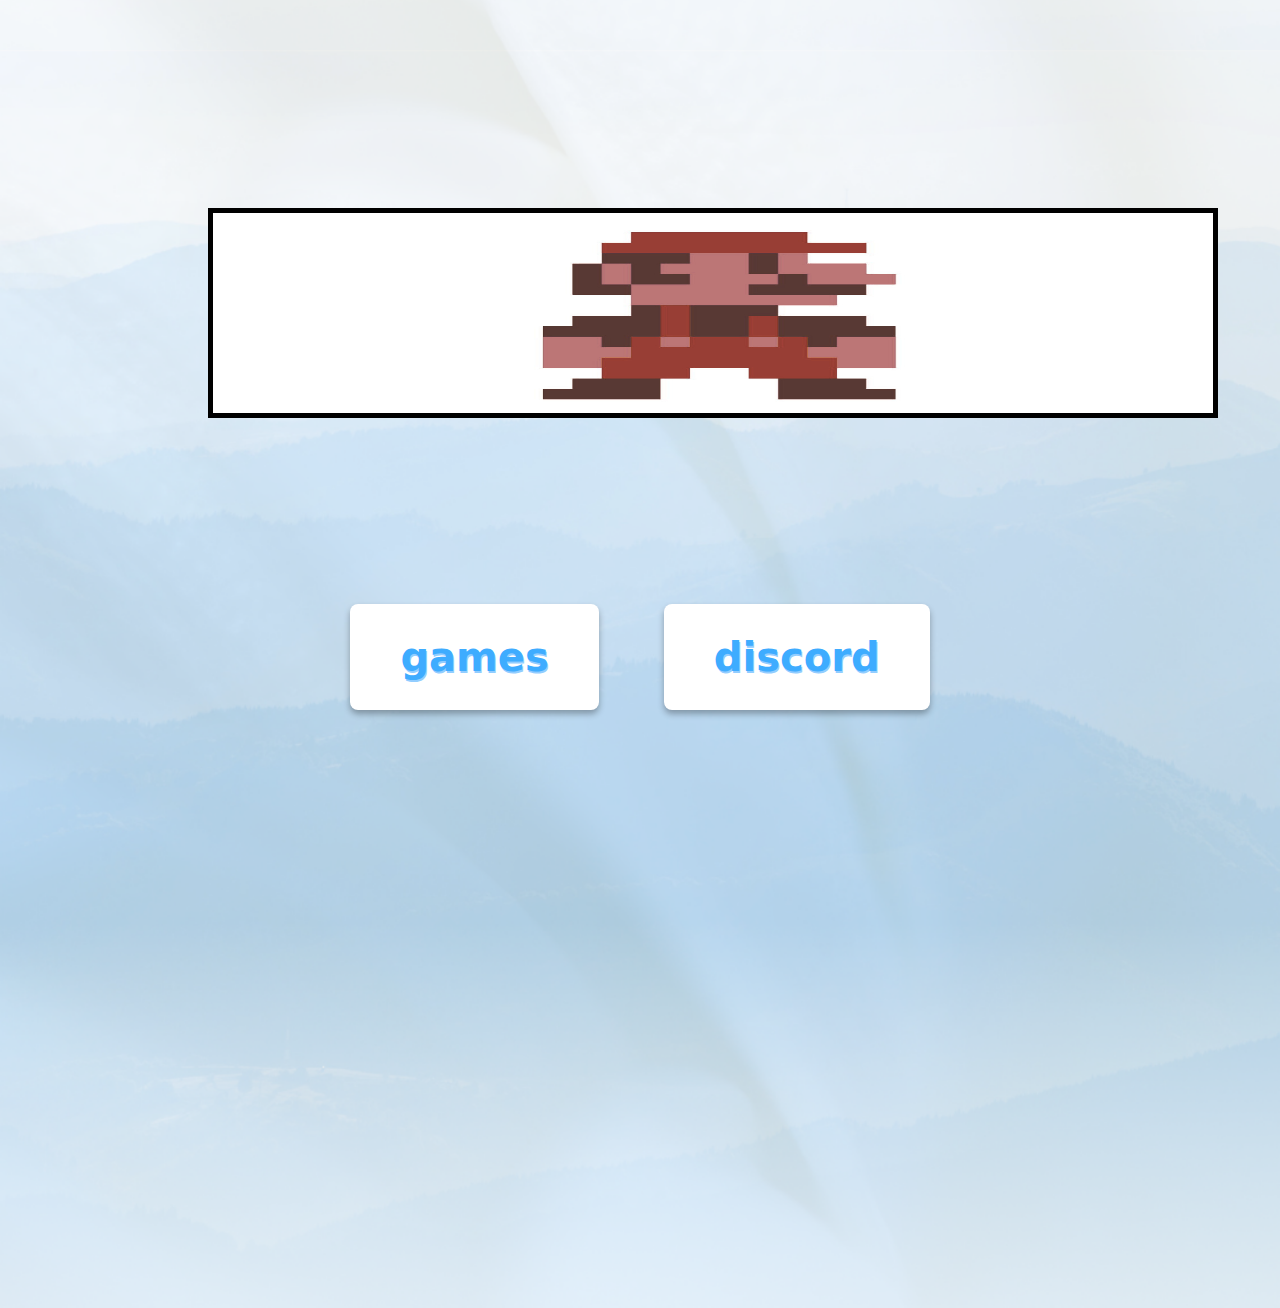
<file: index.html>
<!DOCTYPE html>
<html>


    <link rel="stylesheet" href="style.css" />
<title>Angelical.</title>
    <a href="index.html"><img alt="sinjectel logo" border="0 px" src="logo.png"
    width="1000"
    height="200"></a>
  <style>
    img {
      border: 5px solid #000000;
    }
    </style>
      <br>
    <br>
    <br>
    <br>
    
    <br>
    <br>

    <br>

<head>

<style>
.slidecontainer {
  width: 100%;
}

.slider {
  -webkit-appearance: none;
  width: 100%;
  height: 25px;
  background: #d3d3d3;
  outline: none;
  opacity: 0.7;
  -webkit-transition: .2s;
  transition: opacity .2s;
}

.slider:hover {
  opacity: 1;
}

.slider::-webkit-slider-thumb {
  -webkit-appearance: none;
  appearance: none;
  width: 25px;
  height: 25px;
  background: #04AA6D;
  cursor: pointer;
}

.slider::-moz-range-thumb {
  width: 25px;
  height: 25px;
  background: #04AA6D;
  cursor: pointer;
}
</style>
</head>
<body>

    <br>
    <br>

    <a href="games.html" class="button">games</a> 
    <a href="discord.html" class="button">discord</a>
</html>
</file>
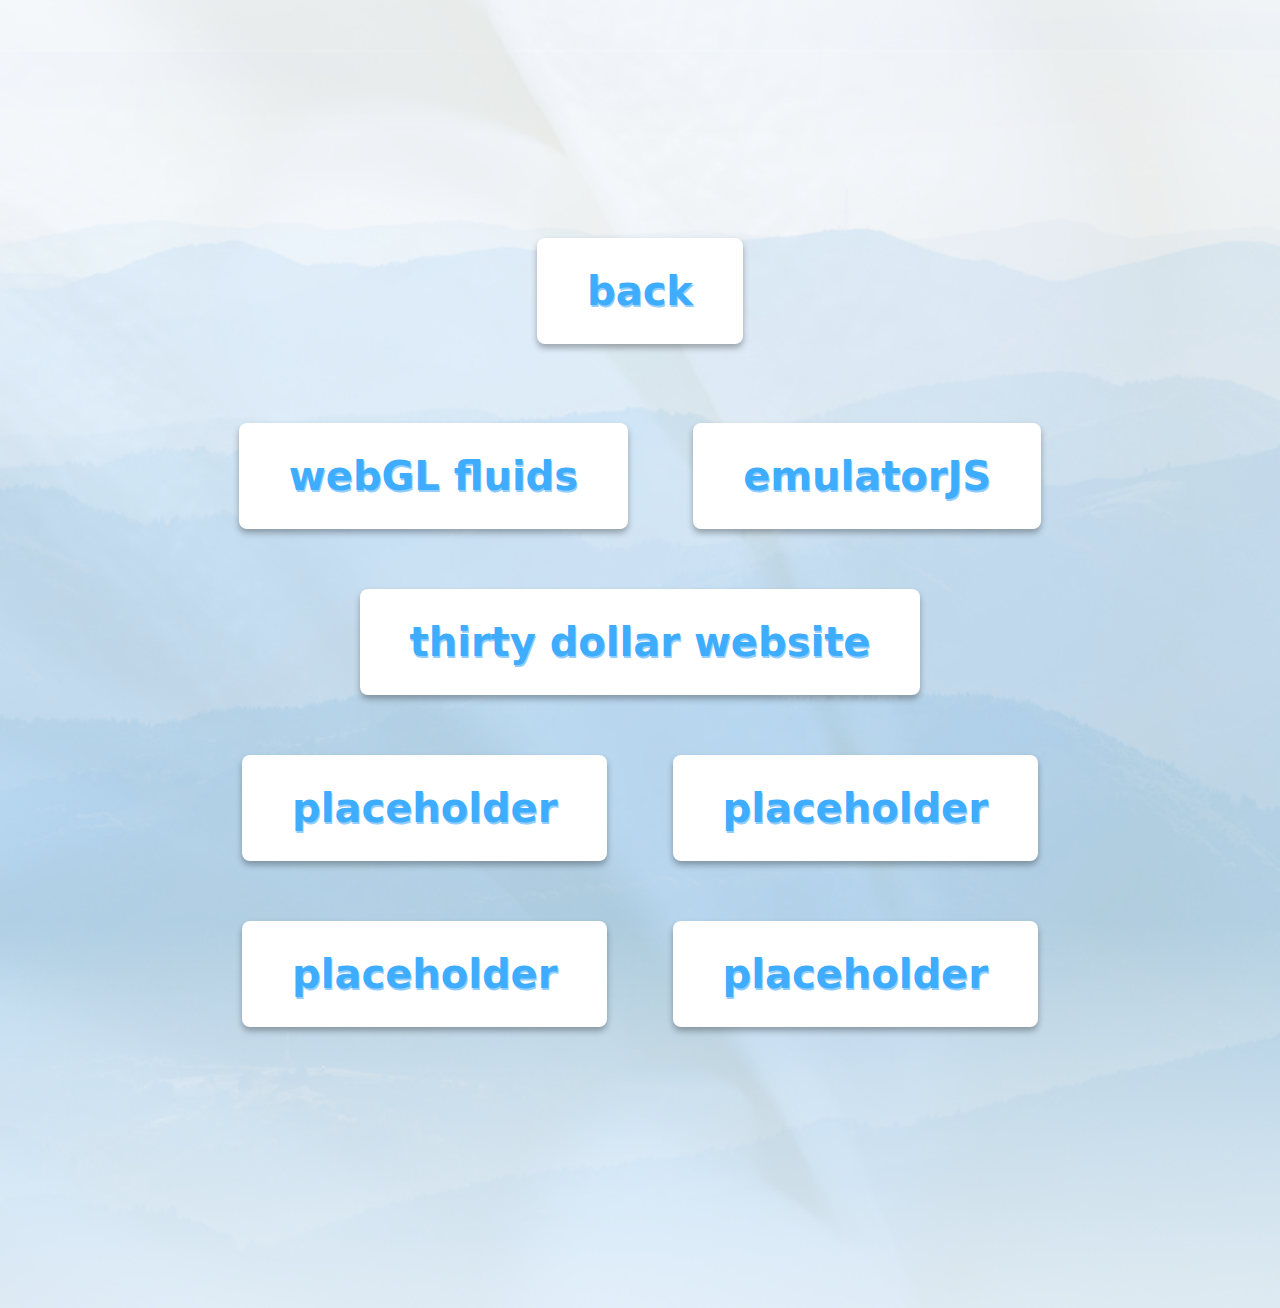
<file: apps.html>
<!DOCTYPE html>
<html lang="en">
<head>
    <meta charset="UTF-8">
    <title>Apps.</title>
  <link rel="stylesheet" href="style.css" />
    <a href="index.html" class="button">back</a>
    <br>
    <br>
    <a href="https://nbjrkzddz.github.io/zxcvbnm/apps/fluidsim/index.html" class="button" target="_blank">webGL fluids</a>
    <a href="https://nbjrkzddz.github.io/zxcvbnm/apps/emulatorjs/index.html" class="button" target="_blank" >emulatorJS</a>
            <a href="https://nbjrkzddz.github.io/zxcvbnm/apps/thirtydollarwebsite/index.html" class="button" target="_blank" >thirty dollar website</a>
          <a href="example.com" class="button" target="_blank" >placeholder</a>
            <a href="example.com" class="button" target="_blank" >placeholder</a>
            <a href="example.com" class="button" target="_blank" >placeholder</a>
         <a href="example.com" class="button" target="_blank" >placeholder</a> 
</head>
    <body>

</body>
</html>
</file>
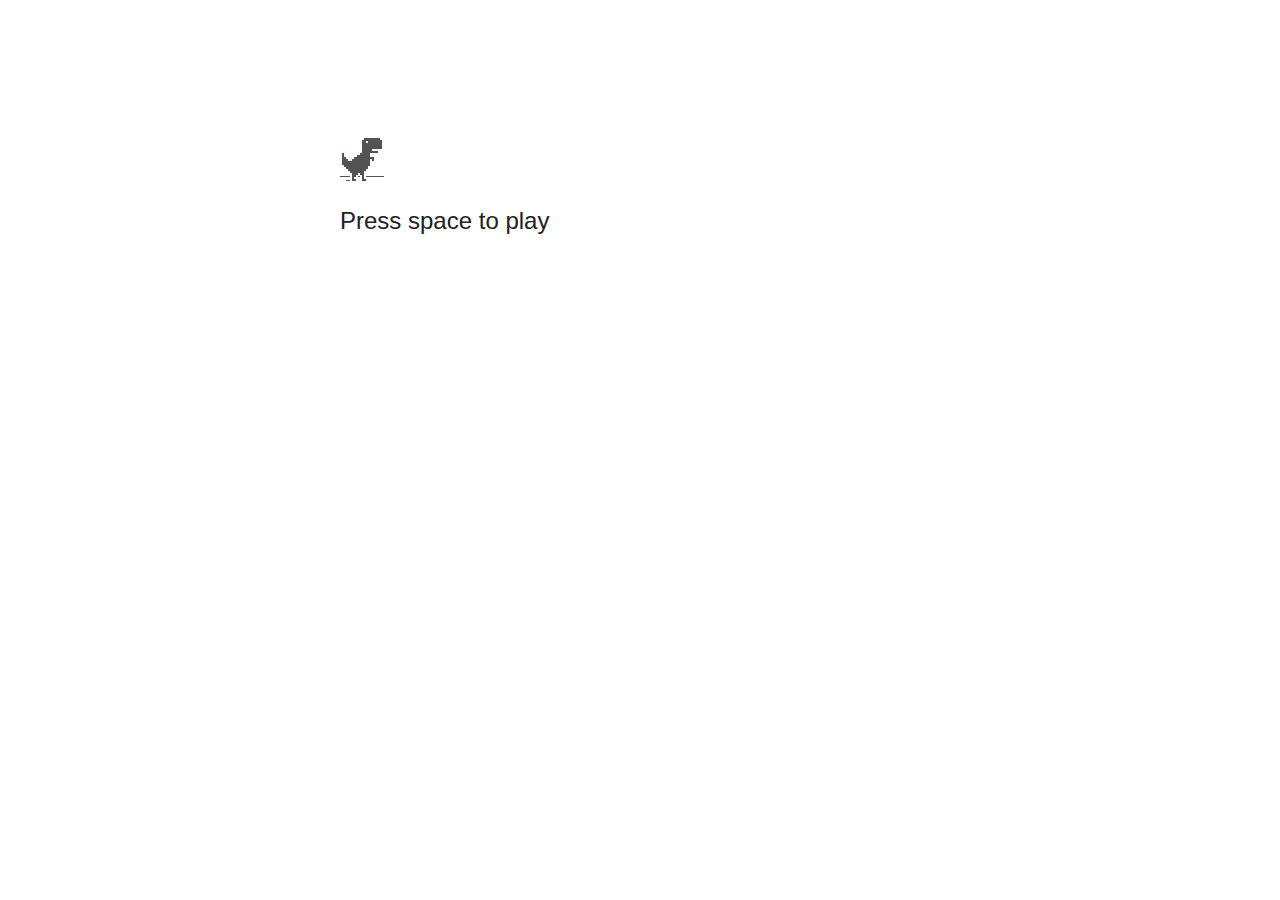
<file: chromedino.html>
<!DOCTYPE html>
<html dir="ltr" lang="en" class="offline"><head>
  <meta charset="utf-8">
  <meta name="color-scheme" content="light dark">
  <meta name="theme-color" content="#fff">
  <meta name="viewport" content="width=device-width, initial-scale=1.0,
                                 maximum-scale=1.0, user-scalable=no">
  <title>chrome://dino/</title>
  <style>/* Copyright 2017 The Chromium Authors. All rights reserved.
 * Use of this source code is governed by a BSD-style license that can be
 * found in the LICENSE file. */

a {
  color: var(--link-color);
}

body {
  --background-color: #fff;
  --error-code-color: var(--google-gray-700);
  --google-blue-100: rgb(210, 227, 252);
  --google-blue-300: rgb(138, 180, 248);
  --google-blue-600: rgb(26, 115, 232);
  --google-blue-700: rgb(25, 103, 210);
  --google-gray-100: rgb(241, 243, 244);
  --google-gray-300: rgb(218, 220, 224);
  --google-gray-500: rgb(154, 160, 166);
  --google-gray-50: rgb(248, 249, 250);
  --google-gray-600: rgb(128, 134, 139);
  --google-gray-700: rgb(95, 99, 104);
  --google-gray-800: rgb(60, 64, 67);
  --google-gray-900: rgb(32, 33, 36);
  --heading-color: var(--google-gray-900);
  --link-color: rgb(88, 88, 88);
  --popup-container-background-color: rgba(0,0,0,.65);
  --primary-button-fill-color-active: var(--google-blue-700);
  --primary-button-fill-color: var(--google-blue-600);
  --primary-button-text-color: #fff;
  --quiet-background-color: rgb(247, 247, 247);
  --secondary-button-border-color: var(--google-gray-500);
  --secondary-button-fill-color: #fff;
  --secondary-button-hover-border-color: var(--google-gray-600);
  --secondary-button-hover-fill-color: var(--google-gray-50);
  --secondary-button-text-color: var(--google-gray-700);
  --small-link-color: var(--google-gray-700);
  --text-color: var(--google-gray-700);
  background: var(--background-color);
  color: var(--text-color);
  word-wrap: break-word;
}

.nav-wrapper .secondary-button {
  background: var(--secondary-button-fill-color);
  border: 1px solid var(--secondary-button-border-color);
  color: var(--secondary-button-text-color);
  float: none;
  margin: 0;
  padding: 8px 16px;
}

.hidden {
  display: none;
}

html {
  -webkit-text-size-adjust: 100%;
  font-size: 125%;
}

.icon {
  background-repeat: no-repeat;
  background-size: 100%;
}

@media (prefers-color-scheme: dark) {
  body {
    --background-color: var(--google-gray-900);
    --error-code-color: var(--google-gray-500);
    --heading-color: var(--google-gray-500);
    --link-color: var(--google-blue-300);
    --primary-button-fill-color-active: rgb(129, 162, 208);
    --primary-button-fill-color: var(--google-blue-300);
    --primary-button-text-color: var(--google-gray-900);
    --quiet-background-color: var(--background-color);
    --secondary-button-border-color: var(--google-gray-700);
    --secondary-button-fill-color: var(--google-gray-900);
    --secondary-button-hover-fill-color: rgb(48, 51, 57);
    --secondary-button-text-color: var(--google-blue-300);
    --small-link-color: var(--google-blue-300);
    --text-color: var(--google-gray-500);
  }
}
</style>
  <style>/* Copyright 2014 The Chromium Authors. All rights reserved.
   Use of this source code is governed by a BSD-style license that can be
   found in the LICENSE file. */

button {
  border: 0;
  border-radius: 4px;
  box-sizing: border-box;
  color: var(--primary-button-text-color);
  cursor: pointer;
  float: right;
  font-size: .875em;
  margin: 0;
  padding: 8px 16px;
  transition: box-shadow 150ms cubic-bezier(0.4, 0, 0.2, 1);
  user-select: none;
}

[dir='rtl'] button {
  float: left;
}

.bad-clock button,
.captive-portal button,
.https-only button,
.insecure-form button,
.lookalike-url button,
.main-frame-blocked button,
.neterror button,
.pdf button,
.ssl button,
.safe-browsing-billing button {
  background: var(--primary-button-fill-color);
}

button:active {
  background: var(--primary-button-fill-color-active);
  outline: 0;
}

#debugging {
  display: inline;
  overflow: auto;
}

.debugging-content {
  line-height: 1em;
  margin-bottom: 0;
  margin-top: 1em;
}

.debugging-content-fixed-width {
  display: block;
  font-family: monospace;
  font-size: 1.2em;
  margin-top: 0.5em;
}

.debugging-title {
  font-weight: bold;
}

#details {
  margin: 0 0 50px;
}

#details p:not(:first-of-type) {
  margin-top: 20px;
}

.secondary-button:active {
  border-color: white;
  box-shadow: 0 1px 2px 0 rgba(60, 64, 67, .3),
      0 2px 6px 2px rgba(60, 64, 67, .15);
}

.secondary-button:hover {
  background: var(--secondary-button-hover-fill-color);
  border-color: var(--secondary-button-hover-border-color);
  text-decoration: none;
}

.error-code {
  color: var(--error-code-color);
  font-size: .8em;
  margin-top: 12px;
  text-transform: uppercase;
}

#error-debugging-info {
  font-size: 0.8em;
}

h1 {
  color: var(--heading-color);
  font-size: 1.6em;
  font-weight: normal;
  line-height: 1.25em;
  margin-bottom: 16px;
}

h2 {
  font-size: 1.2em;
  font-weight: normal;
}

.icon {
  height: 72px;
  margin: 0 0 40px;
  width: 72px;
}

input[type=checkbox] {
  opacity: 0;
}

input[type=checkbox]:focus ~ .checkbox::after {
  outline: -webkit-focus-ring-color auto 5px;
}

.interstitial-wrapper {
  box-sizing: border-box;
  font-size: 1em;
  line-height: 1.6em;
  margin: 14vh auto 0;
  max-width: 600px;
  width: 100%;
}

#main-message > p {
  display: inline;
}

#extended-reporting-opt-in {
  font-size: .875em;
  margin-top: 32px;
}

#extended-reporting-opt-in label {
  display: grid;
  grid-template-columns: 1.8em 1fr;
  position: relative;
}

#enhanced-protection-message {
  border-radius: 4px;
  font-size: 1em;
  margin-top: 32px;
  padding: 10px 5px;
}

#enhanced-protection-message label {
  display: grid;
  grid-template-columns: 2.5em 1fr;
  position: relative;
}

#enhanced-protection-message div {
  margin: 0.5em;
}

#enhanced-protection-message .icon {
  height: 1.5em;
  vertical-align: middle;
  width: 1.5em;
}

.nav-wrapper {
  margin-top: 51px;
}

.nav-wrapper::after {
  clear: both;
  content: '';
  display: table;
  width: 100%;
}

.small-link {
  color: var(--small-link-color);
  font-size: .875em;
}

.checkboxes {
  flex: 0 0 24px;
}

.checkbox {
  --padding: .9em;
  background: transparent;
  display: block;
  height: 1em;
  left: -1em;
  padding-inline-start: var(--padding);
  position: absolute;
  right: 0;
  top: -.5em;
  width: 1em;
}

.checkbox::after {
  border: 1px solid white;
  border-radius: 2px;
  content: '';
  height: 1em;
  left: var(--padding);
  position: absolute;
  top: var(--padding);
  width: 1em;
}

.checkbox::before {
  background: transparent;
  border: 2px solid white;
  border-inline-end-width: 0;
  border-top-width: 0;
  content: '';
  height: .2em;
  left: calc(.3em + var(--padding));
  opacity: 0;
  position: absolute;
  top: calc(.3em  + var(--padding));
  transform: rotate(-45deg);
  width: .5em;
}

input[type=checkbox]:checked ~ .checkbox::before {
  opacity: 1;
}

#recurrent-error-message {
  background: #ededed;
  border-radius: 4px;
  margin-bottom: 16px;
  margin-top: 12px;
  padding: 12px 16px;
}

.showing-recurrent-error-message #extended-reporting-opt-in {
  margin-top: 16px;
}

.showing-recurrent-error-message #enhanced-protection-message {
  margin-top: 16px;
}

@media (max-width: 700px) {
  .interstitial-wrapper {
    padding: 0 10%;
  }

  #error-debugging-info {
    overflow: auto;
  }
}

@media (max-width: 420px) {
  button,
  [dir='rtl'] button,
  .small-link {
    float: none;
    font-size: .825em;
    font-weight: 500;
    margin: 0;
    width: 100%;
  }

  button {
    padding: 16px 24px;
  }

  #details {
    margin: 20px 0 20px 0;
  }

  #details p:not(:first-of-type) {
    margin-top: 10px;
  }

  .secondary-button:not(.hidden) {
    display: block;
    margin-top: 20px;
    text-align: center;
    width: 100%;
  }

  .interstitial-wrapper {
    padding: 0 5%;
  }

  #extended-reporting-opt-in {
    margin-top: 24px;
  }

  #enhanced-protection-message {
    margin-top: 24px;
  }

  .nav-wrapper {
    margin-top: 30px;
  }
}

/**
 * Mobile specific styling.
 * Navigation buttons are anchored to the bottom of the screen.
 * Details message replaces the top content in its own scrollable area.
 */

@media (max-width: 420px) {
  .nav-wrapper .secondary-button {
    border: 0;
    margin: 16px 0 0;
    margin-inline-end: 0;
    padding-bottom: 16px;
    padding-top: 16px;
  }
}

/* Fixed nav. */
@media (min-width: 240px) and (max-width: 420px) and
       (min-height: 401px),
       (min-width: 421px) and (min-height: 240px) and
       (max-height: 560px) {
  body .nav-wrapper {
    background: var(--background-color);
    bottom: 0;
    box-shadow: 0 -12px 24px var(--background-color);
    left: 0;
    margin: 0 auto;
    max-width: 736px;
    padding-inline-end: 24px;
    padding-inline-start: 24px;
    position: fixed;
    right: 0;
    width: 100%;
    z-index: 2;
  }

  .interstitial-wrapper {
    max-width: 736px;
  }

  #details,
  #main-content {
    padding-bottom: 40px;
  }

  #details {
    padding-top: 5.5vh;
  }

  button.small-link {
    color: var(--google-blue-600);
  }
}

@media (max-width: 420px) and (orientation: portrait),
       (max-height: 560px) {
  body {
    margin: 0 auto;
  }

  button,
  [dir='rtl'] button,
  button.small-link,
  .nav-wrapper .secondary-button {
    font-family: Roboto-Regular,Helvetica;
    font-size: .933em;
    margin: 6px 0;
    transform: translatez(0);
  }

  .nav-wrapper {
    box-sizing: border-box;
    padding-bottom: 8px;
    width: 100%;
  }

  #details {
    box-sizing: border-box;
    height: auto;
    margin: 0;
    opacity: 1;
    transition: opacity 250ms cubic-bezier(0.4, 0, 0.2, 1);
  }

  #details.hidden,
  #main-content.hidden {
    height: 0;
    opacity: 0;
    overflow: hidden;
    padding-bottom: 0;
    transition: none;
  }

  h1 {
    font-size: 1.5em;
    margin-bottom: 8px;
  }

  .icon {
    margin-bottom: 5.69vh;
  }

  .interstitial-wrapper {
    box-sizing: border-box;
    margin: 7vh auto 12px;
    padding: 0 24px;
    position: relative;
  }

  .interstitial-wrapper p {
    font-size: .95em;
    line-height: 1.61em;
    margin-top: 8px;
  }

  #main-content {
    margin: 0;
    transition: opacity 100ms cubic-bezier(0.4, 0, 0.2, 1);
  }

  .small-link {
    border: 0;
  }

  .suggested-left > #control-buttons,
  .suggested-right > #control-buttons {
    float: none;
    margin: 0;
  }
}

@media (min-width: 421px) and (min-height: 500px) and (max-height: 560px) {
  .interstitial-wrapper {
    margin-top: 10vh;
  }
}

@media (min-height: 400px) and (orientation:portrait) {
  .interstitial-wrapper {
    margin-bottom: 145px;
  }
}

@media (min-height: 299px) {
  .nav-wrapper {
    padding-bottom: 16px;
  }
}

@media (max-height: 560px) and (min-height: 240px) and (orientation:landscape) {
  .extended-reporting-has-checkbox #details {
    padding-bottom: 80px;
  }
}

@media (min-height: 500px) and (max-height: 650px) and (max-width: 414px) and
       (orientation: portrait) {
  .interstitial-wrapper {
    margin-top: 7vh;
  }
}

@media (min-height: 650px) and (max-width: 414px) and (orientation: portrait) {
  .interstitial-wrapper {
    margin-top: 10vh;
  }
}

/* Small mobile screens. No fixed nav. */
@media (max-height: 400px) and (orientation: portrait),
       (max-height: 239px) and (orientation: landscape),
       (max-width: 419px) and (max-height: 399px) {
  .interstitial-wrapper {
    display: flex;
    flex-direction: column;
    margin-bottom: 0;
  }

  #details {
    flex: 1 1 auto;
    order: 0;
  }

  #main-content {
    flex: 1 1 auto;
    order: 0;
  }

  .nav-wrapper {
    flex: 0 1 auto;
    margin-top: 8px;
    order: 1;
    padding-inline-end: 0;
    padding-inline-start: 0;
    position: relative;
    width: 100%;
  }

  button,
  .nav-wrapper .secondary-button {
    padding: 16px 24px;
  }

  button.small-link {
    color: var(--google-blue-600);
  }
}

@media (max-width: 239px) and (orientation: portrait) {
  .nav-wrapper {
    padding-inline-end: 0;
    padding-inline-start: 0;
  }
}
</style>
  <style>/* Copyright 2013 The Chromium Authors. All rights reserved.
 * Use of this source code is governed by a BSD-style license that can be
 * found in the LICENSE file. */

/* Don't use the main frame div when the error is in a subframe. */
html[subframe] #main-frame-error {
  display: none;
}

/* Don't use the subframe error div when the error is in a main frame. */
html:not([subframe]) #sub-frame-error {
  display: none;
}

h1 {
  margin-top: 0;
  word-wrap: break-word;
}

h1 span {
  font-weight: 500;
}

a {
  text-decoration: none;
}

.icon {
  -webkit-user-select: none;
  display: inline-block;
}

.icon-generic {
  /* Can't access chrome://theme/IDR_ERROR_NETWORK_GENERIC from an untrusted
   * renderer process, so embed the resource manually. */
  content: -webkit-image-set(
      url([data-uri]) 1x,
      url([data-uri]) 2x);
}

.icon-offline {
  content: -webkit-image-set(
      url([data-uri]) 1x,
      url([data-uri]) 2x);
  position: relative;
}

.icon-disabled {
  content: -webkit-image-set(
      url([data-uri]) 1x,
      url([data-uri]) 2x);
  width: 112px;
}

.hidden {
  display: none;
}

#suggestions-list a {
  color: var(--google-blue-600);
}

#suggestions-list p {
  margin-block-end: 0;
}

#suggestions-list ul {
  margin-top: 0;
}

.single-suggestion {
  list-style-type: none;
  padding-inline-start: 0;
}

#error-information-button {
  content: url([data-uri]);
  height: 24px;
  vertical-align: -.15em;
  width: 24px;
}

.use-popup-container#error-information-popup-container
  #error-information-popup {
  align-items: center;
  background-color: var(--popup-container-background-color);
  display: flex;
  height: 100%;
  left: 0;
  position: fixed;
  top: 0;
  width: 100%;
  z-index: 100;
}

.use-popup-container#error-information-popup-container
  #error-information-popup-content > p {
  margin-bottom: 11px;
  margin-inline-start: 20px;
}

.use-popup-container#error-information-popup-container #suggestions-list ul {
  margin-inline-start: 15px;
}

.use-popup-container#error-information-popup-container
  #error-information-popup-box {
  background-color: var(--background-color);
  left: 5%;
  padding-bottom: 15px;
  padding-top: 15px;
  position: fixed;
  width: 90%;
  z-index: 101;
}

.use-popup-container#error-information-popup-container div.error-code {
  margin-inline-start: 20px;
}

.use-popup-container#error-information-popup-container #suggestions-list p {
  margin-inline-start: 20px;
}

:not(.use-popup-container)#error-information-popup-container
  #error-information-popup-close {
  display: none;
}

#error-information-popup-close {
  margin-bottom: 0;
  margin-inline-end: 35px;
  margin-top: 15px;
  text-align: end;
}

.link-button {
  color: rgb(66, 133, 244);
  display: inline-block;
  font-weight: bold;
  text-transform: uppercase;
}

#sub-frame-error-details {

  color: #8F8F8F;

  /* Not done on mobile for performance reasons. */
  text-shadow: 0 1px 0 rgba(255,255,255,0.3);

}

[jscontent=hostName],
[jscontent=failedUrl] {
  overflow-wrap: break-word;
}

.secondary-button {
  background: #d9d9d9;
  color: #696969;
  margin-inline-end: 16px;
}

.snackbar {
  background: #323232;
  border-radius: 2px;
  bottom: 24px;
  box-sizing: border-box;
  color: #fff;
  font-size: .87em;
  left: 24px;
  max-width: 568px;
  min-width: 288px;
  opacity: 0;
  padding: 16px 24px 12px;
  position: fixed;
  transform: translateY(90px);
  will-change: opacity, transform;
  z-index: 999;
}

.snackbar-show {
  -webkit-animation:
    show-snackbar 250ms cubic-bezier(0, 0, 0.2, 1) forwards,
    hide-snackbar 250ms cubic-bezier(0.4, 0, 1, 1) forwards 5s;
}

@-webkit-keyframes show-snackbar {
  100% {
    opacity: 1;
    transform: translateY(0);
  }
}

@-webkit-keyframes hide-snackbar {
  0% {
    opacity: 1;
    transform: translateY(0);
  }
  100% {
    opacity: 0;
    transform: translateY(90px);
  }
}

.suggestions {
  margin-top: 18px;
}

.suggestion-header {
  font-weight: bold;
  margin-bottom: 4px;
}

.suggestion-body {
  color: #777;
}

/* Decrease padding at low sizes. */
@media (max-width: 640px), (max-height: 640px) {
  h1 {
    margin: 0 0 15px;
  }
  .suggestions {
    margin-top: 10px;
  }
  .suggestion-header {
    margin-bottom: 0;
  }
}

#download-link,
#download-link-clicked {
  margin-bottom: 30px;
  margin-top: 30px;
}

#download-link-clicked {
  color: #BBB;
}

#download-link::before,
#download-link-clicked::before {
  content: url([data-uri]);
  display: inline-block;
  margin-inline-end: 4px;
  vertical-align: -webkit-baseline-middle;
}

#download-link-clicked::before {
  opacity: 0;
  width: 0;
}

#offline-content-list-visibility-card {
  border: 1px solid white;
  border-radius: 8px;
  display: flex;
  font-size: .8em;
  justify-content: space-between;
  line-height: 1;
}

#offline-content-list.list-hidden #offline-content-list-visibility-card {
  border-color: rgb(218, 220, 224);
}

#offline-content-list-visibility-card > div {
  padding: 1em;
}

#offline-content-list-title {
  color: var(--google-gray-700);
}

#offline-content-list-show-text,
#offline-content-list-hide-text {
  color: rgb(66, 133, 244);
}

/* Hides the "hide" text div when the offline content list is collapsed/hidden
 * and, alternatively, hides the "show" text div when the offline content list
 * is expanded/shown.
 */
#offline-content-list.list-hidden #offline-content-list-hide-text,
#offline-content-list:not(.list-hidden) #offline-content-list-show-text {
  display: none;
}

/* Controls the animation of the offline content list when it is expanded/shown.
 */
#offline-content-suggestions {
  /* Max-height has to be set for the height animation to work. The chosen value
   * is a little greater than the maximum height the list will have, when all
   * suggestions have images, so that it is never clamped. This makes so that
   * when the actual height is smaller then the animation is not as smooth.
   */
  max-height: 27em;
  transition: max-height 200ms ease-in, visibility 0s 200ms,
              opacity 200ms 200ms linear;
}

/* Controls the animation of the offline content list when it is
 * collapsed/hidden.
 */
#offline-content-list.list-hidden #offline-content-suggestions {
  max-height: 0;
  opacity: 0;
  transition: opacity 200ms linear, visibility 0s 200ms,
              max-height 200ms 200ms ease-out;
  visibility: hidden;
}

#offline-content-list {
  margin-inline-start: -5%;
  width: 110%;
}

/* The selectors below adjust the "overflow" of the suggestion cards contents
 * based on the same screen size based strategy used for the main frame, which
 * is applied by the `interstitial-wrapper` class. */
@media (max-width: 420px)  {
  #offline-content-list {
    margin-inline-start: -2.5%;
    width: 105%;
  }
}
@media (max-width: 420px) and (orientation: portrait),
       (max-height: 560px) {
  #offline-content-list {
    margin-inline-start: -12px;
    width: calc(100% + 24px);
  }
}

.suggestion-with-image .offline-content-suggestion-thumbnail {
  flex-basis: 8.2em;
  flex-shrink: 0;
}

.suggestion-with-image .offline-content-suggestion-thumbnail > img {
  height: 100%;
  width: 100%;
}

.suggestion-with-image #offline-content-list:not(.is-rtl)
.offline-content-suggestion-thumbnail > img {
  border-bottom-right-radius: 7px;
  border-top-right-radius: 7px;
}

.suggestion-with-image #offline-content-list.is-rtl
.offline-content-suggestion-thumbnail > img {
  border-bottom-left-radius: 7px;
  border-top-left-radius: 7px;
}

.suggestion-with-icon .offline-content-suggestion-thumbnail {
  align-items: center;
  display: flex;
  justify-content: center;
  min-height: 4.2em;
  min-width: 4.2em;
}

.suggestion-with-icon .offline-content-suggestion-thumbnail > div {
  align-items: center;
  background-color: rgb(241, 243, 244);
  border-radius: 50%;
  display: flex;
  height: 2.3em;
  justify-content: center;
  width: 2.3em;
}

.suggestion-with-icon .offline-content-suggestion-thumbnail > div > img {
  height: 1.45em;
  width: 1.45em;
}

.offline-content-suggestion-favicon {
  height: 1em;
  margin-inline-end: 0.4em;
  width: 1.4em;
}

.offline-content-suggestion-favicon > img {
  height: 1.4em;
  width: 1.4em;
}

.no-favicon .offline-content-suggestion-favicon {
  display: none;
}

.image-video {
  content: url([data-uri]);
}

.image-music-note {
  content: url([data-uri]);
}

.image-earth {
  content: url([data-uri]);
}

.image-file {
  content: url([data-uri]);
}

.offline-content-suggestion-texts {
  display: flex;
  flex-direction: column;
  justify-content: space-between;
  line-height: 1.3;
  padding: .9em;
  width: 100%;
}

.offline-content-suggestion-title {
  -webkit-box-orient: vertical;
  -webkit-line-clamp: 3;
  color: rgb(32, 33, 36);
  display: -webkit-box;
  font-size: 1.1em;
  overflow: hidden;
  text-overflow: ellipsis;
}

div.offline-content-suggestion {
  align-items: stretch;
  border: 1px solid rgb(218, 220, 224);
  border-radius: 8px;
  display: flex;
  justify-content: space-between;
  margin-bottom: .8em;
}

.suggestion-with-image {
  flex-direction: row;
  height: 8.2em;
  max-height: 8.2em;
}

.suggestion-with-icon {
  flex-direction: row-reverse;
  height: 4.2em;
  max-height: 4.2em;
}

.suggestion-with-icon .offline-content-suggestion-title {
  -webkit-line-clamp: 1;
  word-break: break-all;
}

.suggestion-with-icon .offline-content-suggestion-texts {
  padding-inline-start: 0;
}

.offline-content-suggestion-attribution-freshness {
  color: rgb(95, 99, 104);
  display: flex;
  font-size: .8em;
  line-height: 1.7em;
}

.offline-content-suggestion-attribution {
  -webkit-box-orient: vertical;
  -webkit-line-clamp: 1;
  display: -webkit-box;
  flex-shrink: 1;
  margin-inline-end: 0.3em;
  overflow: hidden;
  overflow-wrap: break-word;
  text-overflow: ellipsis;
  word-break: break-all;
}

.no-attribution .offline-content-suggestion-attribution {
  display: none;
}

.offline-content-suggestion-freshness::before {
  content: '-';
  display: inline-block;
  flex-shrink: 0;
  margin-inline-end: .1em;
  margin-inline-start: .1em;
}

.no-attribution .offline-content-suggestion-freshness::before {
  display: none;
}

.offline-content-suggestion-freshness {
  flex-shrink: 0;
}

.suggestion-with-image .offline-content-suggestion-pin-spacer {
  flex-grow: 100;
  flex-shrink: 1;
}

.suggestion-with-image .offline-content-suggestion-pin {
  content: url([data-uri]);
  flex-shrink: 0;
  height: 1.4em;
  margin-inline-start: .4em;
  width: 1.4em;
}

/* Controls the animation (and a bit more) of the launch-downloads-home action
 * button when the offline content list is expanded/shown.
 */
#offline-content-list-action {
  text-align: center;
  transition: visibility 0s 200ms, opacity 200ms 200ms linear;
}

/* Controls the animation of the launch-downloads-home action button when the
 * offline content list is collapsed/hidden.
 */
#offline-content-list.list-hidden #offline-content-list-action {
  opacity: 0;
  transition: opacity 200ms linear, visibility 0s 200ms;
  visibility: hidden;
}

#cancel-save-page-button {
  background-image: url([data-uri]);
  background-position: right 27px center;
  background-repeat: no-repeat;
  border: 1px solid var(--google-gray-300);
  border-radius: 5px;
  color: var(--google-gray-700);
  margin-bottom: 26px;
  padding-bottom: 16px;
  padding-inline-end: 88px;
  padding-inline-start: 16px;
  padding-top: 16px;
  text-align: start;
}

html[dir='rtl'] #cancel-save-page-button {
  background-position: left 27px center;
}

#save-page-for-later-button {
  display: flex;
  justify-content: start;
}

#save-page-for-later-button a::before {
  content: url([data-uri]);
  display: inline-block;
  margin-inline-end: 4px;
  vertical-align: -webkit-baseline-middle;
}

.hidden#save-page-for-later-button {
  display: none;
}

/* Don't allow overflow when in a subframe. */
html[subframe] body {
  overflow: hidden;
}

#sub-frame-error {
  -webkit-align-items: center;
  -webkit-flex-flow: column;
  -webkit-justify-content: center;
  background-color: #DDD;
  display: -webkit-flex;
  height: 100%;
  left: 0;
  position: absolute;
  text-align: center;
  top: 0;
  transition: background-color 200ms ease-in-out;
  width: 100%;
}

#sub-frame-error:hover {
  background-color: #EEE;
}

#sub-frame-error .icon-generic {
  margin: 0 0 16px;
}

#sub-frame-error-details {
  margin: 0 10px;
  text-align: center;
  visibility: hidden;
}

/* Show details only when hovering. */
#sub-frame-error:hover #sub-frame-error-details {
  visibility: visible;
}

/* If the iframe is too small, always hide the error code. */
/* TODO(mmenke): See if overflow: no-display works better, once supported. */
@media (max-width: 200px), (max-height: 95px) {
  #sub-frame-error-details {
    display: none;
  }
}

/* Adjust icon for small embedded frames in apps. */
@media (max-height: 100px) {
  #sub-frame-error .icon-generic {
    height: auto;
    margin: 0;
    padding-top: 0;
    width: 25px;
  }
}

/* details-button is special; it's a <button> element that looks like a link. */
#details-button {
  box-shadow: none;
  min-width: 0;
}

/* Styles for platform dependent separation of controls and details button. */
.suggested-left > #control-buttons,
.suggested-right > #details-button {
  float: left;
}

.suggested-right > #control-buttons,
.suggested-left > #details-button {
  float: right;
}

.suggested-left .secondary-button {
  margin-inline-end: 0;
  margin-inline-start: 16px;
}

#details-button.singular {
  float: none;
}

/* download-button shows both icon and text. */
#download-button {
  padding-bottom: 4px;
  padding-top: 4px;
  position: relative;
}

#download-button::before {
  background: -webkit-image-set(
      url([data-uri]) 1x,
      url([data-uri]) 2x)
    no-repeat;
  content: '';
  display: inline-block;
  height: 24px;
  margin-inline-end: 4px;
  margin-inline-start: -4px;
  vertical-align: middle;
  width: 24px;
}

#download-button:disabled {
  background: rgb(180, 206, 249);
  color: rgb(255, 255, 255);
}

#buttons::after {
  clear: both;
  content: '';
  display: block;
  width: 100%;
}

.runner-container {
	outline: none;
}

/* Offline page */
html[dir='rtl'] .runner-container,
html[dir='rtl'].offline .icon-offline {
  transform: scaleX(-1);
}

.offline {
  transition: filter 1.5s cubic-bezier(0.65, 0.05, 0.36, 1),
              background-color 1.5s cubic-bezier(0.65, 0.05, 0.36, 1);

  will-change: filter, background-color;

}

.offline body {
  transition: background-color 1.5s cubic-bezier(0.65, 0.05, 0.36, 1);
}

.offline #main-message > p {
  display: none;
}

.offline.inverted {
  background-color: #fff;
  filter: invert(1);
}

.offline.inverted body {
  background-color: #fff;
}

.offline .interstitial-wrapper {
  color: var(--text-color);
  font-size: 1em;
  line-height: 1.55;
  margin: 0 auto;
  max-width: 600px;
  padding-top: 100px;
  position: relative;
  width: 100%;
}

.offline .runner-container {
  direction: ltr;
  height: 150px;
  max-width: 600px;
  overflow: hidden;
  position: absolute;
  top: 35px;
  width: 44px;
}

.offline .runner-canvas {
  height: 150px;
  max-width: 600px;
  opacity: 1;
  overflow: hidden;
  position: absolute;
  top: 0;
  z-index: 10;
}

.offline .controller {
  height: 100vh;
  left: 0;
  position: absolute;
  top: 0;
  width: 100vw;
  z-index: 9;
}

#offline-resources {
  display: none;
}

#offline-instruction {
  image-rendering: pixelated;
  left: 0;
  margin: auto;
  position: absolute;
  right: 0;
  top: 60px;
  width: fit-content;
}

.offline-runner-live-region {
  bottom: 0;
  clip-path: polygon(0 0, 0 0, 0 0);
  color: var(--background-color);
  display: block;
  font-size: xx-small;
  overflow: hidden;
  position: absolute;
  text-align: center;
  transition: color 1.5s cubic-bezier(0.65, 0.05, 0.36, 1);
  user-select: none;
}

/* Custom toggle */
.slow-speed-option {
  align-items: center;
  background: var(--google-gray-50);
  border-radius: 24px/50%;
  bottom: 0;
  color: var(--error-code-color);
  display: inline-flex;
  font-size: 1em;
  left: 0;
  line-height: 1.1em;
  margin: 5px auto;
  padding: 2px 12px 3px 20px;
  position: absolute;
  right: 0;
  width: max-content;
  z-index: 999;
}

.slow-speed-option.hidden {
  display: none;
}

.slow-speed-option [type=checkbox] {
  opacity: 0;
  pointer-events: none;
  position: absolute;
}

.slow-speed-option .slow-speed-toggle {
  cursor: pointer;
  margin-inline-start: 8px;
  padding: 8px 4px;
  position: relative;
}

.slow-speed-option [type=checkbox]:disabled ~ .slow-speed-toggle {
  cursor: default;
}

.slow-speed-option-label [type=checkbox] {
  opacity: 0;
  pointer-events: none;
  position: absolute;
}

.slow-speed-option .slow-speed-toggle::before,
.slow-speed-option .slow-speed-toggle::after {
  content: '';
  display: block;
  margin: 0 3px;
  transition: all 100ms cubic-bezier(0.4, 0, 1, 1);
}

.slow-speed-option .slow-speed-toggle::before {
  background: rgb(189,193,198);
  border-radius: 0.65em;
  height: 0.9em;
  width: 2em;
}

.slow-speed-option .slow-speed-toggle::after {
  background: #fff;
  border-radius: 50%;
  box-shadow: 0 1px 3px 0 rgb(0 0 0 / 40%);
  height: 1.2em;
  position: absolute;
  top: 51%;
  transform: translate(-20%, -50%);
  width: 1.1em;
}

.slow-speed-option [type=checkbox]:focus + .slow-speed-toggle {
  box-shadow: 0 0 8px rgb(94, 158, 214);
  outline: 1px solid rgb(93, 157, 213);
}

.slow-speed-option [type=checkbox]:checked + .slow-speed-toggle::before {
  background: var(--google-blue-600);
  opacity: 0.5;
}

.slow-speed-option [type=checkbox]:checked + .slow-speed-toggle::after {
  background: var(--google-blue-600);
  transform: translate(calc(2em - 90%), -50%);
}

.slow-speed-option [type=checkbox]:checked:disabled +
  .slow-speed-toggle::before {
  background: rgb(189,193,198);
}

.slow-speed-option [type=checkbox]:checked:disabled +
  .slow-speed-toggle::after {
  background: var(--google-gray-50);
}

@media (max-width: 420px) {
  #download-button {
    padding-bottom: 12px;
    padding-top: 12px;
  }

  .suggested-left > #control-buttons,
  .suggested-right > #control-buttons {
    float: none;
  }

  .snackbar {
    border-radius: 0;
    bottom: 0;
    left: 0;
    width: 100%;
  }
}

@media (max-height: 350px) {
  h1 {
    margin: 0 0 15px;
  }

  .icon-offline {
    margin: 0 0 10px;
  }

  .interstitial-wrapper {
    margin-top: 5%;
  }

  .nav-wrapper {
    margin-top: 30px;
  }
}

@media (min-width: 420px) and (max-width: 736px) and
       (min-height: 240px) and (max-height: 420px) and
       (orientation:landscape) {
  .interstitial-wrapper {
    margin-bottom: 100px;
  }
}

@media (max-width: 360px) and (max-height: 480px) {
  .offline .interstitial-wrapper {
    padding-top: 60px;
  }

  .offline .runner-container {
    top: 8px;
  }
}

@media (min-height: 240px) and (orientation: landscape) {
  .offline .interstitial-wrapper {
    margin-bottom: 90px;
  }

  .icon-offline {
    margin-bottom: 20px;
  }
}

@media (max-height: 320px) and (orientation: landscape) {
  .icon-offline {
    margin-bottom: 0;
  }

  .offline .runner-container {
    top: 10px;
  }
}

@media (max-width: 240px) {
  button {
    padding-inline-end: 12px;
    padding-inline-start: 12px;
  }

  .interstitial-wrapper {
    overflow: inherit;
    padding: 0 8px;
  }
}

@media (max-width: 120px) {
  button {
    width: auto;
  }
}

.arcade-mode,
.arcade-mode .runner-container,
.arcade-mode .runner-canvas {
  image-rendering: pixelated;
  max-width: 100%;
  overflow: hidden;
}

.arcade-mode #buttons,
.arcade-mode #main-content {
  opacity: 0;
  overflow: hidden;
}

.arcade-mode .interstitial-wrapper {
  height: 100vh;
  max-width: 100%;
  overflow: hidden;
}

.arcade-mode .runner-container {
  left: 0;
  margin: auto;
  right: 0;
  transform-origin: top center;
  transition: transform 250ms cubic-bezier(0.4, 0, 1, 1) 400ms;
  z-index: 2;
}

@media (prefers-color-scheme: dark) {
  .icon {
    filter: invert(1);
  }

  .offline .runner-canvas {
    filter: invert(1);
  }

  .offline.inverted {
    background-color: var(--background-color);
    filter: invert(0);
  }

  .offline.inverted body {
    background-color: #fff;
  }

  .offline.inverted .offline-runner-live-region {
    color: #fff;
  }

  #suggestions-list a {
    color: var(--link-color);
  }

  #error-information-button {
    filter: invert(0.6);
  }

  .slow-speed-option {
    background: var(--google-gray-800);
    color: var(--google-gray-100);
  }

  .slow-speed-option .slow-speed-toggle::before,
  .slow-speed-option [type=checkbox]:checked:disabled +
    .slow-speed-toggle::before {
     background: rgb(189,193,198);
  }

  .slow-speed-option [type=checkbox]:checked + .slow-speed-toggle::after,
  .slow-speed-option [type=checkbox]:checked + .slow-speed-toggle::before {
    background: var(--google-blue-300);
  }
}
</style>
  <script>// Copyright 2013 The Chromium Authors. All rights reserved.
// Use of this source code is governed by a BSD-style license that can be
// found in the LICENSE file.

/**
 * @typedef {{
 *   downloadButtonClick: function(),
 *   reloadButtonClick: function(string),
 *   detailsButtonClick: function(),
 *   diagnoseErrorsButtonClick: function(),
 *   trackEasterEgg: function(),
 *   updateEasterEggHighScore: function(number),
 *   resetEasterEggHighScore: function(),
 *   launchOfflineItem: function(string, string),
 *   savePageForLater: function(),
 *   cancelSavePage: function(),
 *   listVisibilityChange: function(boolean),
 * }}
 */
// eslint-disable-next-line no-var
var errorPageController;

const HIDDEN_CLASS = 'hidden';

// Decodes a UTF16 string that is encoded as base64.
function decodeUTF16Base64ToString(encoded_text) {
  const data = atob(encoded_text);
  let result = '';
  for (let i = 0; i < data.length; i += 2) {
    result +=
        String.fromCharCode(data.charCodeAt(i) * 256 + data.charCodeAt(i + 1));
  }
  return result;
}

function toggleHelpBox() {
  const helpBoxOuter = document.getElementById('details');
  helpBoxOuter.classList.toggle(HIDDEN_CLASS);
  const detailsButton = document.getElementById('details-button');
  if (helpBoxOuter.classList.contains(HIDDEN_CLASS)) {
    /** @suppress {missingProperties} */
    detailsButton.innerText = detailsButton.detailsText;
  } else {
    /** @suppress {missingProperties} */
    detailsButton.innerText = detailsButton.hideDetailsText;
  }

  // Details appears over the main content on small screens.
  if (mobileNav) {
    document.getElementById('main-content').classList.toggle(HIDDEN_CLASS);
    const runnerContainer = document.querySelector('.runner-container');
    if (runnerContainer) {
      runnerContainer.classList.toggle(HIDDEN_CLASS);
    }
  }
}

function diagnoseErrors() {
  if (window.errorPageController) {
    errorPageController.diagnoseErrorsButtonClick();
  }
}

// Subframes use a different layout but the same html file.  This is to make it
// easier to support platforms that load the error page via different
// mechanisms (Currently just iOS). We also use the subframe style for portals
// as they are embedded like subframes and can't be interacted with by the user.
let isSubFrame = false;
if (window.top.location !== window.location || window.portalHost) {
  document.documentElement.setAttribute('subframe', '');
  isSubFrame = true;
}

// Re-renders the error page using |strings| as the dictionary of values.
// Used by NetErrorTabHelper to update DNS error pages with probe results.
function updateForDnsProbe(strings) {
  const context = new JsEvalContext(strings);
  jstProcess(context, document.getElementById('t'));
  onDocumentLoadOrUpdate();
}

// Adds an icon class to the list and removes classes previously set.
function updateIconClass(newClass) {
  const frameSelector = isSubFrame ? '#sub-frame-error' : '#main-frame-error';
  const iconEl = document.querySelector(frameSelector + ' .icon');

  if (iconEl.classList.contains(newClass)) {
    return;
  }

  iconEl.className = 'icon ' + newClass;
}

// Implements button clicks.  This function is needed during the transition
// between implementing these in trunk chromium and implementing them in iOS.
function reloadButtonClick(url) {
  if (window.errorPageController) {
    // 

    // 
    errorPageController.reloadButtonClick();
    // 
  } else {
    window.location = url;
  }
}

function downloadButtonClick() {
  if (window.errorPageController) {
    errorPageController.downloadButtonClick();
    const downloadButton = document.getElementById('download-button');
    downloadButton.disabled = true;
    /** @suppress {missingProperties} */
    downloadButton.textContent = downloadButton.disabledText;

    document.getElementById('download-link-wrapper')
        .classList.add(HIDDEN_CLASS);
    document.getElementById('download-link-clicked-wrapper')
        .classList.remove(HIDDEN_CLASS);
  }
}

function detailsButtonClick() {
  if (window.errorPageController) {
    errorPageController.detailsButtonClick();
  }
}

let primaryControlOnLeft = true;
// 

function setAutoFetchState(scheduled, can_schedule) {
  document.getElementById('cancel-save-page-button')
      .classList.toggle(HIDDEN_CLASS, !scheduled);
  document.getElementById('save-page-for-later-button')
      .classList.toggle(HIDDEN_CLASS, scheduled || !can_schedule);
}

function savePageLaterClick() {
  errorPageController.savePageForLater();
  // savePageForLater will eventually trigger a call to setAutoFetchState() when
  // it completes.
}

function cancelSavePageClick() {
  errorPageController.cancelSavePage();
  // setAutoFetchState is not called in response to cancelSavePage(), so do it
  // now.
  setAutoFetchState(false, true);
}

function toggleErrorInformationPopup() {
  document.getElementById('error-information-popup-container')
      .classList.toggle(HIDDEN_CLASS);
}

function launchOfflineItem(itemID, name_space) {
  errorPageController.launchOfflineItem(itemID, name_space);
}

function launchDownloadsPage() {
  errorPageController.launchDownloadsPage();
}

function getIconForSuggestedItem(item) {
  // Note: |item.content_type| contains the enum values from
  // chrome::mojom::AvailableContentType.
  switch (item.content_type) {
    case 1:  // kVideo
      return 'image-video';
    case 2:  // kAudio
      return 'image-music-note';
    case 0:  // kPrefetchedPage
    case 3:  // kOtherPage
      return 'image-earth';
  }
  return 'image-file';
}

function getSuggestedContentDiv(item, index) {
  // Note: See AvailableContentToValue in available_offline_content_helper.cc
  // for the data contained in an |item|.
  // TODO(carlosk): Present |snippet_base64| when that content becomes
  // available.
  let thumbnail = '';
  const extraContainerClasses = [];
  // html_inline.py will try to replace src attributes with data URIs using a
  // simple regex. The following is obfuscated slightly to avoid that.
  const source = 'src';
  if (item.thumbnail_data_uri) {
    extraContainerClasses.push('suggestion-with-image');
    thumbnail = `<img ${source}="${item.thumbnail_data_uri}">`;
  } else {
    extraContainerClasses.push('suggestion-with-icon');
    const iconClass = getIconForSuggestedItem(item);
    thumbnail = `<div><img class="${iconClass}"></div>`;
  }

  let favicon = '';
  if (item.favicon_data_uri) {
    favicon = `<img ${source}="${item.favicon_data_uri}">`;
  } else {
    extraContainerClasses.push('no-favicon');
  }

  if (!item.attribution_base64) {
    extraContainerClasses.push('no-attribution');
  }

  return `
  <div class="offline-content-suggestion ${extraContainerClasses.join(' ')}"
    onclick="launchOfflineItem('${item.ID}', '${item.name_space}')">
      <div class="offline-content-suggestion-texts">
        <div id="offline-content-suggestion-title-${index}"
             class="offline-content-suggestion-title">
        </div>
        <div class="offline-content-suggestion-attribution-freshness">
          <div id="offline-content-suggestion-favicon-${index}"
               class="offline-content-suggestion-favicon">
            ${favicon}
          </div>
          <div id="offline-content-suggestion-attribution-${index}"
               class="offline-content-suggestion-attribution">
          </div>
          <div class="offline-content-suggestion-freshness">
            ${item.date_modified}
          </div>
          <div class="offline-content-suggestion-pin-spacer"></div>
          <div class="offline-content-suggestion-pin"></div>
        </div>
      </div>
      <div class="offline-content-suggestion-thumbnail">
        ${thumbnail}
      </div>
  </div>`;
}

/**
 * @typedef {{
 *   ID: string,
 *   name_space: string,
 *   title_base64: string,
 *   snippet_base64: string,
 *   date_modified: string,
 *   attribution_base64: string,
 *   thumbnail_data_uri: string,
 *   favicon_data_uri: string,
 *   content_type: number,
 * }}
 */
let AvailableOfflineContent;

// Populates a list of suggested offline content.
// Note: For security reasons all content downloaded from the web is considered
// unsafe and must be securely handled to be presented on the dino page. Images
// have already been safely re-encoded but textual content -- like title and
// attribution -- must be properly handled here.
// @param {boolean} isShown
// @param {Array<AvailableOfflineContent>} suggestions
function offlineContentAvailable(isShown, suggestions) {
  if (!suggestions || !loadTimeData.valueExists('offlineContentList')) {
    return;
  }

  const suggestionsHTML = [];
  for (let index = 0; index < suggestions.length; index++) {
    suggestionsHTML.push(getSuggestedContentDiv(suggestions[index], index));
  }

  document.getElementById('offline-content-suggestions').innerHTML =
      suggestionsHTML.join('\n');

  // Sets textual web content using |textContent| to make sure it's handled as
  // plain text.
  for (let index = 0; index < suggestions.length; index++) {
    document.getElementById(`offline-content-suggestion-title-${index}`)
        .textContent =
        decodeUTF16Base64ToString(suggestions[index].title_base64);
    document.getElementById(`offline-content-suggestion-attribution-${index}`)
        .textContent =
        decodeUTF16Base64ToString(suggestions[index].attribution_base64);
  }

  const contentListElement = document.getElementById('offline-content-list');
  if (document.dir === 'rtl') {
    contentListElement.classList.add('is-rtl');
  }
  contentListElement.hidden = false;
  // The list is configured as hidden by default. Show it if needed.
  if (isShown) {
    toggleOfflineContentListVisibility(false);
  }
}

function toggleOfflineContentListVisibility(updatePref) {
  if (!loadTimeData.valueExists('offlineContentList')) {
    return;
  }

  const contentListElement = document.getElementById('offline-content-list');
  const isVisible = !contentListElement.classList.toggle('list-hidden');

  if (updatePref && window.errorPageController) {
    errorPageController.listVisibilityChanged(isVisible);
  }
}

// Called on document load, and from updateForDnsProbe().
function onDocumentLoadOrUpdate() {
  const downloadButtonVisible = loadTimeData.valueExists('downloadButton') &&
      loadTimeData.getValue('downloadButton').msg;
  const detailsButton = document.getElementById('details-button');

  // If offline content suggestions will be visible, the usual buttons will not
  // be presented.
  const offlineContentVisible =
      loadTimeData.valueExists('suggestedOfflineContentPresentation');
  if (offlineContentVisible) {
    document.querySelector('.nav-wrapper').classList.add(HIDDEN_CLASS);
    detailsButton.classList.add(HIDDEN_CLASS);

    document.getElementById('download-link').hidden = !downloadButtonVisible;
    document.getElementById('download-links-wrapper')
        .classList.remove(HIDDEN_CLASS);
    document.getElementById('error-information-popup-container')
        .classList.add('use-popup-container', HIDDEN_CLASS);
    document.getElementById('error-information-button')
        .classList.remove(HIDDEN_CLASS);
  }

  const attemptAutoFetch = loadTimeData.valueExists('attemptAutoFetch') &&
      loadTimeData.getValue('attemptAutoFetch');

  const reloadButtonVisible = loadTimeData.valueExists('reloadButton') &&
      loadTimeData.getValue('reloadButton').msg;

  const reloadButton = document.getElementById('reload-button');
  const downloadButton = document.getElementById('download-button');
  if (reloadButton.style.display === 'none' &&
      downloadButton.style.display === 'none') {
    detailsButton.classList.add('singular');
  }

  // Show or hide control buttons.
  const controlButtonDiv = document.getElementById('control-buttons');
  controlButtonDiv.hidden =
      offlineContentVisible || !(reloadButtonVisible || downloadButtonVisible);

  const iconClass = loadTimeData.valueExists('iconClass') &&
      loadTimeData.getValue('iconClass');

  updateIconClass(iconClass);

  if (!isSubFrame && iconClass === 'icon-offline') {
    document.documentElement.classList.add('offline');
    new Runner('.interstitial-wrapper');
  }
}

function onDocumentLoad() {
  // Sets up the proper button layout for the current platform.
  const buttonsDiv = document.getElementById('buttons');
  if (primaryControlOnLeft) {
    buttonsDiv.classList.add('suggested-left');
  } else {
    buttonsDiv.classList.add('suggested-right');
  }

  onDocumentLoadOrUpdate();
}

document.addEventListener('DOMContentLoaded', onDocumentLoad);
</script>
  <script>// Copyright 2015 The Chromium Authors. All rights reserved.
// Use of this source code is governed by a BSD-style license that can be
// found in the LICENSE file.

let mobileNav = false;

/**
 * For small screen mobile the navigation buttons are moved
 * below the advanced text.
 */
function onResize() {
  const helpOuterBox = document.querySelector('#details');
  const mainContent = document.querySelector('#main-content');
  const mediaQuery = '(min-width: 240px) and (max-width: 420px) and ' +
      '(min-height: 401px), ' +
      '(max-height: 560px) and (min-height: 240px) and ' +
      '(min-width: 421px)';

  const detailsHidden = helpOuterBox.classList.contains(HIDDEN_CLASS);
  const runnerContainer = document.querySelector('.runner-container');

  // Check for change in nav status.
  if (mobileNav !== window.matchMedia(mediaQuery).matches) {
    mobileNav = !mobileNav;

    // Handle showing the top content / details sections according to state.
    if (mobileNav) {
      mainContent.classList.toggle(HIDDEN_CLASS, !detailsHidden);
      helpOuterBox.classList.toggle(HIDDEN_CLASS, detailsHidden);
      if (runnerContainer) {
        runnerContainer.classList.toggle(HIDDEN_CLASS, !detailsHidden);
      }
    } else if (!detailsHidden) {
      // Non mobile nav with visible details.
      mainContent.classList.remove(HIDDEN_CLASS);
      helpOuterBox.classList.remove(HIDDEN_CLASS);
      if (runnerContainer) {
        runnerContainer.classList.remove(HIDDEN_CLASS);
      }
    }
  }
}

function setupMobileNav() {
  window.addEventListener('resize', onResize);
  onResize();
}

document.addEventListener('DOMContentLoaded', setupMobileNav);
</script>
  <script>// Copyright (c) 2014 The Chromium Authors. All rights reserved.
// Use of this source code is governed by a BSD-style license that can be
// found in the LICENSE file.

/**
 * T-Rex runner.
 * @param {string} outerContainerId Outer containing element id.
 * @param {!Object=} opt_config
 * @constructor
 * @implements {EventListener}
 * @export
 */
function Runner(outerContainerId, opt_config) {
  // Singleton
  if (Runner.instance_) {
    return Runner.instance_;
  }
  Runner.instance_ = this;

  this.outerContainerEl = document.querySelector(outerContainerId);
  this.containerEl = null;
  this.snackbarEl = null;
  // A div to intercept touch events. Only set while (playing && useTouch).
  this.touchController = null;

  this.config = opt_config || Object.assign(Runner.config, Runner.normalConfig);
  // Logical dimensions of the container.
  this.dimensions = Runner.defaultDimensions;

  this.gameType = null;
  Runner.spriteDefinition = Runner.spriteDefinitionByType['original'];

  this.altGameImageSprite = null;
  this.altGameModeActive = false;
  this.altGameModeFlashTimer = null;
  this.fadeInTimer = 0;

  this.canvas = null;
  this.canvasCtx = null;

  this.tRex = null;

  this.distanceMeter = null;
  this.distanceRan = 0;

  this.highestScore = 0;
  this.syncHighestScore = false;

  this.time = 0;
  this.runningTime = 0;
  this.msPerFrame = 1000 / FPS;
  this.currentSpeed = this.config.SPEED;
  Runner.slowDown = false;

  this.obstacles = [];

  this.activated = false; // Whether the easter egg has been activated.
  this.playing = false; // Whether the game is currently in play state.
  this.crashed = false;
  this.paused = false;
  this.inverted = false;
  this.invertTimer = 0;
  this.resizeTimerId_ = null;

  this.playCount = 0;

  // Sound FX.
  this.audioBuffer = null;

  /** @type {Object} */
  this.soundFx = {};
  this.generatedSoundFx = null;

  // Global web audio context for playing sounds.
  this.audioContext = null;

  // Images.
  this.images = {};
  this.imagesLoaded = 0;

  // Gamepad state.
  this.pollingGamepads = false;
  this.gamepadIndex = undefined;
  this.previousGamepad = null;

  if (this.isDisabled()) {
    this.setupDisabledRunner();
  } else {
    if (Runner.isAltGameModeEnabled()) {
      this.initAltGameType();
      Runner.gameType = this.gameType;
    }
    this.loadImages();

    window['initializeEasterEggHighScore'] =
        this.initializeHighScore.bind(this);
  }
}

/**
 * Default game width.
 * @const
 */
const DEFAULT_WIDTH = 600;

/**
 * Frames per second.
 * @const
 */
const FPS = 60;

/** @const */
const IS_HIDPI = window.devicePixelRatio > 1;

/** @const */
const IS_IOS = /CriOS/.test(window.navigator.userAgent);

/** @const */
const IS_MOBILE = /Android/.test(window.navigator.userAgent) || IS_IOS;

/** @const */
const IS_RTL = document.querySelector('html').dir == 'rtl';

/** @const */
const ARCADE_MODE_URL = 'chrome://dino/';

/** @const */
const RESOURCE_POSTFIX = 'offline-resources-';

/** @const */
const A11Y_STRINGS = {
  ariaLabel: 'dinoGameA11yAriaLabel',
  description: 'dinoGameA11yDescription',
  gameOver: 'dinoGameA11yGameOver',
  highScore: 'dinoGameA11yHighScore',
  jump: 'dinoGameA11yJump',
  started: 'dinoGameA11yStartGame',
  speedLabel: 'dinoGameA11ySpeedToggle'
};

/**
 * Default game configuration.
 * Shared config for all  versions of the game. Additional parameters are
 * defined in Runner.normalConfig and Runner.slowConfig.
 */
Runner.config = {
  AUDIOCUE_PROXIMITY_THRESHOLD: 190,
  AUDIOCUE_PROXIMITY_THRESHOLD_MOBILE_A11Y: 250,
  BG_CLOUD_SPEED: 0.2,
  BOTTOM_PAD: 10,
  // Scroll Y threshold at which the game can be activated.
  CANVAS_IN_VIEW_OFFSET: -10,
  CLEAR_TIME: 3000,
  CLOUD_FREQUENCY: 0.5,
  FADE_DURATION: 1,
  FLASH_DURATION: 1000,
  GAMEOVER_CLEAR_TIME: 1200,
  INITIAL_JUMP_VELOCITY: 12,
  INVERT_FADE_DURATION: 12000,
  MAX_BLINK_COUNT: 3,
  MAX_CLOUDS: 6,
  MAX_OBSTACLE_LENGTH: 3,
  MAX_OBSTACLE_DUPLICATION: 2,
  RESOURCE_TEMPLATE_ID: 'audio-resources',
  SPEED: 6,
  SPEED_DROP_COEFFICIENT: 3,
  ARCADE_MODE_INITIAL_TOP_POSITION: 35,
  ARCADE_MODE_TOP_POSITION_PERCENT: 0.1
};

Runner.normalConfig = {
  ACCELERATION: 0.001,
  AUDIOCUE_PROXIMITY_THRESHOLD: 190,
  AUDIOCUE_PROXIMITY_THRESHOLD_MOBILE_A11Y: 250,
  GAP_COEFFICIENT: 0.6,
  INVERT_DISTANCE: 700,
  MAX_SPEED: 13,
  MOBILE_SPEED_COEFFICIENT: 1.2,
  SPEED: 6
};


Runner.slowConfig = {
  ACCELERATION: 0.0005,
  AUDIOCUE_PROXIMITY_THRESHOLD: 170,
  AUDIOCUE_PROXIMITY_THRESHOLD_MOBILE_A11Y: 220,
  GAP_COEFFICIENT: 0.3,
  INVERT_DISTANCE: 350,
  MAX_SPEED: 9,
  MOBILE_SPEED_COEFFICIENT: 1.5,
  SPEED: 4.2
};


/**
 * Default dimensions.
 */
Runner.defaultDimensions = {
  WIDTH: DEFAULT_WIDTH,
  HEIGHT: 150
};


/**
 * CSS class names.
 * @enum {string}
 */
Runner.classes = {
  ARCADE_MODE: 'arcade-mode',
  CANVAS: 'runner-canvas',
  CONTAINER: 'runner-container',
  CRASHED: 'crashed',
  ICON: 'icon-offline',
  INVERTED: 'inverted',
  SNACKBAR: 'snackbar',
  SNACKBAR_SHOW: 'snackbar-show',
  TOUCH_CONTROLLER: 'controller'
};


/**
 * Sound FX. Reference to the ID of the audio tag on interstitial page.
 * @enum {string}
 */
Runner.sounds = {
  BUTTON_PRESS: 'offline-sound-press',
  HIT: 'offline-sound-hit',
  SCORE: 'offline-sound-reached'
};


/**
 * Key code mapping.
 * @enum {Object}
 */
Runner.keycodes = {
  JUMP: {'38': 1, '32': 1},  // Up, spacebar
  DUCK: {'40': 1},  // Down
  RESTART: {'13': 1}  // Enter
};


/**
 * Runner event names.
 * @enum {string}
 */
Runner.events = {
  ANIM_END: 'webkitAnimationEnd',
  CLICK: 'click',
  KEYDOWN: 'keydown',
  KEYUP: 'keyup',
  POINTERDOWN: 'pointerdown',
  POINTERUP: 'pointerup',
  RESIZE: 'resize',
  TOUCHEND: 'touchend',
  TOUCHSTART: 'touchstart',
  VISIBILITY: 'visibilitychange',
  BLUR: 'blur',
  FOCUS: 'focus',
  LOAD: 'load',
  GAMEPADCONNECTED: 'gamepadconnected',
};

Runner.prototype = {
  /**
   * Initialize alternative game type.
   */
  initAltGameType() {
    if (GAME_TYPE.length > 0) {
      this.gameType = loadTimeData && loadTimeData.valueExists('altGameType') ?
          GAME_TYPE[parseInt(loadTimeData.getValue('altGameType'), 10) - 1] :
          '';
    }
  },

  /**
   * Whether the easter egg has been disabled. CrOS enterprise enrolled devices.
   * @return {boolean}
   */
  isDisabled() {
    return loadTimeData && loadTimeData.valueExists('disabledEasterEgg');
  },

  /**
   * For disabled instances, set up a snackbar with the disabled message.
   */
  setupDisabledRunner() {
    this.containerEl = document.createElement('div');
    this.containerEl.className = Runner.classes.SNACKBAR;
    this.containerEl.textContent = loadTimeData.getValue('disabledEasterEgg');
    this.outerContainerEl.appendChild(this.containerEl);

    // Show notification when the activation key is pressed.
    document.addEventListener(Runner.events.KEYDOWN, function(e) {
      if (Runner.keycodes.JUMP[e.keyCode]) {
        this.containerEl.classList.add(Runner.classes.SNACKBAR_SHOW);
        document.querySelector('.icon').classList.add('icon-disabled');
      }
    }.bind(this));
  },

  /**
   * Setting individual settings for debugging.
   * @param {string} setting
   * @param {number|string} value
   */
  updateConfigSetting(setting, value) {
    if (setting in this.config && value !== undefined) {
      this.config[setting] = value;

      switch (setting) {
        case 'GRAVITY':
        case 'MIN_JUMP_HEIGHT':
        case 'SPEED_DROP_COEFFICIENT':
          this.tRex.config[setting] = value;
          break;
        case 'INITIAL_JUMP_VELOCITY':
          this.tRex.setJumpVelocity(value);
          break;
        case 'SPEED':
          this.setSpeed(/** @type {number} */ (value));
          break;
      }
    }
  },

  /**
   * Creates an on page image element from the base 64 encoded string source.
   * @param {string} resourceName Name in data object,
   * @return {HTMLImageElement} The created element.
   */
  createImageElement(resourceName) {
    const imgSrc = loadTimeData && loadTimeData.valueExists(resourceName) ?
        loadTimeData.getString(resourceName) :
        null;

    if (imgSrc) {
      const el =
          /** @type {HTMLImageElement} */ (document.createElement('img'));
      el.id = resourceName;
      el.src = imgSrc;
      document.getElementById('offline-resources').appendChild(el);
      return el;
    }
    return null;
  },

  /**
   * Cache the appropriate image sprite from the page and get the sprite sheet
   * definition.
   */
  loadImages() {
    let scale = '1x';
    this.spriteDef = Runner.spriteDefinition.LDPI;
    if (IS_HIDPI) {
      scale = '2x';
      this.spriteDef = Runner.spriteDefinition.HDPI;
    }

    Runner.imageSprite = /** @type {HTMLImageElement} */
        (document.getElementById(RESOURCE_POSTFIX + scale));

    if (this.gameType) {
      Runner.altGameImageSprite = /** @type {HTMLImageElement} */
          (this.createImageElement('altGameSpecificImage' + scale));
      Runner.altCommonImageSprite = /** @type {HTMLImageElement} */
          (this.createImageElement('altGameCommonImage' + scale));
    }
    Runner.origImageSprite = Runner.imageSprite;

    // Disable the alt game mode if the sprites can't be loaded.
    if (!Runner.altGameImageSprite || !Runner.altCommonImageSprite) {
      Runner.isAltGameModeEnabled = () => false;
      this.altGameModeActive = false;
    }

    if (Runner.imageSprite.complete) {
      this.init();
    } else {
      // If the images are not yet loaded, add a listener.
      Runner.imageSprite.addEventListener(Runner.events.LOAD,
          this.init.bind(this));
    }
  },

  /**
   * Load and decode base 64 encoded sounds.
   */
  loadSounds() {
    if (!IS_IOS) {
      this.audioContext = new AudioContext();

      const resourceTemplate =
          document.getElementById(this.config.RESOURCE_TEMPLATE_ID).content;

      for (const sound in Runner.sounds) {
        let soundSrc =
            resourceTemplate.getElementById(Runner.sounds[sound]).src;
        soundSrc = soundSrc.substr(soundSrc.indexOf(',') + 1);
        const buffer = decodeBase64ToArrayBuffer(soundSrc);

        // Async, so no guarantee of order in array.
        this.audioContext.decodeAudioData(buffer, function(index, audioData) {
            this.soundFx[index] = audioData;
          }.bind(this, sound));
      }
    }
  },

  /**
   * Sets the game speed. Adjust the speed accordingly if on a smaller screen.
   * @param {number=} opt_speed
   */
  setSpeed(opt_speed) {
    const speed = opt_speed || this.currentSpeed;

    // Reduce the speed on smaller mobile screens.
    if (this.dimensions.WIDTH < DEFAULT_WIDTH) {
      const mobileSpeed = Runner.slowDown ? speed :
                                            speed * this.dimensions.WIDTH /
              DEFAULT_WIDTH * this.config.MOBILE_SPEED_COEFFICIENT;
      this.currentSpeed = mobileSpeed > speed ? speed : mobileSpeed;
    } else if (opt_speed) {
      this.currentSpeed = opt_speed;
    }
  },

  /**
   * Game initialiser.
   */
  init() {
    // Hide the static icon.
    document.querySelector('.' + Runner.classes.ICON).style.visibility =
        'hidden';

    this.adjustDimensions();
    this.setSpeed();

    const ariaLabel = getA11yString(A11Y_STRINGS.ariaLabel);
    this.containerEl = document.createElement('div');
    this.containerEl.setAttribute('role', IS_MOBILE ? 'button' : 'application');
    this.containerEl.setAttribute('tabindex', '0');
    this.containerEl.setAttribute('title', ariaLabel);

    this.containerEl.className = Runner.classes.CONTAINER;

    // Player canvas container.
    this.canvas = createCanvas(this.containerEl, this.dimensions.WIDTH,
        this.dimensions.HEIGHT);

    // Live region for game status updates.
    this.a11yStatusEl = document.createElement('span');
    this.a11yStatusEl.className = 'offline-runner-live-region';
    this.a11yStatusEl.setAttribute('aria-live', 'assertive');
    this.a11yStatusEl.textContent = '';
    Runner.a11yStatusEl = this.a11yStatusEl;

    // Add checkbox to slow down the game.
    this.slowSpeedCheckboxLabel = document.createElement('label');
    this.slowSpeedCheckboxLabel.className = 'slow-speed-option hidden';
    this.slowSpeedCheckboxLabel.textContent =
        getA11yString(A11Y_STRINGS.speedLabel);

    this.slowSpeedCheckbox = document.createElement('input');
    this.slowSpeedCheckbox.setAttribute('type', 'checkbox');
    this.slowSpeedCheckbox.setAttribute(
        'title', getA11yString(A11Y_STRINGS.speedLabel));
    this.slowSpeedCheckbox.setAttribute('tabindex', '0');
    this.slowSpeedCheckbox.setAttribute('checked', 'checked');

    this.slowSpeedToggleEl = document.createElement('span');
    this.slowSpeedToggleEl.className = 'slow-speed-toggle';

    this.slowSpeedCheckboxLabel.appendChild(this.slowSpeedCheckbox);
    this.slowSpeedCheckboxLabel.appendChild(this.slowSpeedToggleEl);

    if (IS_IOS) {
      this.outerContainerEl.appendChild(this.a11yStatusEl);
    } else {
      this.containerEl.appendChild(this.a11yStatusEl);
    }

    announcePhrase(getA11yString(A11Y_STRINGS.description));

    this.generatedSoundFx = new GeneratedSoundFx();

    this.canvasCtx =
        /** @type {CanvasRenderingContext2D} */ (this.canvas.getContext('2d'));
    this.canvasCtx.fillStyle = '#f7f7f7';
    this.canvasCtx.fill();
    Runner.updateCanvasScaling(this.canvas);

    // Horizon contains clouds, obstacles and the ground.
    this.horizon = new Horizon(this.canvas, this.spriteDef, this.dimensions,
        this.config.GAP_COEFFICIENT);

    // Distance meter
    this.distanceMeter = new DistanceMeter(this.canvas,
          this.spriteDef.TEXT_SPRITE, this.dimensions.WIDTH);

    // Draw t-rex
    this.tRex = new Trex(this.canvas, this.spriteDef.TREX);

    this.outerContainerEl.appendChild(this.containerEl);
    this.outerContainerEl.appendChild(this.slowSpeedCheckboxLabel);

    this.startListening();
    this.update();

    window.addEventListener(Runner.events.RESIZE,
        this.debounceResize.bind(this));

    // Handle dark mode
    const darkModeMediaQuery =
        window.matchMedia('(prefers-color-scheme: dark)');
    this.isDarkMode = darkModeMediaQuery && darkModeMediaQuery.matches;
    darkModeMediaQuery.addListener((e) => {
      this.isDarkMode = e.matches;
    });
  },

  /**
   * Create the touch controller. A div that covers whole screen.
   */
  createTouchController() {
    this.touchController = document.createElement('div');
    this.touchController.className = Runner.classes.TOUCH_CONTROLLER;
    this.touchController.addEventListener(Runner.events.TOUCHSTART, this);
    this.touchController.addEventListener(Runner.events.TOUCHEND, this);
    this.outerContainerEl.appendChild(this.touchController);
  },

  /**
   * Debounce the resize event.
   */
  debounceResize() {
    if (!this.resizeTimerId_) {
      this.resizeTimerId_ =
          setInterval(this.adjustDimensions.bind(this), 250);
    }
  },

  /**
   * Adjust game space dimensions on resize.
   */
  adjustDimensions() {
    clearInterval(this.resizeTimerId_);
    this.resizeTimerId_ = null;

    const boxStyles = window.getComputedStyle(this.outerContainerEl);
    const padding = Number(boxStyles.paddingLeft.substr(0,
        boxStyles.paddingLeft.length - 2));

    this.dimensions.WIDTH = this.outerContainerEl.offsetWidth - padding * 2;
    if (this.isArcadeMode()) {
      this.dimensions.WIDTH = Math.min(DEFAULT_WIDTH, this.dimensions.WIDTH);
      if (this.activated) {
        this.setArcadeModeContainerScale();
      }
    }

    // Redraw the elements back onto the canvas.
    if (this.canvas) {
      this.canvas.width = this.dimensions.WIDTH;
      this.canvas.height = this.dimensions.HEIGHT;

      Runner.updateCanvasScaling(this.canvas);

      this.distanceMeter.calcXPos(this.dimensions.WIDTH);
      this.clearCanvas();
      this.horizon.update(0, 0, true);
      this.tRex.update(0);

      // Outer container and distance meter.
      if (this.playing || this.crashed || this.paused) {
        this.containerEl.style.width = this.dimensions.WIDTH + 'px';
        this.containerEl.style.height = this.dimensions.HEIGHT + 'px';
        this.distanceMeter.update(0, Math.ceil(this.distanceRan));
        this.stop();
      } else {
        this.tRex.draw(0, 0);
      }

      // Game over panel.
      if (this.crashed && this.gameOverPanel) {
        this.gameOverPanel.updateDimensions(this.dimensions.WIDTH);
        this.gameOverPanel.draw(this.altGameModeActive, this.tRex);
      }
    }
  },

  /**
   * Play the game intro.
   * Canvas container width expands out to the full width.
   */
  playIntro() {
    if (!this.activated && !this.crashed) {
      this.playingIntro = true;
      this.tRex.playingIntro = true;

      // CSS animation definition.
      const keyframes = '@-webkit-keyframes intro { ' +
            'from { width:' + Trex.config.WIDTH + 'px }' +
            'to { width: ' + this.dimensions.WIDTH + 'px }' +
          '}';
      document.styleSheets[0].insertRule(keyframes, 0);

      this.containerEl.addEventListener(Runner.events.ANIM_END,
          this.startGame.bind(this));

      this.containerEl.style.webkitAnimation = 'intro .4s ease-out 1 both';
      this.containerEl.style.width = this.dimensions.WIDTH + 'px';

      this.setPlayStatus(true);
      this.activated = true;
    } else if (this.crashed) {
      this.restart();
    }
  },


  /**
   * Update the game status to started.
   */
  startGame() {
    if (this.isArcadeMode()) {
      this.setArcadeMode();
    }
    this.toggleSpeed();
    this.runningTime = 0;
    this.playingIntro = false;
    this.tRex.playingIntro = false;
    this.containerEl.style.webkitAnimation = '';
    this.playCount++;
    this.generatedSoundFx.background();
    announcePhrase(getA11yString(A11Y_STRINGS.started));

    if (Runner.audioCues) {
      this.containerEl.setAttribute('title', getA11yString(A11Y_STRINGS.jump));
    }

    // Handle tabbing off the page. Pause the current game.
    document.addEventListener(Runner.events.VISIBILITY,
          this.onVisibilityChange.bind(this));

    window.addEventListener(Runner.events.BLUR,
          this.onVisibilityChange.bind(this));

    window.addEventListener(Runner.events.FOCUS,
          this.onVisibilityChange.bind(this));
  },

  clearCanvas() {
    this.canvasCtx.clearRect(0, 0, this.dimensions.WIDTH,
        this.dimensions.HEIGHT);
  },

  /**
   * Checks whether the canvas area is in the viewport of the browser
   * through the current scroll position.
   * @return boolean.
   */
  isCanvasInView() {
    return this.containerEl.getBoundingClientRect().top >
        Runner.config.CANVAS_IN_VIEW_OFFSET;
  },

  /**
   * Enable the alt game mode. Switching out the sprites.
   */
  enableAltGameMode() {
    Runner.imageSprite = Runner.altGameImageSprite;
    Runner.spriteDefinition = Runner.spriteDefinitionByType[Runner.gameType];

    if (IS_HIDPI) {
      this.spriteDef = Runner.spriteDefinition.HDPI;
    } else {
      this.spriteDef = Runner.spriteDefinition.LDPI;
    }

    this.altGameModeActive = true;
    this.tRex.enableAltGameMode(this.spriteDef.TREX);
    this.horizon.enableAltGameMode(this.spriteDef);
    this.generatedSoundFx.background();
  },

  /**
   * Update the game frame and schedules the next one.
   */
  update() {
    this.updatePending = false;

    const now = getTimeStamp();
    let deltaTime = now - (this.time || now);

    // Flashing when switching game modes.
    if (this.altGameModeFlashTimer < 0 || this.altGameModeFlashTimer === 0) {
      this.altGameModeFlashTimer = null;
      this.tRex.setFlashing(false);
      this.enableAltGameMode();
    } else if (this.altGameModeFlashTimer > 0) {
      this.altGameModeFlashTimer -= deltaTime;
      this.tRex.update(deltaTime);
      deltaTime = 0;
    }

    this.time = now;

    if (this.playing) {
      this.clearCanvas();

      // Additional fade in - Prevents jump when switching sprites
      if (this.altGameModeActive &&
          this.fadeInTimer <= this.config.FADE_DURATION) {
        this.fadeInTimer += deltaTime / 1000;
        this.canvasCtx.globalAlpha = this.fadeInTimer;
      } else {
        this.canvasCtx.globalAlpha = 1;
      }

      if (this.tRex.jumping) {
        this.tRex.updateJump(deltaTime);
      }

      this.runningTime += deltaTime;
      const hasObstacles = this.runningTime > this.config.CLEAR_TIME;

      // First jump triggers the intro.
      if (this.tRex.jumpCount === 1 && !this.playingIntro) {
        this.playIntro();
      }

      // The horizon doesn't move until the intro is over.
      if (this.playingIntro) {
        this.horizon.update(0, this.currentSpeed, hasObstacles);
      } else if (!this.crashed) {
        const showNightMode = this.isDarkMode ^ this.inverted;
        deltaTime = !this.activated ? 0 : deltaTime;
        this.horizon.update(
            deltaTime, this.currentSpeed, hasObstacles, showNightMode);
      }

      // Check for collisions.
      let collision = hasObstacles &&
          checkForCollision(this.horizon.obstacles[0], this.tRex);

      // For a11y, audio cues.
      if (Runner.audioCues && hasObstacles) {
        const jumpObstacle =
            this.horizon.obstacles[0].typeConfig.type != 'COLLECTABLE';

        if (!this.horizon.obstacles[0].jumpAlerted) {
          const threshold = Runner.isMobileMouseInput ?
              Runner.config.AUDIOCUE_PROXIMITY_THRESHOLD_MOBILE_A11Y :
              Runner.config.AUDIOCUE_PROXIMITY_THRESHOLD;
          const adjProximityThreshold = threshold +
              (threshold * Math.log10(this.currentSpeed / Runner.config.SPEED));

          if (this.horizon.obstacles[0].xPos < adjProximityThreshold) {
            if (jumpObstacle) {
              this.generatedSoundFx.jump();
            }
            this.horizon.obstacles[0].jumpAlerted = true;
          }
        }
      }

      // Activated alt game mode.
      if (Runner.isAltGameModeEnabled() && collision &&
          this.horizon.obstacles[0].typeConfig.type == 'COLLECTABLE') {
        this.horizon.removeFirstObstacle();
        this.tRex.setFlashing(true);
        collision = false;
        this.altGameModeFlashTimer = this.config.FLASH_DURATION;
        this.runningTime = 0;
        this.generatedSoundFx.collect();
      }

      if (!collision) {
        this.distanceRan += this.currentSpeed * deltaTime / this.msPerFrame;

        if (this.currentSpeed < this.config.MAX_SPEED) {
          this.currentSpeed += this.config.ACCELERATION;
        }
      } else {
        this.gameOver();
      }

      const playAchievementSound = this.distanceMeter.update(deltaTime,
          Math.ceil(this.distanceRan));

      if (!Runner.audioCues && playAchievementSound) {
        this.playSound(this.soundFx.SCORE);
      }

      // Night mode.
      if (!Runner.isAltGameModeEnabled()) {
        if (this.invertTimer > this.config.INVERT_FADE_DURATION) {
          this.invertTimer = 0;
          this.invertTrigger = false;
          this.invert(false);
        } else if (this.invertTimer) {
          this.invertTimer += deltaTime;
        } else {
          const actualDistance =
              this.distanceMeter.getActualDistance(Math.ceil(this.distanceRan));

          if (actualDistance > 0) {
            this.invertTrigger =
                !(actualDistance % this.config.INVERT_DISTANCE);

            if (this.invertTrigger && this.invertTimer === 0) {
              this.invertTimer += deltaTime;
              this.invert(false);
            }
          }
        }
      }
    }

    if (this.playing || (!this.activated &&
        this.tRex.blinkCount < Runner.config.MAX_BLINK_COUNT)) {
      this.tRex.update(deltaTime);
      this.scheduleNextUpdate();
    }
  },

  /**
   * Event handler.
   * @param {Event} e
   */
  handleEvent(e) {
    return (function(evtType, events) {
      switch (evtType) {
        case events.KEYDOWN:
        case events.TOUCHSTART:
        case events.POINTERDOWN:
          this.onKeyDown(e);
          break;
        case events.KEYUP:
        case events.TOUCHEND:
        case events.POINTERUP:
          this.onKeyUp(e);
          break;
        case events.GAMEPADCONNECTED:
          this.onGamepadConnected(e);
          break;
      }
    }.bind(this))(e.type, Runner.events);
  },

  /**
   * Initialize audio cues if activated by focus on the canvas element.
   * @param {Event} e
   */
  handleCanvasKeyPress(e) {
    if (!this.activated) {
      this.toggleSpeed();
      Runner.audioCues = true;
      this.generatedSoundFx.init();
      Runner.generatedSoundFx = this.generatedSoundFx;
      Runner.config.CLEAR_TIME *= 1.2;
    } else if (e.keyCode && Runner.keycodes.JUMP[e.keyCode]) {
      this.onKeyDown(e);
    }
  },

  /**
   * Prevent space key press from scrolling.
   * @param {Event} e
   */
  preventScrolling(e) {
    if (e.keyCode === 32) {
      e.preventDefault();
    }
  },

  /**
   * Toggle speed setting if toggle is shown.
   */
  toggleSpeed() {
    if (Runner.audioCues) {
      const speedChange = Runner.slowDown != this.slowSpeedCheckbox.checked;

      if (speedChange) {
        Runner.slowDown = this.slowSpeedCheckbox.checked;
        const updatedConfig =
            Runner.slowDown ? Runner.slowConfig : Runner.normalConfig;

        Runner.config = Object.assign(Runner.config, updatedConfig);
        this.currentSpeed = updatedConfig.SPEED;
        this.tRex.enableSlowConfig();
        this.horizon.adjustObstacleSpeed();
      }
      this.disableSpeedToggle(true);
    }
  },

  /**
   * Show the speed toggle.
   * From focus event or when audio cues are activated.
   * @param {Event=} e
   */
  showSpeedToggle(e) {
    const isFocusEvent = e && e.type == 'focus';
    if (Runner.audioCues || isFocusEvent) {
      this.slowSpeedCheckboxLabel.classList.toggle(
          HIDDEN_CLASS, isFocusEvent ? false : !this.crashed);
    }
  },

  /**
   * Disable the speed toggle.
   * @param {boolean} disable
   */
  disableSpeedToggle(disable) {
    if (disable) {
      this.slowSpeedCheckbox.setAttribute('disabled', 'disabled');
    } else {
      this.slowSpeedCheckbox.removeAttribute('disabled');
    }
  },

  /**
   * Bind relevant key / mouse / touch listeners.
   */
  startListening() {
    // A11y keyboard / screen reader activation.
    this.containerEl.addEventListener(
        Runner.events.KEYDOWN, this.handleCanvasKeyPress.bind(this));
    if (!IS_MOBILE) {
      this.containerEl.addEventListener(
          Runner.events.FOCUS, this.showSpeedToggle.bind(this));
    }
    this.canvas.addEventListener(
        Runner.events.KEYDOWN, this.preventScrolling.bind(this));
    this.canvas.addEventListener(
        Runner.events.KEYUP, this.preventScrolling.bind(this));

    // Keys.
    document.addEventListener(Runner.events.KEYDOWN, this);
    document.addEventListener(Runner.events.KEYUP, this);

    // Touch / pointer.
    this.containerEl.addEventListener(Runner.events.TOUCHSTART, this);
    document.addEventListener(Runner.events.POINTERDOWN, this);
    document.addEventListener(Runner.events.POINTERUP, this);

    if (this.isArcadeMode()) {
      // Gamepad
      window.addEventListener(Runner.events.GAMEPADCONNECTED, this);
    }
  },

  /**
   * Remove all listeners.
   */
  stopListening() {
    document.removeEventListener(Runner.events.KEYDOWN, this);
    document.removeEventListener(Runner.events.KEYUP, this);

    if (this.touchController) {
      this.touchController.removeEventListener(Runner.events.TOUCHSTART, this);
      this.touchController.removeEventListener(Runner.events.TOUCHEND, this);
    }

    this.containerEl.removeEventListener(Runner.events.TOUCHSTART, this);
    document.removeEventListener(Runner.events.POINTERDOWN, this);
    document.removeEventListener(Runner.events.POINTERUP, this);

    if (this.isArcadeMode()) {
      window.removeEventListener(Runner.events.GAMEPADCONNECTED, this);
    }
  },

  /**
   * Process keydown.
   * @param {Event} e
   */
  onKeyDown(e) {
    // Prevent native page scrolling whilst tapping on mobile.
    if (IS_MOBILE && this.playing) {
      e.preventDefault();
    }

    if (this.isCanvasInView()) {
      // Allow toggling of speed toggle.
      if (Runner.keycodes.JUMP[e.keyCode] &&
          e.target == this.slowSpeedCheckbox) {
        return;
      }

      if (!this.crashed && !this.paused) {
        // For a11y, screen reader activation.
        const isMobileMouseInput = IS_MOBILE &&
                e.type === Runner.events.POINTERDOWN &&
                e.pointerType == 'mouse' && e.target == this.containerEl ||
            (IS_IOS && e.pointerType == 'touch' &&
             document.activeElement == this.containerEl);

        if (Runner.keycodes.JUMP[e.keyCode] ||
            e.type === Runner.events.TOUCHSTART || isMobileMouseInput ||
            (Runner.keycodes.DUCK[e.keyCode] && this.altGameModeActive)) {
          e.preventDefault();
          // Starting the game for the first time.
          if (!this.playing) {
            // Started by touch so create a touch controller.
            if (!this.touchController && e.type === Runner.events.TOUCHSTART) {
              this.createTouchController();
            }

            if (isMobileMouseInput) {
              this.handleCanvasKeyPress(e);
            }
            this.loadSounds();
            this.setPlayStatus(true);
            this.update();
            if (window.errorPageController) {
              errorPageController.trackEasterEgg();
            }
          }
          // Start jump.
          if (!this.tRex.jumping && !this.tRex.ducking) {
            if (Runner.audioCues) {
              this.generatedSoundFx.cancelFootSteps();
            } else {
              this.playSound(this.soundFx.BUTTON_PRESS);
            }
            this.tRex.startJump(this.currentSpeed);
          }
          // Ducking is disabled on alt game modes.
        } else if (
            !this.altGameModeActive && this.playing &&
            Runner.keycodes.DUCK[e.keyCode]) {
          e.preventDefault();
          if (this.tRex.jumping) {
            // Speed drop, activated only when jump key is not pressed.
            this.tRex.setSpeedDrop();
          } else if (!this.tRex.jumping && !this.tRex.ducking) {
            // Duck.
            this.tRex.setDuck(true);
          }
        }
      }
    }
  },

  /**
   * Process key up.
   * @param {Event} e
   */
  onKeyUp(e) {
    const keyCode = String(e.keyCode);
    const isjumpKey = Runner.keycodes.JUMP[keyCode] ||
        e.type === Runner.events.TOUCHEND || e.type === Runner.events.POINTERUP;

    if (this.isRunning() && isjumpKey) {
      this.tRex.endJump();
    } else if (Runner.keycodes.DUCK[keyCode]) {
      this.tRex.speedDrop = false;
      this.tRex.setDuck(false);
    } else if (this.crashed) {
      // Check that enough time has elapsed before allowing jump key to restart.
      const deltaTime = getTimeStamp() - this.time;

      if (this.isCanvasInView() &&
          (Runner.keycodes.RESTART[keyCode] || this.isLeftClickOnCanvas(e) ||
          (deltaTime >= this.config.GAMEOVER_CLEAR_TIME &&
          Runner.keycodes.JUMP[keyCode]))) {
        this.handleGameOverClicks(e);
      }
    } else if (this.paused && isjumpKey) {
      // Reset the jump state
      this.tRex.reset();
      this.play();
    }
  },

  /**
   * Process gamepad connected event.
   * @param {Event} e
   */
  onGamepadConnected(e) {
    if (!this.pollingGamepads) {
      this.pollGamepadState();
    }
  },

  /**
   * rAF loop for gamepad polling.
   */
  pollGamepadState() {
    const gamepads = navigator.getGamepads();
    this.pollActiveGamepad(gamepads);

    this.pollingGamepads = true;
    requestAnimationFrame(this.pollGamepadState.bind(this));
  },

  /**
   * Polls for a gamepad with the jump button pressed. If one is found this
   * becomes the "active" gamepad and all others are ignored.
   * @param {!Array<Gamepad>} gamepads
   */
  pollForActiveGamepad(gamepads) {
    for (let i = 0; i < gamepads.length; ++i) {
      if (gamepads[i] && gamepads[i].buttons.length > 0 &&
          gamepads[i].buttons[0].pressed) {
        this.gamepadIndex = i;
        this.pollActiveGamepad(gamepads);
        return;
      }
    }
  },

  /**
   * Polls the chosen gamepad for button presses and generates KeyboardEvents
   * to integrate with the rest of the game logic.
   * @param {!Array<Gamepad>} gamepads
   */
  pollActiveGamepad(gamepads) {
    if (this.gamepadIndex === undefined) {
      this.pollForActiveGamepad(gamepads);
      return;
    }

    const gamepad = gamepads[this.gamepadIndex];
    if (!gamepad) {
      this.gamepadIndex = undefined;
      this.pollForActiveGamepad(gamepads);
      return;
    }

    // The gamepad specification defines the typical mapping of physical buttons
    // to button indicies: https://w3c.github.io/gamepad/#remapping
    this.pollGamepadButton(gamepad, 0, 38);  // Jump
    if (gamepad.buttons.length >= 2) {
      this.pollGamepadButton(gamepad, 1, 40);  // Duck
    }
    if (gamepad.buttons.length >= 10) {
      this.pollGamepadButton(gamepad, 9, 13);  // Restart
    }

    this.previousGamepad = gamepad;
  },

  /**
   * Generates a key event based on a gamepad button.
   * @param {!Gamepad} gamepad
   * @param {number} buttonIndex
   * @param {number} keyCode
   */
  pollGamepadButton(gamepad, buttonIndex, keyCode) {
    const state = gamepad.buttons[buttonIndex].pressed;
    let previousState = false;
    if (this.previousGamepad) {
      previousState = this.previousGamepad.buttons[buttonIndex].pressed;
    }
    // Generate key events on the rising and falling edge of a button press.
    if (state !== previousState) {
      const e = new KeyboardEvent(state ? Runner.events.KEYDOWN
                                      : Runner.events.KEYUP,
                                { keyCode: keyCode });
      document.dispatchEvent(e);
    }
  },

  /**
   * Handle interactions on the game over screen state.
   * A user is able to tap the high score twice to reset it.
   * @param {Event} e
   */
  handleGameOverClicks(e) {
    if (e.target != this.slowSpeedCheckbox) {
      e.preventDefault();
      if (this.distanceMeter.hasClickedOnHighScore(e) && this.highestScore) {
        if (this.distanceMeter.isHighScoreFlashing()) {
          // Subsequent click, reset the high score.
          this.saveHighScore(0, true);
          this.distanceMeter.resetHighScore();
        } else {
          // First click, flash the high score.
          this.distanceMeter.startHighScoreFlashing();
        }
      } else {
        this.distanceMeter.cancelHighScoreFlashing();
        this.restart();
      }
    }
  },

  /**
   * Returns whether the event was a left click on canvas.
   * On Windows right click is registered as a click.
   * @param {Event} e
   * @return {boolean}
   */
  isLeftClickOnCanvas(e) {
    return e.button != null && e.button < 2 &&
        e.type === Runner.events.POINTERUP &&
        (e.target === this.canvas ||
         (IS_MOBILE && Runner.audioCues && e.target === this.containerEl));
  },

  /**
   * RequestAnimationFrame wrapper.
   */
  scheduleNextUpdate() {
    if (!this.updatePending) {
      this.updatePending = true;
      this.raqId = requestAnimationFrame(this.update.bind(this));
    }
  },

  /**
   * Whether the game is running.
   * @return {boolean}
   */
  isRunning() {
    return !!this.raqId;
  },

  /**
   * Set the initial high score as stored in the user's profile.
   * @param {number} highScore
   */
  initializeHighScore(highScore) {
    this.syncHighestScore = true;
    highScore = Math.ceil(highScore);
    if (highScore < this.highestScore) {
      if (window.errorPageController) {
        errorPageController.updateEasterEggHighScore(this.highestScore);
      }
      return;
    }
    this.highestScore = highScore;
    this.distanceMeter.setHighScore(this.highestScore);
  },

  /**
   * Sets the current high score and saves to the profile if available.
   * @param {number} distanceRan Total distance ran.
   * @param {boolean=} opt_resetScore Whether to reset the score.
   */
  saveHighScore(distanceRan, opt_resetScore) {
    this.highestScore = Math.ceil(distanceRan);
    this.distanceMeter.setHighScore(this.highestScore);

    // Store the new high score in the profile.
    if (this.syncHighestScore && window.errorPageController) {
      if (opt_resetScore) {
        errorPageController.resetEasterEggHighScore();
      } else {
        errorPageController.updateEasterEggHighScore(this.highestScore);
      }
    }
  },

  /**
   * Game over state.
   */
  gameOver() {
    this.playSound(this.soundFx.HIT);
    vibrate(200);

    this.stop();
    this.crashed = true;
    this.distanceMeter.achievement = false;

    this.tRex.update(100, Trex.status.CRASHED);

    // Game over panel.
    if (!this.gameOverPanel) {
      const origSpriteDef = IS_HIDPI ?
          Runner.spriteDefinitionByType.original.HDPI :
          Runner.spriteDefinitionByType.original.LDPI;

      if (this.canvas) {
        if (Runner.isAltGameModeEnabled) {
          this.gameOverPanel = new GameOverPanel(
              this.canvas, origSpriteDef.TEXT_SPRITE, origSpriteDef.RESTART,
              this.dimensions, origSpriteDef.ALT_GAME_END,
              this.altGameModeActive);
        } else {
          this.gameOverPanel = new GameOverPanel(
              this.canvas, origSpriteDef.TEXT_SPRITE, origSpriteDef.RESTART,
              this.dimensions);
        }
      }
    }

    this.gameOverPanel.draw(this.altGameModeActive, this.tRex);

    // Update the high score.
    if (this.distanceRan > this.highestScore) {
      this.saveHighScore(this.distanceRan);
    }

    // Reset the time clock.
    this.time = getTimeStamp();

    if (Runner.audioCues) {
      this.generatedSoundFx.stopAll();
      announcePhrase(
          getA11yString(A11Y_STRINGS.gameOver)
              .replace(
                  '$1',
                  this.distanceMeter.getActualDistance(this.distanceRan)
                      .toString()) +
          ' ' +
          getA11yString(A11Y_STRINGS.highScore)
              .replace(
                  '$1',

                  this.distanceMeter.getActualDistance(this.highestScore)
                      .toString()));
      this.containerEl.setAttribute(
          'title', getA11yString(A11Y_STRINGS.ariaLabel));
    }
    this.showSpeedToggle();
    this.disableSpeedToggle(false);
  },

  stop() {
    this.setPlayStatus(false);
    this.paused = true;
    cancelAnimationFrame(this.raqId);
    this.raqId = 0;
    this.generatedSoundFx.stopAll();
  },

  play() {
    if (!this.crashed) {
      this.setPlayStatus(true);
      this.paused = false;
      this.tRex.update(0, Trex.status.RUNNING);
      this.time = getTimeStamp();
      this.update();
      this.generatedSoundFx.background();
    }
  },

  restart() {
    if (!this.raqId) {
      this.playCount++;
      this.runningTime = 0;
      this.setPlayStatus(true);
      this.toggleSpeed();
      this.paused = false;
      this.crashed = false;
      this.distanceRan = 0;
      this.setSpeed(this.config.SPEED);
      this.time = getTimeStamp();
      this.containerEl.classList.remove(Runner.classes.CRASHED);
      this.clearCanvas();
      this.distanceMeter.reset();
      this.horizon.reset();
      this.tRex.reset();
      this.playSound(this.soundFx.BUTTON_PRESS);
      this.invert(true);
      this.flashTimer = null;
      this.update();
      this.gameOverPanel.reset();
      this.generatedSoundFx.background();
      this.containerEl.setAttribute('title', getA11yString(A11Y_STRINGS.jump));
      announcePhrase(getA11yString(A11Y_STRINGS.started));
    }
  },

  setPlayStatus(isPlaying) {
    if (this.touchController) {
      this.touchController.classList.toggle(HIDDEN_CLASS, !isPlaying);
    }
    this.playing = isPlaying;
  },

  /**
   * Whether the game should go into arcade mode.
   * @return {boolean}
   */
  isArcadeMode() {
    // In RTL languages the title is wrapped with the left to right mark
    // control characters &#x202A; and &#x202C but are invisible.
    return IS_RTL ? document.title.indexOf(ARCADE_MODE_URL) == 1 :
                    document.title === ARCADE_MODE_URL;
  },

  /**
   * Hides offline messaging for a fullscreen game only experience.
   */
  setArcadeMode() {
    document.body.classList.add(Runner.classes.ARCADE_MODE);
    this.setArcadeModeContainerScale();
  },

  /**
   * Sets the scaling for arcade mode.
   */
  setArcadeModeContainerScale() {
    const windowHeight = window.innerHeight;
    const scaleHeight = windowHeight / this.dimensions.HEIGHT;
    const scaleWidth = window.innerWidth / this.dimensions.WIDTH;
    const scale = Math.max(1, Math.min(scaleHeight, scaleWidth));
    const scaledCanvasHeight = this.dimensions.HEIGHT * scale;
    // Positions the game container at 10% of the available vertical window
    // height minus the game container height.
    const translateY = Math.ceil(Math.max(0, (windowHeight - scaledCanvasHeight -
        Runner.config.ARCADE_MODE_INITIAL_TOP_POSITION) *
        Runner.config.ARCADE_MODE_TOP_POSITION_PERCENT)) *
        window.devicePixelRatio;

    const cssScale = IS_RTL ? -scale + ',' + scale : scale;
    this.containerEl.style.transform =
        'scale(' + cssScale + ') translateY(' + translateY + 'px)';
  },

  /**
   * Pause the game if the tab is not in focus.
   */
  onVisibilityChange(e) {
    if (document.hidden || document.webkitHidden || e.type === 'blur' ||
        document.visibilityState !== 'visible') {
      this.stop();
    } else if (!this.crashed) {
      this.tRex.reset();
      this.play();
    }
  },

  /**
   * Play a sound.
   * @param {AudioBuffer} soundBuffer
   */
  playSound(soundBuffer) {
    if (soundBuffer) {
      const sourceNode = this.audioContext.createBufferSource();
      sourceNode.buffer = soundBuffer;
      sourceNode.connect(this.audioContext.destination);
      sourceNode.start(0);
    }
  },

  /**
   * Inverts the current page / canvas colors.
   * @param {boolean} reset Whether to reset colors.
   */
  invert(reset) {
    const htmlEl = document.firstElementChild;

    if (reset) {
      htmlEl.classList.toggle(Runner.classes.INVERTED,
          false);
      this.invertTimer = 0;
      this.inverted = false;
    } else {
      this.inverted = htmlEl.classList.toggle(
          Runner.classes.INVERTED, this.invertTrigger);
    }
  }
};


/**
 * Updates the canvas size taking into
 * account the backing store pixel ratio and
 * the device pixel ratio.
 *
 * See article by Paul Lewis:
 * http://www.html5rocks.com/en/tutorials/canvas/hidpi/
 *
 * @param {HTMLCanvasElement} canvas
 * @param {number=} opt_width
 * @param {number=} opt_height
 * @return {boolean} Whether the canvas was scaled.
 */
Runner.updateCanvasScaling = function(canvas, opt_width, opt_height) {
  const context =
      /** @type {CanvasRenderingContext2D} */ (canvas.getContext('2d'));

  // Query the various pixel ratios
  const devicePixelRatio = Math.floor(window.devicePixelRatio) || 1;
  /** @suppress {missingProperties} */
  const backingStoreRatio =
      Math.floor(context.webkitBackingStorePixelRatio) || 1;
  const ratio = devicePixelRatio / backingStoreRatio;

  // Upscale the canvas if the two ratios don't match
  if (devicePixelRatio !== backingStoreRatio) {
    const oldWidth = opt_width || canvas.width;
    const oldHeight = opt_height || canvas.height;

    canvas.width = oldWidth * ratio;
    canvas.height = oldHeight * ratio;

    canvas.style.width = oldWidth + 'px';
    canvas.style.height = oldHeight + 'px';

    // Scale the context to counter the fact that we've manually scaled
    // our canvas element.
    context.scale(ratio, ratio);
    return true;
  } else if (devicePixelRatio === 1) {
    // Reset the canvas width / height. Fixes scaling bug when the page is
    // zoomed and the devicePixelRatio changes accordingly.
    canvas.style.width = canvas.width + 'px';
    canvas.style.height = canvas.height + 'px';
  }
  return false;
};


/**
 * Whether events are enabled.
 * @return {boolean}
 */
Runner.isAltGameModeEnabled = function() {
  return loadTimeData && loadTimeData.valueExists('enableAltGameMode');
};


/**
 * Generated sound FX class for audio cues.
 * @constructor
 */
function GeneratedSoundFx() {
  this.audioCues = false;
  this.context = null;
  this.panner = null;
}

GeneratedSoundFx.prototype = {
  init() {
    this.audioCues = true;
    if (!this.context) {
      // iOS only supports the webkit version.
      this.context = window.webkitAudioContext ? new webkitAudioContext() :
                                                 new AudioContext();
      if (IS_IOS) {
        this.context.onstatechange = (function() {
                                       if (this.context.state != 'running') {
                                         this.context.resume();
                                       }
                                     }).bind(this);
        this.context.resume();
      }
      this.panner = this.context.createStereoPanner ?
          this.context.createStereoPanner() :
          null;
    }
  },

  stopAll() {
    this.cancelFootSteps();
  },

  /**
   * Play oscillators at certain frequency and for a certain time.
   * @param {number} frequency
   * @param {number} startTime
   * @param {number} duration
   * @param {?number=} opt_vol
   * @param {number=} opt_pan
   */
  playNote(frequency, startTime, duration, opt_vol, opt_pan) {
    const osc1 = this.context.createOscillator();
    const osc2 = this.context.createOscillator();
    const volume = this.context.createGain();

    // Set oscillator wave type
    osc1.type = 'triangle';
    osc2.type = 'triangle';
    volume.gain.value = 0.1;

    // Set up node routing
    if (this.panner) {
      this.panner.pan.value = opt_pan || 0;
      osc1.connect(volume).connect(this.panner);
      osc2.connect(volume).connect(this.panner);
      this.panner.connect(this.context.destination);
    } else {
      osc1.connect(volume);
      osc2.connect(volume);
      volume.connect(this.context.destination);
    }

    // Detune oscillators for chorus effect
    osc1.frequency.value = frequency + 1;
    osc2.frequency.value = frequency - 2;

    // Fade out
    volume.gain.setValueAtTime(opt_vol || 0.01, startTime + duration - 0.05);
    volume.gain.linearRampToValueAtTime(0.00001, startTime + duration);

    // Start oscillators
    osc1.start(startTime);
    osc2.start(startTime);
    // Stop oscillators
    osc1.stop(startTime + duration);
    osc2.stop(startTime + duration);
  },

  background() {
    if (this.audioCues) {
      const now = this.context.currentTime;
      this.playNote(493.883, now, 0.116);
      this.playNote(659.255, now + 0.116, 0.232);
      this.loopFootSteps();
    }
  },

  loopFootSteps() {
    if (this.audioCues && !this.bgSoundIntervalId) {
      this.bgSoundIntervalId = setInterval(function() {
        this.playNote(73.42, this.context.currentTime, 0.05, 0.16);
        this.playNote(69.30, this.context.currentTime + 0.116, 0.116, 0.16);
      }.bind(this), 280);
    }
  },

  cancelFootSteps() {
    if (this.audioCues && this.bgSoundIntervalId) {
      clearInterval(this.bgSoundIntervalId);
      this.bgSoundIntervalId = null;
      this.playNote(103.83, this.context.currentTime, 0.232, 0.02);
      this.playNote(116.54, this.context.currentTime + 0.116, 0.232, 0.02);
    }
  },

  collect() {
    if (this.audioCues) {
      this.cancelFootSteps();
      const now = this.context.currentTime;
      this.playNote(830.61, now, 0.116);
      this.playNote(1318.51, now + 0.116, 0.232);
    }
  },

  jump() {
    if (this.audioCues) {
      const now = this.context.currentTime;
      this.playNote(659.25, now, 0.116, 0.3, -0.6);
      this.playNote(880, now + 0.116, 0.232, 0.3, -0.6);
    }
  },
};


/**
 * Speak a phrase using Speech Synthesis API for a11y.
 * @param {string} phrase Sentence to speak.
 */
function speakPhrase(phrase) {
  if ('speechSynthesis' in window) {
    const msg = new SpeechSynthesisUtterance(phrase);
    const voices = window.speechSynthesis.getVoices();
    msg.text = phrase;
    speechSynthesis.speak(msg);
  }
}


/**
 * For screen readers make an announcement to the live region.
 * @param {string} phrase Sentence to speak.
 */
function announcePhrase(phrase) {
  if (Runner.a11yStatusEl) {
    Runner.a11yStatusEl.textContent = '';
    Runner.a11yStatusEl.textContent = phrase;
  }
}


/**
 * Returns a string from loadTimeData data object.
 * @param {string} stringName
 * @return {string}
 */
function getA11yString(stringName) {
  return loadTimeData && loadTimeData.valueExists(stringName) ?
      loadTimeData.getString(stringName) :
      '';
}


/**
 * Get random number.
 * @param {number} min
 * @param {number} max
 */
function getRandomNum(min, max) {
  return Math.floor(Math.random() * (max - min + 1)) + min;
}


/**
 * Vibrate on mobile devices.
 * @param {number} duration Duration of the vibration in milliseconds.
 */
function vibrate(duration) {
  if (IS_MOBILE && window.navigator.vibrate) {
    window.navigator.vibrate(duration);
  }
}


/**
 * Create canvas element.
 * @param {Element} container Element to append canvas to.
 * @param {number} width
 * @param {number} height
 * @param {string=} opt_classname
 * @return {HTMLCanvasElement}
 */
function createCanvas(container, width, height, opt_classname) {
  const canvas =
      /** @type {!HTMLCanvasElement} */ (document.createElement('canvas'));
  canvas.className = opt_classname ? Runner.classes.CANVAS + ' ' +
      opt_classname : Runner.classes.CANVAS;
  canvas.width = width;
  canvas.height = height;
  container.appendChild(canvas);

  return canvas;
}


/**
 * Decodes the base 64 audio to ArrayBuffer used by Web Audio.
 * @param {string} base64String
 */
function decodeBase64ToArrayBuffer(base64String) {
  const len = (base64String.length / 4) * 3;
  const str = atob(base64String);
  const arrayBuffer = new ArrayBuffer(len);
  const bytes = new Uint8Array(arrayBuffer);

  for (let i = 0; i < len; i++) {
    bytes[i] = str.charCodeAt(i);
  }
  return bytes.buffer;
}


/**
 * Return the current timestamp.
 * @return {number}
 */
function getTimeStamp() {
  return IS_IOS ? new Date().getTime() : performance.now();
}


//******************************************************************************


/**
 * Game over panel.
 * @param {!HTMLCanvasElement} canvas
 * @param {Object} textImgPos
 * @param {Object} restartImgPos
 * @param {!Object} dimensions Canvas dimensions.
 * @param {Object=} opt_altGameEndImgPos
 * @param {boolean=} opt_altGameActive
 * @constructor
 */
function GameOverPanel(
    canvas, textImgPos, restartImgPos, dimensions, opt_altGameEndImgPos,
    opt_altGameActive) {
  this.canvas = canvas;
  this.canvasCtx =
      /** @type {CanvasRenderingContext2D} */ (canvas.getContext('2d'));
  this.canvasDimensions = dimensions;
  this.textImgPos = textImgPos;
  this.restartImgPos = restartImgPos;
  this.altGameEndImgPos = opt_altGameEndImgPos;
  this.altGameModeActive = opt_altGameActive;

  // Retry animation.
  this.frameTimeStamp = 0;
  this.animTimer = 0;
  this.currentFrame = 0;

  this.gameOverRafId = null;

  this.flashTimer = 0;
  this.flashCounter = 0;
  this.originalText = true;
}

GameOverPanel.RESTART_ANIM_DURATION = 875;
GameOverPanel.LOGO_PAUSE_DURATION = 875;
GameOverPanel.FLASH_ITERATIONS = 5;

/**
 * Animation frames spec.
 */
GameOverPanel.animConfig = {
  frames: [0, 36, 72, 108, 144, 180, 216, 252],
  msPerFrame: GameOverPanel.RESTART_ANIM_DURATION / 8
};

/**
 * Dimensions used in the panel.
 * @enum {number}
 */
GameOverPanel.dimensions = {
  TEXT_X: 0,
  TEXT_Y: 13,
  TEXT_WIDTH: 191,
  TEXT_HEIGHT: 11,
  RESTART_WIDTH: 36,
  RESTART_HEIGHT: 32
};


GameOverPanel.prototype = {
  /**
   * Update the panel dimensions.
   * @param {number} width New canvas width.
   * @param {number} opt_height Optional new canvas height.
   */
  updateDimensions(width, opt_height) {
    this.canvasDimensions.WIDTH = width;
    if (opt_height) {
      this.canvasDimensions.HEIGHT = opt_height;
    }
    this.currentFrame = GameOverPanel.animConfig.frames.length - 1;
  },

  drawGameOverText(dimensions, opt_useAltText) {
    const centerX = this.canvasDimensions.WIDTH / 2;
    let textSourceX = dimensions.TEXT_X;
    let textSourceY = dimensions.TEXT_Y;
    let textSourceWidth = dimensions.TEXT_WIDTH;
    let textSourceHeight = dimensions.TEXT_HEIGHT;

    const textTargetX = Math.round(centerX - (dimensions.TEXT_WIDTH / 2));
    const textTargetY = Math.round((this.canvasDimensions.HEIGHT - 25) / 3);
    const textTargetWidth = dimensions.TEXT_WIDTH;
    const textTargetHeight = dimensions.TEXT_HEIGHT;

    if (IS_HIDPI) {
      textSourceY *= 2;
      textSourceX *= 2;
      textSourceWidth *= 2;
      textSourceHeight *= 2;
    }

    if (!opt_useAltText) {
      textSourceX += this.textImgPos.x;
      textSourceY += this.textImgPos.y;
    }

    const spriteSource =
        opt_useAltText ? Runner.altCommonImageSprite : Runner.origImageSprite;

    this.canvasCtx.save();

    if (IS_RTL) {
      this.canvasCtx.translate(this.canvasDimensions.WIDTH, 0);
      this.canvasCtx.scale(-1, 1);
    }

    // Game over text from sprite.
    this.canvasCtx.drawImage(
        spriteSource, textSourceX, textSourceY, textSourceWidth,
        textSourceHeight, textTargetX, textTargetY, textTargetWidth,
        textTargetHeight);

    this.canvasCtx.restore();
  },

  /**
   * Draw additional adornments for alternative game types.
   */
  drawAltGameElements(tRex) {
    // Additional adornments.
    if (this.altGameModeActive && Runner.spriteDefinition.ALT_GAME_END_CONFIG) {
      const altGameEndConfig = Runner.spriteDefinition.ALT_GAME_END_CONFIG;

      let altGameEndSourceWidth = altGameEndConfig.WIDTH;
      let altGameEndSourceHeight = altGameEndConfig.HEIGHT;
      const altGameEndTargetX = tRex.xPos + altGameEndConfig.X_OFFSET;
      const altGameEndTargetY = tRex.yPos + altGameEndConfig.Y_OFFSET;

      if (IS_HIDPI) {
        altGameEndSourceWidth *= 2;
        altGameEndSourceHeight *= 2;
      }

      this.canvasCtx.drawImage(
          Runner.altCommonImageSprite, this.altGameEndImgPos.x,
          this.altGameEndImgPos.y, altGameEndSourceWidth,
          altGameEndSourceHeight, altGameEndTargetX, altGameEndTargetY,
          altGameEndConfig.WIDTH, altGameEndConfig.HEIGHT);
    }
  },

  /**
   * Draw restart button.
   */
  drawRestartButton() {
    const dimensions = GameOverPanel.dimensions;
    let framePosX = GameOverPanel.animConfig.frames[this.currentFrame];
    let restartSourceWidth = dimensions.RESTART_WIDTH;
    let restartSourceHeight = dimensions.RESTART_HEIGHT;
    const restartTargetX =
        (this.canvasDimensions.WIDTH / 2) - (dimensions.RESTART_WIDTH / 2);
    const restartTargetY = this.canvasDimensions.HEIGHT / 2;

    if (IS_HIDPI) {
      restartSourceWidth *= 2;
      restartSourceHeight *= 2;
      framePosX *= 2;
    }

    this.canvasCtx.save();

    if (IS_RTL) {
      this.canvasCtx.translate(this.canvasDimensions.WIDTH, 0);
      this.canvasCtx.scale(-1, 1);
    }

    this.canvasCtx.drawImage(
        Runner.origImageSprite, this.restartImgPos.x + framePosX,
        this.restartImgPos.y, restartSourceWidth, restartSourceHeight,
        restartTargetX, restartTargetY, dimensions.RESTART_WIDTH,
        dimensions.RESTART_HEIGHT);
    this.canvasCtx.restore();
  },


  /**
   * Draw the panel.
   * @param {boolean} opt_altGameModeActive
   * @param {!Trex} opt_tRex
   */
  draw(opt_altGameModeActive, opt_tRex) {
    if (opt_altGameModeActive) {
      this.altGameModeActive = opt_altGameModeActive;
    }

    this.drawGameOverText(GameOverPanel.dimensions, false);
    this.drawRestartButton();
    this.drawAltGameElements(opt_tRex);
    this.update();
  },

  /**
   * Update animation frames.
   */
  update() {
    const now = getTimeStamp();
    const deltaTime = now - (this.frameTimeStamp || now);

    this.frameTimeStamp = now;
    this.animTimer += deltaTime;
    this.flashTimer += deltaTime;

    // Restart Button
    if (this.currentFrame == 0 &&
        this.animTimer > GameOverPanel.LOGO_PAUSE_DURATION) {
      this.animTimer = 0;
      this.currentFrame++;
      this.drawRestartButton();
    } else if (
        this.currentFrame > 0 &&
        this.currentFrame < GameOverPanel.animConfig.frames.length) {
      if (this.animTimer >= GameOverPanel.animConfig.msPerFrame) {
        this.currentFrame++;
        this.drawRestartButton();
      }
    } else if (
        !this.altGameModeActive &&
        this.currentFrame == GameOverPanel.animConfig.frames.length) {
      this.reset();
      return;
    }

    // Game over text
    if (this.altGameModeActive &&
        Runner.spriteDefinitionByType.original.ALT_GAME_OVER_TEXT_CONFIG) {
      const altTextConfig =
          Runner.spriteDefinitionByType.original.ALT_GAME_OVER_TEXT_CONFIG;

      if (this.flashCounter < GameOverPanel.FLASH_ITERATIONS &&
          this.flashTimer > altTextConfig.FLASH_DURATION) {
        this.flashTimer = 0;
        this.originalText = !this.originalText;

        this.clearGameOverTextBounds();
        if (this.originalText) {
          this.drawGameOverText(GameOverPanel.dimensions, false);
          this.flashCounter++;
        } else {
          this.drawGameOverText(altTextConfig, true);
        }
      } else if (this.flashCounter >= GameOverPanel.FLASH_ITERATIONS) {
        this.reset();
        return;
      }
    }

    this.gameOverRafId = requestAnimationFrame(this.update.bind(this));
  },

  /**
   * Clear game over text.
   */
  clearGameOverTextBounds() {
    this.canvasCtx.save();

    this.canvasCtx.clearRect(
        Math.round(
            this.canvasDimensions.WIDTH / 2 -
            (GameOverPanel.dimensions.TEXT_WIDTH / 2)),
        Math.round((this.canvasDimensions.HEIGHT - 25) / 3),
        GameOverPanel.dimensions.TEXT_WIDTH,
        GameOverPanel.dimensions.TEXT_HEIGHT + 4);
    this.canvasCtx.restore();
  },

  reset() {
    if (this.gameOverRafId) {
      cancelAnimationFrame(this.gameOverRafId);
      this.gameOverRafId = null;
    }
    this.animTimer = 0;
    this.frameTimeStamp = 0;
    this.currentFrame = 0;
    this.flashTimer = 0;
    this.flashCounter = 0;
    this.originalText = true;
  }
};


//******************************************************************************

/**
 * Check for a collision.
 * @param {!Obstacle} obstacle
 * @param {!Trex} tRex T-rex object.
 * @param {CanvasRenderingContext2D=} opt_canvasCtx Optional canvas context for
 *    drawing collision boxes.
 * @return {Array<CollisionBox>|undefined}
 */
function checkForCollision(obstacle, tRex, opt_canvasCtx) {
  const obstacleBoxXPos = Runner.defaultDimensions.WIDTH + obstacle.xPos;

  // Adjustments are made to the bounding box as there is a 1 pixel white
  // border around the t-rex and obstacles.
  const tRexBox = new CollisionBox(
      tRex.xPos + 1,
      tRex.yPos + 1,
      tRex.config.WIDTH - 2,
      tRex.config.HEIGHT - 2);

  const obstacleBox = new CollisionBox(
      obstacle.xPos + 1,
      obstacle.yPos + 1,
      obstacle.typeConfig.width * obstacle.size - 2,
      obstacle.typeConfig.height - 2);

  // Debug outer box
  if (opt_canvasCtx) {
    drawCollisionBoxes(opt_canvasCtx, tRexBox, obstacleBox);
  }

  // Simple outer bounds check.
  if (boxCompare(tRexBox, obstacleBox)) {
    const collisionBoxes = obstacle.collisionBoxes;
    let tRexCollisionBoxes = [];

    if (Runner.isAltGameModeEnabled()) {
      tRexCollisionBoxes = Runner.spriteDefinition.TREX.COLLISION_BOXES;
    } else {
      tRexCollisionBoxes = tRex.ducking ? Trex.collisionBoxes.DUCKING :
                                          Trex.collisionBoxes.RUNNING;
    }

    // Detailed axis aligned box check.
    for (let t = 0; t < tRexCollisionBoxes.length; t++) {
      for (let i = 0; i < collisionBoxes.length; i++) {
        // Adjust the box to actual positions.
        const adjTrexBox =
            createAdjustedCollisionBox(tRexCollisionBoxes[t], tRexBox);
        const adjObstacleBox =
            createAdjustedCollisionBox(collisionBoxes[i], obstacleBox);
        const crashed = boxCompare(adjTrexBox, adjObstacleBox);

        // Draw boxes for debug.
        if (opt_canvasCtx) {
          drawCollisionBoxes(opt_canvasCtx, adjTrexBox, adjObstacleBox);
        }

        if (crashed) {
          return [adjTrexBox, adjObstacleBox];
        }
      }
    }
  }
}


/**
 * Adjust the collision box.
 * @param {!CollisionBox} box The original box.
 * @param {!CollisionBox} adjustment Adjustment box.
 * @return {CollisionBox} The adjusted collision box object.
 */
function createAdjustedCollisionBox(box, adjustment) {
  return new CollisionBox(
      box.x + adjustment.x,
      box.y + adjustment.y,
      box.width,
      box.height);
}


/**
 * Draw the collision boxes for debug.
 */
function drawCollisionBoxes(canvasCtx, tRexBox, obstacleBox) {
  canvasCtx.save();
  canvasCtx.strokeStyle = '#f00';
  canvasCtx.strokeRect(tRexBox.x, tRexBox.y, tRexBox.width, tRexBox.height);

  canvasCtx.strokeStyle = '#0f0';
  canvasCtx.strokeRect(obstacleBox.x, obstacleBox.y,
      obstacleBox.width, obstacleBox.height);
  canvasCtx.restore();
}


/**
 * Compare two collision boxes for a collision.
 * @param {CollisionBox} tRexBox
 * @param {CollisionBox} obstacleBox
 * @return {boolean} Whether the boxes intersected.
 */
function boxCompare(tRexBox, obstacleBox) {
  let crashed = false;
  const tRexBoxX = tRexBox.x;
  const tRexBoxY = tRexBox.y;

  const obstacleBoxX = obstacleBox.x;
  const obstacleBoxY = obstacleBox.y;

  // Axis-Aligned Bounding Box method.
  if (tRexBox.x < obstacleBoxX + obstacleBox.width &&
      tRexBox.x + tRexBox.width > obstacleBoxX &&
      tRexBox.y < obstacleBox.y + obstacleBox.height &&
      tRexBox.height + tRexBox.y > obstacleBox.y) {
    crashed = true;
  }

  return crashed;
}


//******************************************************************************

/**
 * Collision box object.
 * @param {number} x X position.
 * @param {number} y Y Position.
 * @param {number} w Width.
 * @param {number} h Height.
 * @constructor
 */
function CollisionBox(x, y, w, h) {
  this.x = x;
  this.y = y;
  this.width = w;
  this.height = h;
}


//******************************************************************************

/**
 * Obstacle.
 * @param {CanvasRenderingContext2D} canvasCtx
 * @param {ObstacleType} type
 * @param {Object} spriteImgPos Obstacle position in sprite.
 * @param {Object} dimensions
 * @param {number} gapCoefficient Mutipler in determining the gap.
 * @param {number} speed
 * @param {number=} opt_xOffset
 * @param {boolean=} opt_isAltGameMode
 * @constructor
 */
function Obstacle(
    canvasCtx, type, spriteImgPos, dimensions, gapCoefficient, speed,
    opt_xOffset, opt_isAltGameMode) {
  this.canvasCtx = canvasCtx;
  this.spritePos = spriteImgPos;
  this.typeConfig = type;
  this.gapCoefficient = Runner.slowDown ? gapCoefficient * 2 : gapCoefficient;
  this.size = getRandomNum(1, Obstacle.MAX_OBSTACLE_LENGTH);
  this.dimensions = dimensions;
  this.remove = false;
  this.xPos = dimensions.WIDTH + (opt_xOffset || 0);
  this.yPos = 0;
  this.width = 0;
  this.collisionBoxes = [];
  this.gap = 0;
  this.speedOffset = 0;
  this.altGameModeActive = opt_isAltGameMode;
  this.imageSprite = this.typeConfig.type == 'COLLECTABLE' ?
      Runner.altCommonImageSprite :
      this.altGameModeActive ? Runner.altGameImageSprite : Runner.imageSprite;

  // For animated obstacles.
  this.currentFrame = 0;
  this.timer = 0;

  this.init(speed);
}

/**
 * Coefficient for calculating the maximum gap.
 */
Obstacle.MAX_GAP_COEFFICIENT = 1.5;

/**
 * Maximum obstacle grouping count.
 */
Obstacle.MAX_OBSTACLE_LENGTH = 3;


Obstacle.prototype = {
  /**
   * Initialise the DOM for the obstacle.
   * @param {number} speed
   */
  init(speed) {
    this.cloneCollisionBoxes();

    // Only allow sizing if we're at the right speed.
    if (this.size > 1 && this.typeConfig.multipleSpeed > speed) {
      this.size = 1;
    }

    this.width = this.typeConfig.width * this.size;

    // Check if obstacle can be positioned at various heights.
    if (Array.isArray(this.typeConfig.yPos)) {
      const yPosConfig =
          IS_MOBILE ? this.typeConfig.yPosMobile : this.typeConfig.yPos;
      this.yPos = yPosConfig[getRandomNum(0, yPosConfig.length - 1)];
    } else {
      this.yPos = this.typeConfig.yPos;
    }

    this.draw();

    // Make collision box adjustments,
    // Central box is adjusted to the size as one box.
    //      ____        ______        ________
    //    _|   |-|    _|     |-|    _|       |-|
    //   | |<->| |   | |<--->| |   | |<----->| |
    //   | | 1 | |   | |  2  | |   | |   3   | |
    //   |_|___|_|   |_|_____|_|   |_|_______|_|
    //
    if (this.size > 1) {
      this.collisionBoxes[1].width = this.width - this.collisionBoxes[0].width -
          this.collisionBoxes[2].width;
      this.collisionBoxes[2].x = this.width - this.collisionBoxes[2].width;
    }

    // For obstacles that go at a different speed from the horizon.
    if (this.typeConfig.speedOffset) {
      this.speedOffset = Math.random() > 0.5 ? this.typeConfig.speedOffset :
                                               -this.typeConfig.speedOffset;
    }

    this.gap = this.getGap(this.gapCoefficient, speed);

    // Increase gap for audio cues enabled.
    if (Runner.audioCues) {
      this.gap *= 2;
    }
  },

  /**
   * Draw and crop based on size.
   */
  draw() {
    let sourceWidth = this.typeConfig.width;
    let sourceHeight = this.typeConfig.height;

    if (IS_HIDPI) {
      sourceWidth = sourceWidth * 2;
      sourceHeight = sourceHeight * 2;
    }

    // X position in sprite.
    let sourceX =
        (sourceWidth * this.size) * (0.5 * (this.size - 1)) + this.spritePos.x;

    // Animation frames.
    if (this.currentFrame > 0) {
      sourceX += sourceWidth * this.currentFrame;
    }

    this.canvasCtx.drawImage(
        this.imageSprite, sourceX, this.spritePos.y, sourceWidth * this.size,
        sourceHeight, this.xPos, this.yPos, this.typeConfig.width * this.size,
        this.typeConfig.height);
  },

  /**
   * Obstacle frame update.
   * @param {number} deltaTime
   * @param {number} speed
   */
  update(deltaTime, speed) {
    if (!this.remove) {
      if (this.typeConfig.speedOffset) {
        speed += this.speedOffset;
      }
      this.xPos -= Math.floor((speed * FPS / 1000) * deltaTime);

      // Update frame
      if (this.typeConfig.numFrames) {
        this.timer += deltaTime;
        if (this.timer >= this.typeConfig.frameRate) {
          this.currentFrame =
              this.currentFrame === this.typeConfig.numFrames - 1 ?
              0 :
              this.currentFrame + 1;
          this.timer = 0;
        }
      }
      this.draw();

      if (!this.isVisible()) {
        this.remove = true;
      }
    }
  },

  /**
   * Calculate a random gap size.
   * - Minimum gap gets wider as speed increses
   * @param {number} gapCoefficient
   * @param {number} speed
   * @return {number} The gap size.
   */
  getGap(gapCoefficient, speed) {
    const minGap = Math.round(
        this.width * speed + this.typeConfig.minGap * gapCoefficient);
    const maxGap = Math.round(minGap * Obstacle.MAX_GAP_COEFFICIENT);
    return getRandomNum(minGap, maxGap);
  },

  /**
   * Check if obstacle is visible.
   * @return {boolean} Whether the obstacle is in the game area.
   */
  isVisible() {
    return this.xPos + this.width > 0;
  },

  /**
   * Make a copy of the collision boxes, since these will change based on
   * obstacle type and size.
   */
  cloneCollisionBoxes() {
    const collisionBoxes = this.typeConfig.collisionBoxes;

    for (let i = collisionBoxes.length - 1; i >= 0; i--) {
      this.collisionBoxes[i] = new CollisionBox(
          collisionBoxes[i].x, collisionBoxes[i].y, collisionBoxes[i].width,
          collisionBoxes[i].height);
    }
  }
};


//******************************************************************************
/**
 * T-rex game character.
 * @param {HTMLCanvasElement} canvas
 * @param {Object} spritePos Positioning within image sprite.
 * @constructor
 */
function Trex(canvas, spritePos) {
  this.canvas = canvas;
  this.canvasCtx =
      /** @type {CanvasRenderingContext2D} */ (canvas.getContext('2d'));
  this.spritePos = spritePos;
  this.xPos = 0;
  this.yPos = 0;
  this.xInitialPos = 0;
  // Position when on the ground.
  this.groundYPos = 0;
  this.currentFrame = 0;
  this.currentAnimFrames = [];
  this.blinkDelay = 0;
  this.blinkCount = 0;
  this.animStartTime = 0;
  this.timer = 0;
  this.msPerFrame = 1000 / FPS;
  this.config = Object.assign(Trex.config, Trex.normalJumpConfig);
  // Current status.
  this.status = Trex.status.WAITING;
  this.jumping = false;
  this.ducking = false;
  this.jumpVelocity = 0;
  this.reachedMinHeight = false;
  this.speedDrop = false;
  this.jumpCount = 0;
  this.jumpspotX = 0;
  this.altGameModeEnabled = false;
  this.flashing = false;

  this.init();
}


/**
 * T-rex player config.
 */
Trex.config = {
  DROP_VELOCITY: -5,
  FLASH_OFF: 175,
  FLASH_ON: 100,
  HEIGHT: 47,
  HEIGHT_DUCK: 25,
  INTRO_DURATION: 1500,
  SPEED_DROP_COEFFICIENT: 3,
  SPRITE_WIDTH: 262,
  START_X_POS: 50,
  WIDTH: 44,
  WIDTH_DUCK: 59
};

Trex.slowJumpConfig = {
  GRAVITY: 0.25,
  MAX_JUMP_HEIGHT: 50,
  MIN_JUMP_HEIGHT: 45,
  INITIAL_JUMP_VELOCITY: -20,
};

Trex.normalJumpConfig = {
  GRAVITY: 0.6,
  MAX_JUMP_HEIGHT: 30,
  MIN_JUMP_HEIGHT: 30,
  INITIAL_JUMP_VELOCITY: -10,
};

/**
 * Used in collision detection.
 * @enum {Array<CollisionBox>}
 */
Trex.collisionBoxes = {
  DUCKING: [new CollisionBox(1, 18, 55, 25)],
  RUNNING: [
    new CollisionBox(22, 0, 17, 16), new CollisionBox(1, 18, 30, 9),
    new CollisionBox(10, 35, 14, 8), new CollisionBox(1, 24, 29, 5),
    new CollisionBox(5, 30, 21, 4), new CollisionBox(9, 34, 15, 4)
  ]
};


/**
 * Animation states.
 * @enum {string}
 */
Trex.status = {
  CRASHED: 'CRASHED',
  DUCKING: 'DUCKING',
  JUMPING: 'JUMPING',
  RUNNING: 'RUNNING',
  WAITING: 'WAITING'
};

/**
 * Blinking coefficient.
 * @const
 */
Trex.BLINK_TIMING = 7000;


/**
 * Animation config for different states.
 * @enum {Object}
 */
Trex.animFrames = {
  WAITING: {
    frames: [44, 0],
    msPerFrame: 1000 / 3
  },
  RUNNING: {
    frames: [88, 132],
    msPerFrame: 1000 / 12
  },
  CRASHED: {
    frames: [220],
    msPerFrame: 1000 / 60
  },
  JUMPING: {
    frames: [0],
    msPerFrame: 1000 / 60
  },
  DUCKING: {
    frames: [264, 323],
    msPerFrame: 1000 / 8
  }
};


Trex.prototype = {
  /**
   * T-rex player initaliser.
   * Sets the t-rex to blink at random intervals.
   */
  init() {
    this.groundYPos = Runner.defaultDimensions.HEIGHT - this.config.HEIGHT -
        Runner.config.BOTTOM_PAD;
    this.yPos = this.groundYPos;
    this.minJumpHeight = this.groundYPos - this.config.MIN_JUMP_HEIGHT;

    this.draw(0, 0);
    this.update(0, Trex.status.WAITING);
  },

  /**
   * Assign the appropriate jump parameters based on the game speed.
   */
  enableSlowConfig: function() {
    const jumpConfig =
        Runner.slowDown ? Trex.slowJumpConfig : Trex.normalJumpConfig;
    Trex.config = Object.assign(Trex.config, jumpConfig);

    this.adjustAltGameConfigForSlowSpeed();
  },

  /**
   * Enables the alternative game. Redefines the dino config.
   * @param {Object} spritePos New positioning within image sprite.
   */
  enableAltGameMode: function(spritePos) {
    this.altGameModeEnabled = true;
    this.spritePos = spritePos;
    const spriteDefinition = Runner.spriteDefinition['TREX'];

    // Update animation frames.
    Trex.animFrames.RUNNING.frames =
        [spriteDefinition.RUNNING_1.x, spriteDefinition.RUNNING_2.x];
    Trex.animFrames.CRASHED.frames = [spriteDefinition.CRASHED.x];

    if (typeof spriteDefinition.JUMPING.x == 'object') {
      Trex.animFrames.JUMPING.frames = spriteDefinition.JUMPING.x;
    } else {
      Trex.animFrames.JUMPING.frames = [spriteDefinition.JUMPING.x];
    }

    Trex.animFrames.DUCKING.frames =
        [spriteDefinition.RUNNING_1.x, spriteDefinition.RUNNING_2.x];

    // Update Trex config
    Trex.config.GRAVITY = spriteDefinition.GRAVITY || Trex.config.GRAVITY;
    Trex.config.HEIGHT = spriteDefinition.RUNNING_1.h,
    Trex.config.INITIAL_JUMP_VELOCITY = spriteDefinition.INITIAL_JUMP_VELOCITY;
    Trex.config.MAX_JUMP_HEIGHT = spriteDefinition.MAX_JUMP_HEIGHT;
    Trex.config.MIN_JUMP_HEIGHT = spriteDefinition.MIN_JUMP_HEIGHT;
    Trex.config.WIDTH = spriteDefinition.RUNNING_1.w;
    Trex.config.WIDTH_JUMP = spriteDefinition.JUMPING.w;
    Trex.config.INVERT_JUMP = spriteDefinition.INVERT_JUMP;

    this.adjustAltGameConfigForSlowSpeed(spriteDefinition.GRAVITY);
    this.config = Trex.config;

    // Adjust bottom horizon placement.
    this.groundYPos = Runner.defaultDimensions.HEIGHT - this.config.HEIGHT -
        Runner.spriteDefinition['BOTTOM_PAD'];
    this.yPos = this.groundYPos;
    this.reset();
  },

  /**
   * Slow speeds adjustments for the alt game modes.
   * @param {number=} opt_gravityValue
   */
  adjustAltGameConfigForSlowSpeed: function(opt_gravityValue) {
    if (Runner.slowDown) {
      if (opt_gravityValue) {
        Trex.config.GRAVITY = opt_gravityValue / 1.5;
      }
      Trex.config.MIN_JUMP_HEIGHT *= 1.5;
      Trex.config.MAX_JUMP_HEIGHT *= 1.5;
      Trex.config.INITIAL_JUMP_VELOCITY =
          Trex.config.INITIAL_JUMP_VELOCITY * 1.5;
    }
  },

  /**
   * Setter whether dino is flashing.
   * @param {boolean} status
   */
  setFlashing: function(status) {
    this.flashing = status;
  },

  /**
   * Setter for the jump velocity.
   * The approriate drop velocity is also set.
   * @param {number} setting
   */
  setJumpVelocity(setting) {
    this.config.INITIAL_JUMP_VELOCITY = -setting;
    this.config.DROP_VELOCITY = -setting / 2;
  },

  /**
   * Set the animation status.
   * @param {!number} deltaTime
   * @param {Trex.status=} opt_status Optional status to switch to.
   */
  update(deltaTime, opt_status) {
    this.timer += deltaTime;

    // Update the status.
    if (opt_status) {
      this.status = opt_status;
      this.currentFrame = 0;
      this.msPerFrame = Trex.animFrames[opt_status].msPerFrame;
      this.currentAnimFrames = Trex.animFrames[opt_status].frames;

      if (opt_status === Trex.status.WAITING) {
        this.animStartTime = getTimeStamp();
        this.setBlinkDelay();
      }
    }
    // Game intro animation, T-rex moves in from the left.
    if (this.playingIntro && this.xPos < this.config.START_X_POS) {
      this.xPos += Math.round((this.config.START_X_POS /
          this.config.INTRO_DURATION) * deltaTime);
      this.xInitialPos = this.xPos;
    }

    if (this.status === Trex.status.WAITING) {
      this.blink(getTimeStamp());
    } else {
      this.draw(this.currentAnimFrames[this.currentFrame], 0);
    }

    // Update the frame position.
    if (!this.flashing && this.timer >= this.msPerFrame) {
      this.currentFrame = this.currentFrame ==
          this.currentAnimFrames.length - 1 ? 0 : this.currentFrame + 1;
      this.timer = 0;
    }

    if (!this.altGameModeEnabled) {
      // Speed drop becomes duck if the down key is still being pressed.
      if (this.speedDrop && this.yPos === this.groundYPos) {
        this.speedDrop = false;
        this.setDuck(true);
      }
    }
  },

  /**
   * Draw the t-rex to a particular position.
   * @param {number} x
   * @param {number} y
   */
  draw(x, y) {
    let sourceX = x;
    let sourceY = y;
    let sourceWidth = this.ducking && this.status !== Trex.status.CRASHED ?
        this.config.WIDTH_DUCK :
        this.config.WIDTH;
    let sourceHeight = this.config.HEIGHT;
    const outputHeight = sourceHeight;

    let jumpOffset = Runner.spriteDefinition.TREX.JUMPING.xOffset;

    // Width of sprite changes on jump.
    if (this.altGameModeEnabled && this.jumping &&
        this.status !== Trex.status.CRASHED) {
      sourceWidth = this.config.WIDTH_JUMP;
    }

    if (IS_HIDPI) {
      sourceX *= 2;
      sourceY *= 2;
      sourceWidth *= 2;
      sourceHeight *= 2;
      jumpOffset *= 2;
    }

    // Adjustments for sprite sheet position.
    sourceX += this.spritePos.x;
    sourceY += this.spritePos.y;

    // Flashing.
    if (this.flashing) {
      if (this.timer < this.config.FLASH_ON) {
        this.canvasCtx.globalAlpha = 0.5;
      } else if (this.timer > this.config.FLASH_OFF) {
        this.timer = 0;
      }
    }

    // Ducking.
    if (!this.altGameModeEnabled && this.ducking &&
        this.status !== Trex.status.CRASHED) {
      this.canvasCtx.drawImage(Runner.imageSprite, sourceX, sourceY,
          sourceWidth, sourceHeight,
          this.xPos, this.yPos,
          this.config.WIDTH_DUCK, outputHeight);
    } else if (
        this.altGameModeEnabled && this.jumping &&
        this.status !== Trex.status.CRASHED) {
      // Jumping with adjustments.
      this.canvasCtx.drawImage(
          Runner.imageSprite, sourceX, sourceY, sourceWidth, sourceHeight,
          this.xPos - jumpOffset, this.yPos, this.config.WIDTH_JUMP,
          outputHeight);
    } else {
      // Crashed whilst ducking. Trex is standing up so needs adjustment.
      if (this.ducking && this.status === Trex.status.CRASHED) {
        this.xPos++;
      }
      // Standing / running
      this.canvasCtx.drawImage(Runner.imageSprite, sourceX, sourceY,
          sourceWidth, sourceHeight,
          this.xPos, this.yPos,
          this.config.WIDTH, outputHeight);
    }
    this.canvasCtx.globalAlpha = 1;
  },

  /**
   * Sets a random time for the blink to happen.
   */
  setBlinkDelay() {
    this.blinkDelay = Math.ceil(Math.random() * Trex.BLINK_TIMING);
  },

  /**
   * Make t-rex blink at random intervals.
   * @param {number} time Current time in milliseconds.
   */
  blink(time) {
    const deltaTime = time - this.animStartTime;

    if (deltaTime >= this.blinkDelay) {
      this.draw(this.currentAnimFrames[this.currentFrame], 0);

      if (this.currentFrame === 1) {
        // Set new random delay to blink.
        this.setBlinkDelay();
        this.animStartTime = time;
        this.blinkCount++;
      }
    }
  },

  /**
   * Initialise a jump.
   * @param {number} speed
   */
  startJump(speed) {
    if (!this.jumping) {
      this.update(0, Trex.status.JUMPING);
      // Tweak the jump velocity based on the speed.
      this.jumpVelocity = this.config.INITIAL_JUMP_VELOCITY - (speed / 10);
      this.jumping = true;
      this.reachedMinHeight = false;
      this.speedDrop = false;

      if (this.config.INVERT_JUMP) {
        this.minJumpHeight = this.groundYPos + this.config.MIN_JUMP_HEIGHT;
      }
    }
  },

  /**
   * Jump is complete, falling down.
   */
  endJump() {
    if (this.reachedMinHeight &&
        this.jumpVelocity < this.config.DROP_VELOCITY) {
      this.jumpVelocity = this.config.DROP_VELOCITY;
    }
  },

  /**
   * Update frame for a jump.
   * @param {number} deltaTime
   */
  updateJump(deltaTime) {
    const msPerFrame = Trex.animFrames[this.status].msPerFrame;
    const framesElapsed = deltaTime / msPerFrame;

    // Speed drop makes Trex fall faster.
    if (this.speedDrop) {
      this.yPos += Math.round(this.jumpVelocity *
          this.config.SPEED_DROP_COEFFICIENT * framesElapsed);
    } else if (this.config.INVERT_JUMP) {
      this.yPos -= Math.round(this.jumpVelocity * framesElapsed);
    } else {
      this.yPos += Math.round(this.jumpVelocity * framesElapsed);
    }

    this.jumpVelocity += this.config.GRAVITY * framesElapsed;

    // Minimum height has been reached.
    if (this.config.INVERT_JUMP && (this.yPos > this.minJumpHeight) ||
        !this.config.INVERT_JUMP && (this.yPos < this.minJumpHeight) ||
        this.speedDrop) {
      this.reachedMinHeight = true;
    }

    // Reached max height.
    if (this.config.INVERT_JUMP && (this.yPos > -this.config.MAX_JUMP_HEIGHT) ||
        !this.config.INVERT_JUMP && (this.yPos < this.config.MAX_JUMP_HEIGHT) ||
        this.speedDrop) {
      this.endJump();
    }

    // Back down at ground level. Jump completed.
    if ((this.config.INVERT_JUMP && this.yPos) < this.groundYPos ||
        (!this.config.INVERT_JUMP && this.yPos) > this.groundYPos) {
      this.reset();
      this.jumpCount++;

      if (Runner.audioCues) {
        Runner.generatedSoundFx.loopFootSteps();
      }
    }
  },

  /**
   * Set the speed drop. Immediately cancels the current jump.
   */
  setSpeedDrop() {
    this.speedDrop = true;
    this.jumpVelocity = 1;
  },

  /**
   * @param {boolean} isDucking
   */
  setDuck(isDucking) {
    if (isDucking && this.status !== Trex.status.DUCKING) {
      this.update(0, Trex.status.DUCKING);
      this.ducking = true;
    } else if (this.status === Trex.status.DUCKING) {
      this.update(0, Trex.status.RUNNING);
      this.ducking = false;
    }
  },

  /**
   * Reset the t-rex to running at start of game.
   */
  reset() {
    this.xPos = this.xInitialPos;
    this.yPos = this.groundYPos;
    this.jumpVelocity = 0;
    this.jumping = false;
    this.ducking = false;
    this.update(0, Trex.status.RUNNING);
    this.midair = false;
    this.speedDrop = false;
    this.jumpCount = 0;
  }
};


//******************************************************************************

/**
 * Handles displaying the distance meter.
 * @param {!HTMLCanvasElement} canvas
 * @param {Object} spritePos Image position in sprite.
 * @param {number} canvasWidth
 * @constructor
 */
function DistanceMeter(canvas, spritePos, canvasWidth) {
  this.canvas = canvas;
  this.canvasCtx =
      /** @type {CanvasRenderingContext2D} */ (canvas.getContext('2d'));
  this.image = Runner.imageSprite;
  this.spritePos = spritePos;
  this.x = 0;
  this.y = 5;

  this.currentDistance = 0;
  this.maxScore = 0;
  this.highScore = '0';
  this.container = null;

  this.digits = [];
  this.achievement = false;
  this.defaultString = '';
  this.flashTimer = 0;
  this.flashIterations = 0;
  this.invertTrigger = false;
  this.flashingRafId = null;
  this.highScoreBounds = {};
  this.highScoreFlashing = false;

  this.config = DistanceMeter.config;
  this.maxScoreUnits = this.config.MAX_DISTANCE_UNITS;
  this.canvasWidth = canvasWidth;
  this.init(canvasWidth);
}


/**
 * @enum {number}
 */
DistanceMeter.dimensions = {
  WIDTH: 10,
  HEIGHT: 13,
  DEST_WIDTH: 11
};


/**
 * Y positioning of the digits in the sprite sheet.
 * X position is always 0.
 * @type {Array<number>}
 */
DistanceMeter.yPos = [0, 13, 27, 40, 53, 67, 80, 93, 107, 120];


/**
 * Distance meter config.
 * @enum {number}
 */
DistanceMeter.config = {
  // Number of digits.
  MAX_DISTANCE_UNITS: 5,

  // Distance that causes achievement animation.
  ACHIEVEMENT_DISTANCE: 100,

  // Used for conversion from pixel distance to a scaled unit.
  COEFFICIENT: 0.025,

  // Flash duration in milliseconds.
  FLASH_DURATION: 1000 / 4,

  // Flash iterations for achievement animation.
  FLASH_ITERATIONS: 3,

  // Padding around the high score hit area.
  HIGH_SCORE_HIT_AREA_PADDING: 4
};


DistanceMeter.prototype = {
  /**
   * Initialise the distance meter to '00000'.
   * @param {number} width Canvas width in px.
   */
  init(width) {
    let maxDistanceStr = '';

    this.calcXPos(width);
    this.maxScore = this.maxScoreUnits;
    for (let i = 0; i < this.maxScoreUnits; i++) {
      this.draw(i, 0);
      this.defaultString += '0';
      maxDistanceStr += '9';
    }

    this.maxScore = parseInt(maxDistanceStr, 10);
  },

  /**
   * Calculate the xPos in the canvas.
   * @param {number} canvasWidth
   */
  calcXPos(canvasWidth) {
    this.x = canvasWidth - (DistanceMeter.dimensions.DEST_WIDTH *
        (this.maxScoreUnits + 1));
  },

  /**
   * Draw a digit to canvas.
   * @param {number} digitPos Position of the digit.
   * @param {number} value Digit value 0-9.
   * @param {boolean=} opt_highScore Whether drawing the high score.
   */
  draw(digitPos, value, opt_highScore) {
    let sourceWidth = DistanceMeter.dimensions.WIDTH;
    let sourceHeight = DistanceMeter.dimensions.HEIGHT;
    let sourceX = DistanceMeter.dimensions.WIDTH * value;
    let sourceY = 0;

    const targetX = digitPos * DistanceMeter.dimensions.DEST_WIDTH;
    const targetY = this.y;
    const targetWidth = DistanceMeter.dimensions.WIDTH;
    const targetHeight = DistanceMeter.dimensions.HEIGHT;

    // For high DPI we 2x source values.
    if (IS_HIDPI) {
      sourceWidth *= 2;
      sourceHeight *= 2;
      sourceX *= 2;
    }

    sourceX += this.spritePos.x;
    sourceY += this.spritePos.y;

    this.canvasCtx.save();

    if (IS_RTL) {
      if (opt_highScore) {
        this.canvasCtx.translate(
            this.canvasWidth -
                (DistanceMeter.dimensions.WIDTH * (this.maxScoreUnits + 3)),
            this.y);
      } else {
        this.canvasCtx.translate(
            this.canvasWidth - DistanceMeter.dimensions.WIDTH, this.y);
      }
      this.canvasCtx.scale(-1, 1);
    } else {
      const highScoreX =
          this.x - (this.maxScoreUnits * 2) * DistanceMeter.dimensions.WIDTH;
      if (opt_highScore) {
        this.canvasCtx.translate(highScoreX, this.y);
      } else {
        this.canvasCtx.translate(this.x, this.y);
      }
    }

    this.canvasCtx.drawImage(this.image, sourceX, sourceY,
        sourceWidth, sourceHeight,
        targetX, targetY,
        targetWidth, targetHeight
      );

    this.canvasCtx.restore();
  },

  /**
   * Covert pixel distance to a 'real' distance.
   * @param {number} distance Pixel distance ran.
   * @return {number} The 'real' distance ran.
   */
  getActualDistance(distance) {
    return distance ? Math.round(distance * this.config.COEFFICIENT) : 0;
  },

  /**
   * Update the distance meter.
   * @param {number} distance
   * @param {number} deltaTime
   * @return {boolean} Whether the acheivement sound fx should be played.
   */
  update(deltaTime, distance) {
    let paint = true;
    let playSound = false;

    if (!this.achievement) {
      distance = this.getActualDistance(distance);
      // Score has gone beyond the initial digit count.
      if (distance > this.maxScore && this.maxScoreUnits ==
        this.config.MAX_DISTANCE_UNITS) {
        this.maxScoreUnits++;
        this.maxScore = parseInt(this.maxScore + '9', 10);
      } else {
        this.distance = 0;
      }

      if (distance > 0) {
        // Achievement unlocked.
        if (distance % this.config.ACHIEVEMENT_DISTANCE === 0) {
          // Flash score and play sound.
          this.achievement = true;
          this.flashTimer = 0;
          playSound = true;
        }

        // Create a string representation of the distance with leading 0.
        const distanceStr = (this.defaultString +
            distance).substr(-this.maxScoreUnits);
        this.digits = distanceStr.split('');
      } else {
        this.digits = this.defaultString.split('');
      }
    } else {
      // Control flashing of the score on reaching acheivement.
      if (this.flashIterations <= this.config.FLASH_ITERATIONS) {
        this.flashTimer += deltaTime;

        if (this.flashTimer < this.config.FLASH_DURATION) {
          paint = false;
        } else if (this.flashTimer > this.config.FLASH_DURATION * 2) {
          this.flashTimer = 0;
          this.flashIterations++;
        }
      } else {
        this.achievement = false;
        this.flashIterations = 0;
        this.flashTimer = 0;
      }
    }

    // Draw the digits if not flashing.
    if (paint) {
      for (let i = this.digits.length - 1; i >= 0; i--) {
        this.draw(i, parseInt(this.digits[i], 10));
      }
    }

    this.drawHighScore();
    return playSound;
  },

  /**
   * Draw the high score.
   */
  drawHighScore() {
    if (parseInt(this.highScore, 10) > 0) {
      this.canvasCtx.save();
      this.canvasCtx.globalAlpha = .8;
      for (let i = this.highScore.length - 1; i >= 0; i--) {
        this.draw(i, parseInt(this.highScore[i], 10), true);
      }
      this.canvasCtx.restore();
    }
  },

  /**
   * Set the highscore as a array string.
   * Position of char in the sprite: H - 10, I - 11.
   * @param {number} distance Distance ran in pixels.
   */
  setHighScore(distance) {
    distance = this.getActualDistance(distance);
    const highScoreStr = (this.defaultString +
        distance).substr(-this.maxScoreUnits);

    this.highScore = ['10', '11', ''].concat(highScoreStr.split(''));
  },


  /**
   * Whether a clicked is in the high score area.
   * @param {Event} e Event object.
   * @return {boolean} Whether the click was in the high score bounds.
   */
  hasClickedOnHighScore(e) {
    let x = 0;
    let y = 0;

    if (e.touches) {
      // Bounds for touch differ from pointer.
      const canvasBounds = this.canvas.getBoundingClientRect();
      x = e.touches[0].clientX - canvasBounds.left;
      y = e.touches[0].clientY - canvasBounds.top;
    } else {
      x = e.offsetX;
      y = e.offsetY;
    }

    this.highScoreBounds = this.getHighScoreBounds();
    return x >= this.highScoreBounds.x && x <=
        this.highScoreBounds.x + this.highScoreBounds.width &&
        y >= this.highScoreBounds.y && y <=
        this.highScoreBounds.y + this.highScoreBounds.height;
  },

  /**
   * Get the bounding box for the high score.
   * @return {Object} Object with x, y, width and height properties.
   */
  getHighScoreBounds() {
    return {
      x: (this.x - (this.maxScoreUnits * 2) *
          DistanceMeter.dimensions.WIDTH) -
          DistanceMeter.config.HIGH_SCORE_HIT_AREA_PADDING,
      y: this.y,
      width: DistanceMeter.dimensions.WIDTH * (this.highScore.length + 1) +
          DistanceMeter.config.HIGH_SCORE_HIT_AREA_PADDING,
      height: DistanceMeter.dimensions.HEIGHT +
          (DistanceMeter.config.HIGH_SCORE_HIT_AREA_PADDING * 2)
    };
  },

  /**
   * Animate flashing the high score to indicate ready for resetting.
   * The flashing stops following this.config.FLASH_ITERATIONS x 2 flashes.
   */
  flashHighScore() {
    const now = getTimeStamp();
    const deltaTime = now - (this.frameTimeStamp || now);
    let paint = true;
    this.frameTimeStamp = now;

    // Reached the max number of flashes.
    if (this.flashIterations > this.config.FLASH_ITERATIONS * 2) {
      this.cancelHighScoreFlashing();
      return;
    }

    this.flashTimer += deltaTime;

    if (this.flashTimer < this.config.FLASH_DURATION) {
      paint = false;
    } else if (this.flashTimer > this.config.FLASH_DURATION * 2) {
      this.flashTimer = 0;
      this.flashIterations++;
    }

    if (paint) {
      this.drawHighScore();
    } else {
      this.clearHighScoreBounds();
    }
    // Frame update.
    this.flashingRafId =
        requestAnimationFrame(this.flashHighScore.bind(this));
  },

  /**
   * Draw empty rectangle over high score.
   */
  clearHighScoreBounds() {
    this.canvasCtx.save();
    this.canvasCtx.fillStyle = '#fff';
    this.canvasCtx.rect(this.highScoreBounds.x, this.highScoreBounds.y,
        this.highScoreBounds.width, this.highScoreBounds.height);
    this.canvasCtx.fill();
    this.canvasCtx.restore();
  },

  /**
   * Starts the flashing of the high score.
   */
  startHighScoreFlashing() {
    this.highScoreFlashing = true;
    this.flashHighScore();
  },

  /**
   * Whether high score is flashing.
   * @return {boolean}
   */
  isHighScoreFlashing() {
    return this.highScoreFlashing;
  },

  /**
   * Stop flashing the high score.
   */
  cancelHighScoreFlashing() {
    if (this.flashingRafId) {
      cancelAnimationFrame(this.flashingRafId);
    }
    this.flashIterations = 0;
    this.flashTimer = 0;
    this.highScoreFlashing = false;
    this.clearHighScoreBounds();
    this.drawHighScore();
  },

  /**
   * Clear the high score.
   */
  resetHighScore() {
    this.setHighScore(0);
    this.cancelHighScoreFlashing();
  },

  /**
   * Reset the distance meter back to '00000'.
   */
  reset() {
    this.update(0, 0);
    this.achievement = false;
  }
};


//******************************************************************************

/**
 * Cloud background item.
 * Similar to an obstacle object but without collision boxes.
 * @param {HTMLCanvasElement} canvas Canvas element.
 * @param {Object} spritePos Position of image in sprite.
 * @param {number} containerWidth
 * @constructor
 */
function Cloud(canvas, spritePos, containerWidth) {
  this.canvas = canvas;
  this.canvasCtx =
      /** @type {CanvasRenderingContext2D} */ (this.canvas.getContext('2d'));
  this.spritePos = spritePos;
  this.containerWidth = containerWidth;
  this.xPos = containerWidth;
  this.yPos = 0;
  this.remove = false;
  this.gap =
      getRandomNum(Cloud.config.MIN_CLOUD_GAP, Cloud.config.MAX_CLOUD_GAP);

  this.init();
}


/**
 * Cloud object config.
 * @enum {number}
 */
Cloud.config = {
  HEIGHT: 14,
  MAX_CLOUD_GAP: 400,
  MAX_SKY_LEVEL: 30,
  MIN_CLOUD_GAP: 100,
  MIN_SKY_LEVEL: 71,
  WIDTH: 46
};


Cloud.prototype = {
  /**
   * Initialise the cloud. Sets the Cloud height.
   */
  init() {
    this.yPos = getRandomNum(Cloud.config.MAX_SKY_LEVEL,
        Cloud.config.MIN_SKY_LEVEL);
    this.draw();
  },

  /**
   * Draw the cloud.
   */
  draw() {
    this.canvasCtx.save();
    let sourceWidth = Cloud.config.WIDTH;
    let sourceHeight = Cloud.config.HEIGHT;
    const outputWidth = sourceWidth;
    const outputHeight = sourceHeight;
    if (IS_HIDPI) {
      sourceWidth = sourceWidth * 2;
      sourceHeight = sourceHeight * 2;
    }

    this.canvasCtx.drawImage(Runner.imageSprite, this.spritePos.x,
        this.spritePos.y,
        sourceWidth, sourceHeight,
        this.xPos, this.yPos,
        outputWidth, outputHeight);

    this.canvasCtx.restore();
  },

  /**
   * Update the cloud position.
   * @param {number} speed
   */
  update(speed) {
    if (!this.remove) {
      this.xPos -= Math.ceil(speed);
      this.draw();

      // Mark as removeable if no longer in the canvas.
      if (!this.isVisible()) {
        this.remove = true;
      }
    }
  },

  /**
   * Check if the cloud is visible on the stage.
   * @return {boolean}
   */
  isVisible() {
    return this.xPos + Cloud.config.WIDTH > 0;
  }
};


/**
 * Background item.
 * Similar to cloud, without random y position.
 * @param {HTMLCanvasElement} canvas Canvas element.
 * @param {Object} spritePos Position of image in sprite.
 * @param {number} containerWidth
 * @param {string} type Element type.
 * @constructor
 */
function BackgroundEl(canvas, spritePos, containerWidth, type) {
  this.canvas = canvas;
  this.canvasCtx =
      /** @type {CanvasRenderingContext2D} */ (this.canvas.getContext('2d'));
  this.spritePos = spritePos;
  this.containerWidth = containerWidth;
  this.xPos = containerWidth;
  this.yPos = 0;
  this.remove = false;
  this.type = type;
  this.gap =
      getRandomNum(BackgroundEl.config.MIN_GAP, BackgroundEl.config.MAX_GAP);
  this.animTimer = 0;
  this.switchFrames = false;

  this.spriteConfig = {};
  this.init();
}

/**
 * Background element object config.
 * Real values assigned when game type changes.
 * @enum {number}
 */
BackgroundEl.config = {
  MAX_BG_ELS: 0,
  MAX_GAP: 0,
  MIN_GAP: 0,
  POS: 0,
  SPEED: 0,
  Y_POS: 0,
  MS_PER_FRAME: 0  // only needed when BACKGROUND_EL.FIXED is true
};


BackgroundEl.prototype = {
  /**
   * Initialise the element setting the y position.
   */
  init() {
    this.spriteConfig = Runner.spriteDefinition.BACKGROUND_EL[this.type];
    if (this.spriteConfig.FIXED) {
      this.xPos = this.spriteConfig.FIXED_X_POS;
    }
    this.yPos = BackgroundEl.config.Y_POS - this.spriteConfig.HEIGHT +
        this.spriteConfig.OFFSET;
    this.draw();
  },

  /**
   * Draw the element.
   */
  draw() {
    this.canvasCtx.save();
    let sourceWidth = this.spriteConfig.WIDTH;
    let sourceHeight = this.spriteConfig.HEIGHT;
    let sourceX = this.spriteConfig.X_POS;
    const outputWidth = sourceWidth;
    const outputHeight = sourceHeight;

    if (IS_HIDPI) {
      sourceWidth *= 2;
      sourceHeight *= 2;
      sourceX *= 2;
    }

    this.canvasCtx.drawImage(
        Runner.imageSprite, sourceX, this.spritePos.y, sourceWidth,
        sourceHeight, this.xPos, this.yPos, outputWidth, outputHeight);

    this.canvasCtx.restore();
  },

  /**
   * Update the background element position.
   * @param {number} speed
   */
  update(speed) {
    if (!this.remove) {
      if (this.spriteConfig.FIXED) {
        this.animTimer += speed;
        if (this.animTimer > BackgroundEl.config.MS_PER_FRAME) {
          this.animTimer = 0;
          this.switchFrames = !this.switchFrames;
        }

        if (this.spriteConfig.FIXED_Y_POS_1 &&
            this.spriteConfig.FIXED_Y_POS_2) {
          this.yPos = this.switchFrames ? this.spriteConfig.FIXED_Y_POS_1 :
                                          this.spriteConfig.FIXED_Y_POS_2;
        }
      } else {
        // Fixed speed, regardless of actual game speed.
        this.xPos -= BackgroundEl.config.SPEED;
      }
      this.draw();

      // Mark as removable if no longer in the canvas.
      if (!this.isVisible()) {
        this.remove = true;
      }
    }
  },

  /**
   * Check if the element is visible on the stage.
   * @return {boolean}
   */
  isVisible() {
    return this.xPos + this.spriteConfig.WIDTH > 0;
  }
};



//******************************************************************************

/**
 * Nightmode shows a moon and stars on the horizon.
 * @param {HTMLCanvasElement} canvas
 * @param {number} spritePos
 * @param {number} containerWidth
 * @constructor
 */
function NightMode(canvas, spritePos, containerWidth) {
  this.spritePos = spritePos;
  this.canvas = canvas;
  this.canvasCtx =
      /** @type {CanvasRenderingContext2D} */ (canvas.getContext('2d'));
  this.xPos = containerWidth - 50;
  this.yPos = 30;
  this.currentPhase = 0;
  this.opacity = 0;
  this.containerWidth = containerWidth;
  this.stars = [];
  this.drawStars = false;
  this.placeStars();
}

/**
 * @enum {number}
 */
NightMode.config = {
  FADE_SPEED: 0.035,
  HEIGHT: 40,
  MOON_SPEED: 0.25,
  NUM_STARS: 2,
  STAR_SIZE: 9,
  STAR_SPEED: 0.3,
  STAR_MAX_Y: 70,
  WIDTH: 20
};

NightMode.phases = [140, 120, 100, 60, 40, 20, 0];

NightMode.prototype = {
  /**
   * Update moving moon, changing phases.
   * @param {boolean} activated Whether night mode is activated.
   */
  update(activated) {
    // Moon phase.
    if (activated && this.opacity === 0) {
      this.currentPhase++;

      if (this.currentPhase >= NightMode.phases.length) {
        this.currentPhase = 0;
      }
    }

    // Fade in / out.
    if (activated && (this.opacity < 1 || this.opacity === 0)) {
      this.opacity += NightMode.config.FADE_SPEED;
    } else if (this.opacity > 0) {
      this.opacity -= NightMode.config.FADE_SPEED;
    }

    // Set moon positioning.
    if (this.opacity > 0) {
      this.xPos = this.updateXPos(this.xPos, NightMode.config.MOON_SPEED);

      // Update stars.
      if (this.drawStars) {
        for (let i = 0; i < NightMode.config.NUM_STARS; i++) {
          this.stars[i].x =
              this.updateXPos(this.stars[i].x, NightMode.config.STAR_SPEED);
        }
      }
      this.draw();
    } else {
      this.opacity = 0;
      this.placeStars();
    }
    this.drawStars = true;
  },

  updateXPos(currentPos, speed) {
    if (currentPos < -NightMode.config.WIDTH) {
      currentPos = this.containerWidth;
    } else {
      currentPos -= speed;
    }
    return currentPos;
  },

  draw() {
    let moonSourceWidth = this.currentPhase === 3 ? NightMode.config.WIDTH * 2 :
                                                    NightMode.config.WIDTH;
    let moonSourceHeight = NightMode.config.HEIGHT;
    let moonSourceX = this.spritePos.x + NightMode.phases[this.currentPhase];
    const moonOutputWidth = moonSourceWidth;
    let starSize = NightMode.config.STAR_SIZE;
    let starSourceX = Runner.spriteDefinitionByType.original.LDPI.STAR.x;

    if (IS_HIDPI) {
      moonSourceWidth *= 2;
      moonSourceHeight *= 2;
      moonSourceX = this.spritePos.x +
          (NightMode.phases[this.currentPhase] * 2);
      starSize *= 2;
      starSourceX = Runner.spriteDefinitionByType.original.HDPI.STAR.x;
    }

    this.canvasCtx.save();
    this.canvasCtx.globalAlpha = this.opacity;

    // Stars.
    if (this.drawStars) {
      for (let i = 0; i < NightMode.config.NUM_STARS; i++) {
        this.canvasCtx.drawImage(
            Runner.origImageSprite, starSourceX, this.stars[i].sourceY,
            starSize, starSize, Math.round(this.stars[i].x), this.stars[i].y,
            NightMode.config.STAR_SIZE, NightMode.config.STAR_SIZE);
      }
    }

    // Moon.
    this.canvasCtx.drawImage(
        Runner.origImageSprite, moonSourceX, this.spritePos.y, moonSourceWidth,
        moonSourceHeight, Math.round(this.xPos), this.yPos, moonOutputWidth,
        NightMode.config.HEIGHT);

    this.canvasCtx.globalAlpha = 1;
    this.canvasCtx.restore();
  },

  // Do star placement.
  placeStars() {
    const segmentSize = Math.round(this.containerWidth /
        NightMode.config.NUM_STARS);

    for (let i = 0; i < NightMode.config.NUM_STARS; i++) {
      this.stars[i] = {};
      this.stars[i].x = getRandomNum(segmentSize * i, segmentSize * (i + 1));
      this.stars[i].y = getRandomNum(0, NightMode.config.STAR_MAX_Y);

      if (IS_HIDPI) {
        this.stars[i].sourceY =
            Runner.spriteDefinitionByType.original.HDPI.STAR.y +
            NightMode.config.STAR_SIZE * 2 * i;
      } else {
        this.stars[i].sourceY =
            Runner.spriteDefinitionByType.original.LDPI.STAR.y +
            NightMode.config.STAR_SIZE * i;
      }
    }
  },

  reset() {
    this.currentPhase = 0;
    this.opacity = 0;
    this.update(false);
  }

};


//******************************************************************************

/**
 * Horizon Line.
 * Consists of two connecting lines. Randomly assigns a flat / bumpy horizon.
 * @param {HTMLCanvasElement} canvas
 * @param {Object} lineConfig Configuration object.
 * @constructor
 */
function HorizonLine(canvas, lineConfig) {
  let sourceX = lineConfig.SOURCE_X;
  let sourceY = lineConfig.SOURCE_Y;

  if (IS_HIDPI) {
    sourceX *= 2;
    sourceY *= 2;
  }

  this.spritePos = {x: sourceX, y: sourceY};
  this.canvas = canvas;
  this.canvasCtx =
      /** @type {CanvasRenderingContext2D} */ (canvas.getContext('2d'));
  this.sourceDimensions = {};
  this.dimensions = lineConfig;

  this.sourceXPos = [this.spritePos.x, this.spritePos.x +
      this.dimensions.WIDTH];
  this.xPos = [];
  this.yPos = 0;
  this.bumpThreshold = 0.5;

  this.setSourceDimensions(lineConfig);
  this.draw();
}


/**
 * Horizon line dimensions.
 * @enum {number}
 */
HorizonLine.dimensions = {
  WIDTH: 600,
  HEIGHT: 12,
  YPOS: 127
};


HorizonLine.prototype = {
  /**
   * Set the source dimensions of the horizon line.
   */
  setSourceDimensions(newDimensions) {
    for (const dimension in newDimensions) {
      if (dimension !== 'SOURCE_X' && dimension !== 'SOURCE_Y') {
        if (IS_HIDPI) {
          if (dimension !== 'YPOS') {
            this.sourceDimensions[dimension] = newDimensions[dimension] * 2;
          }
        } else {
          this.sourceDimensions[dimension] = newDimensions[dimension];
        }
        this.dimensions[dimension] = newDimensions[dimension];
      }
    }

    this.xPos = [0, newDimensions.WIDTH];
    this.yPos = newDimensions.YPOS;
  },

  /**
   * Return the crop x position of a type.
   */
  getRandomType() {
    return Math.random() > this.bumpThreshold ? this.dimensions.WIDTH : 0;
  },

  /**
   * Draw the horizon line.
   */
  draw() {
    this.canvasCtx.drawImage(Runner.imageSprite, this.sourceXPos[0],
        this.spritePos.y,
        this.sourceDimensions.WIDTH, this.sourceDimensions.HEIGHT,
        this.xPos[0], this.yPos,
        this.dimensions.WIDTH, this.dimensions.HEIGHT);

    this.canvasCtx.drawImage(Runner.imageSprite, this.sourceXPos[1],
        this.spritePos.y,
        this.sourceDimensions.WIDTH, this.sourceDimensions.HEIGHT,
        this.xPos[1], this.yPos,
        this.dimensions.WIDTH, this.dimensions.HEIGHT);
  },

  /**
   * Update the x position of an indivdual piece of the line.
   * @param {number} pos Line position.
   * @param {number} increment
   */
  updateXPos(pos, increment) {
    const line1 = pos;
    const line2 = pos === 0 ? 1 : 0;

    this.xPos[line1] -= increment;
    this.xPos[line2] = this.xPos[line1] + this.dimensions.WIDTH;

    if (this.xPos[line1] <= -this.dimensions.WIDTH) {
      this.xPos[line1] += this.dimensions.WIDTH * 2;
      this.xPos[line2] = this.xPos[line1] - this.dimensions.WIDTH;
      this.sourceXPos[line1] = this.getRandomType() + this.spritePos.x;
    }
  },

  /**
   * Update the horizon line.
   * @param {number} deltaTime
   * @param {number} speed
   */
  update(deltaTime, speed) {
    const increment = Math.floor(speed * (FPS / 1000) * deltaTime);

    if (this.xPos[0] <= 0) {
      this.updateXPos(0, increment);
    } else {
      this.updateXPos(1, increment);
    }
    this.draw();
  },

  /**
   * Reset horizon to the starting position.
   */
  reset() {
    this.xPos[0] = 0;
    this.xPos[1] = this.dimensions.WIDTH;
  }
};


//******************************************************************************

/**
 * Horizon background class.
 * @param {HTMLCanvasElement} canvas
 * @param {Object} spritePos Sprite positioning.
 * @param {Object} dimensions Canvas dimensions.
 * @param {number} gapCoefficient
 * @constructor
 */
function Horizon(canvas, spritePos, dimensions, gapCoefficient) {
  this.canvas = canvas;
  this.canvasCtx =
      /** @type {CanvasRenderingContext2D} */ (this.canvas.getContext('2d'));
  this.config = Horizon.config;
  this.dimensions = dimensions;
  this.gapCoefficient = gapCoefficient;
  this.obstacles = [];
  this.obstacleHistory = [];
  this.horizonOffsets = [0, 0];
  this.cloudFrequency = this.config.CLOUD_FREQUENCY;
  this.spritePos = spritePos;
  this.nightMode = null;
  this.altGameModeActive = false;

  // Cloud
  this.clouds = [];
  this.cloudSpeed = this.config.BG_CLOUD_SPEED;

  // Background elements
  this.backgroundEls = [];
  this.lastEl = null;
  this.backgroundSpeed = this.config.BG_CLOUD_SPEED;

  // Horizon
  this.horizonLine = null;
  this.horizonLines = [];
  this.init();
}


/**
 * Horizon config.
 * @enum {number}
 */
Horizon.config = {
  BG_CLOUD_SPEED: 0.2,
  BUMPY_THRESHOLD: .3,
  CLOUD_FREQUENCY: .5,
  HORIZON_HEIGHT: 16,
  MAX_CLOUDS: 6
};


Horizon.prototype = {
  /**
   * Initialise the horizon. Just add the line and a cloud. No obstacles.
   */
  init() {
    Obstacle.types = Runner.spriteDefinitionByType.original.OBSTACLES;
    this.addCloud();
    // Multiple Horizon lines
    for (let i = 0; i < Runner.spriteDefinition.LINES.length; i++) {
      this.horizonLines.push(
          new HorizonLine(this.canvas, Runner.spriteDefinition.LINES[i]));
    }

    this.nightMode = new NightMode(this.canvas, this.spritePos.MOON,
        this.dimensions.WIDTH);
  },

  /**
   * Update obstacle definitions based on the speed of the game.
   */
  adjustObstacleSpeed: function() {
    for (let i = 0; i < Obstacle.types.length; i++) {
      if (Runner.slowDown) {
        Obstacle.types[i].multipleSpeed = Obstacle.types[i].multipleSpeed / 2;
        Obstacle.types[i].minGap *= 1.5;
        Obstacle.types[i].minSpeed = Obstacle.types[i].minSpeed / 2;

        // Convert variable y position obstacles to fixed.
        if (typeof (Obstacle.types[i].yPos) == 'object') {
          Obstacle.types[i].yPos = Obstacle.types[i].yPos[0];
          Obstacle.types[i].yPosMobile = Obstacle.types[i].yPos[0];
        }
      }
    }
  },

  /**
   * Update sprites to correspond to change in sprite sheet.
   * @param {number} spritePos
   */
  enableAltGameMode: function(spritePos) {
    // Clear existing horizon objects.
    this.clouds = [];
    this.backgroundEls = [];

    this.altGameModeActive = true;
    this.spritePos = spritePos;

    Obstacle.types = Runner.spriteDefinition.OBSTACLES;
    this.adjustObstacleSpeed();

    Obstacle.MAX_GAP_COEFFICIENT = Runner.spriteDefinition.MAX_GAP_COEFFICIENT;
    Obstacle.MAX_OBSTACLE_LENGTH = Runner.spriteDefinition.MAX_OBSTACLE_LENGTH;

    BackgroundEl.config = Runner.spriteDefinition.BACKGROUND_EL_CONFIG;

    this.horizonLines = [];
    for (let i = 0; i < Runner.spriteDefinition.LINES.length; i++) {
      this.horizonLines.push(
          new HorizonLine(this.canvas, Runner.spriteDefinition.LINES[i]));
    }
    this.reset();
  },

  /**
   * @param {number} deltaTime
   * @param {number} currentSpeed
   * @param {boolean} updateObstacles Used as an override to prevent
   *     the obstacles from being updated / added. This happens in the
   *     ease in section.
   * @param {boolean} showNightMode Night mode activated.
   */
  update(deltaTime, currentSpeed, updateObstacles, showNightMode) {
    this.runningTime += deltaTime;

    if (this.altGameModeActive) {
      this.updateBackgroundEls(deltaTime, currentSpeed);
    }

    for (let i = 0; i < this.horizonLines.length; i++) {
      this.horizonLines[i].update(deltaTime, currentSpeed);
    }

    if (!this.altGameModeActive || Runner.spriteDefinition.HAS_CLOUDS) {
      this.nightMode.update(showNightMode);
      this.updateClouds(deltaTime, currentSpeed);
    }

    if (updateObstacles) {
      this.updateObstacles(deltaTime, currentSpeed);
    }
  },

  /**
   * Update background element positions. Also handles creating new elements.
   * @param {number} elSpeed
   * @param {Array<Object>} bgElArray
   * @param {number} maxBgEl
   * @param {Function} bgElAddFunction
   * @param {number} frequency
   */
  updateBackgroundEl(elSpeed, bgElArray, maxBgEl, bgElAddFunction, frequency) {
    const numElements = bgElArray.length;

    if (numElements) {
      for (let i = numElements - 1; i >= 0; i--) {
        bgElArray[i].update(elSpeed);
      }

      const lastEl = bgElArray[numElements - 1];

      // Check for adding a new element.
      if (numElements < maxBgEl &&
          (this.dimensions.WIDTH - lastEl.xPos) > lastEl.gap &&
          frequency > Math.random()) {
        bgElAddFunction();
      }
    } else {
      bgElAddFunction();
    }
  },

  /**
   * Update the cloud positions.
   * @param {number} deltaTime
   * @param {number} speed
   */
  updateClouds(deltaTime, speed) {
    const elSpeed = this.cloudSpeed / 1000 * deltaTime * speed;
    this.updateBackgroundEl(
        elSpeed, this.clouds, this.config.MAX_CLOUDS, this.addCloud.bind(this),
        this.cloudFrequency);

    // Remove expired elements.
    this.clouds = this.clouds.filter((obj) => !obj.remove);
  },

  /**
   * Update the background element positions.
   * @param {number} deltaTime
   * @param {number} speed
   */
  updateBackgroundEls(deltaTime, speed) {
    this.updateBackgroundEl(
        deltaTime, this.backgroundEls, BackgroundEl.config.MAX_BG_ELS,
        this.addBackgroundEl.bind(this), this.cloudFrequency);

    // Remove expired elements.
    this.backgroundEls = this.backgroundEls.filter((obj) => !obj.remove);
  },

  /**
   * Update the obstacle positions.
   * @param {number} deltaTime
   * @param {number} currentSpeed
   */
  updateObstacles(deltaTime, currentSpeed) {
    const updatedObstacles = this.obstacles.slice(0);

    for (let i = 0; i < this.obstacles.length; i++) {
      const obstacle = this.obstacles[i];
      obstacle.update(deltaTime, currentSpeed);

      // Clean up existing obstacles.
      if (obstacle.remove) {
        updatedObstacles.shift();
      }
    }
    this.obstacles = updatedObstacles;

    if (this.obstacles.length > 0) {
      const lastObstacle = this.obstacles[this.obstacles.length - 1];

      if (lastObstacle && !lastObstacle.followingObstacleCreated &&
          lastObstacle.isVisible() &&
          (lastObstacle.xPos + lastObstacle.width + lastObstacle.gap) <
          this.dimensions.WIDTH) {
        this.addNewObstacle(currentSpeed);
        lastObstacle.followingObstacleCreated = true;
      }
    } else {
      // Create new obstacles.
      this.addNewObstacle(currentSpeed);
    }
  },

  removeFirstObstacle() {
    this.obstacles.shift();
  },

  /**
   * Add a new obstacle.
   * @param {number} currentSpeed
   */
  addNewObstacle(currentSpeed) {
    const obstacleCount =
        Runner.isAltGameModeEnabled() && !this.altGameModeActive ||
            this.altGameModeActive ?
        Obstacle.types.length - 1 :
        Obstacle.types.length - 2;
    const obstacleTypeIndex =
        obstacleCount > 0 ? getRandomNum(0, obstacleCount) : 0;
    const obstacleType = Obstacle.types[obstacleTypeIndex];

    // Check for multiples of the same type of obstacle.
    // Also check obstacle is available at current speed.
    if ((obstacleCount > 0 && this.duplicateObstacleCheck(obstacleType.type)) ||
        currentSpeed < obstacleType.minSpeed) {
      this.addNewObstacle(currentSpeed);
    } else {
      const obstacleSpritePos = this.spritePos[obstacleType.type];

      this.obstacles.push(new Obstacle(
          this.canvasCtx, obstacleType, obstacleSpritePos, this.dimensions,
          this.gapCoefficient, currentSpeed, obstacleType.width,
          this.altGameModeActive));

      this.obstacleHistory.unshift(obstacleType.type);

      if (this.obstacleHistory.length > 1) {
        this.obstacleHistory.splice(Runner.config.MAX_OBSTACLE_DUPLICATION);
      }
    }
  },

  /**
   * Returns whether the previous two obstacles are the same as the next one.
   * Maximum duplication is set in config value MAX_OBSTACLE_DUPLICATION.
   * @return {boolean}
   */
  duplicateObstacleCheck(nextObstacleType) {
    let duplicateCount = 0;

    for (let i = 0; i < this.obstacleHistory.length; i++) {
      duplicateCount =
          this.obstacleHistory[i] === nextObstacleType ? duplicateCount + 1 : 0;
    }
    return duplicateCount >= Runner.config.MAX_OBSTACLE_DUPLICATION;
  },

  /**
   * Reset the horizon layer.
   * Remove existing obstacles and reposition the horizon line.
   */
  reset() {
    this.obstacles = [];
    for (let l = 0; l < this.horizonLines.length; l++) {
      this.horizonLines[l].reset();
    }

    this.nightMode.reset();
  },

  /**
   * Update the canvas width and scaling.
   * @param {number} width Canvas width.
   * @param {number} height Canvas height.
   */
  resize(width, height) {
    this.canvas.width = width;
    this.canvas.height = height;
  },

  /**
   * Add a new cloud to the horizon.
   */
  addCloud() {
    this.clouds.push(new Cloud(this.canvas, this.spritePos.CLOUD,
        this.dimensions.WIDTH));
  },

  /**
   * Add a random background element to the horizon.
   */
  addBackgroundEl() {
    const backgroundElTypes =
        Object.keys(Runner.spriteDefinition.BACKGROUND_EL);

    if (backgroundElTypes.length > 0) {
      let index = getRandomNum(0, backgroundElTypes.length - 1);
      let type = backgroundElTypes[index];

      // Add variation if available.
      while (type == this.lastEl && backgroundElTypes.length > 1) {
        index = getRandomNum(0, backgroundElTypes.length - 1);
        type = backgroundElTypes[index];
      }

      this.lastEl = type;
      this.backgroundEls.push(new BackgroundEl(
          this.canvas, this.spritePos.BACKGROUND_EL, this.dimensions.WIDTH,
          type));
    }
  }
};
</script>
  <script>// Copyright (c) 2021 The Chromium Authors. All rights reserved.
// Use of this source code is governed by a BSD-style license that can be
// found in the LICENSE file.

/* @const
 * Add matching sprite definition and config to Runner.spriteDefinitionByType.
 */
const GAME_TYPE = [];

/**
 * Obstacle definitions.
 * minGap: minimum pixel space between obstacles.
 * multipleSpeed: Speed at which multiples are allowed.
 * speedOffset: speed faster / slower than the horizon.
 * minSpeed: Minimum speed which the obstacle can make an appearance.
 *
 * @typedef {{
 *   type: string,
 *   width: number,
 *   height: number,
 *   yPos: number,
 *   multipleSpeed: number,
 *   minGap: number,
 *   minSpeed: number,
 *   collisionBoxes: Array<CollisionBox>,
 * }}
 */
let ObstacleType;

/**
 * T-Rex runner sprite definitions.
 */
Runner.spriteDefinitionByType = {
  original: {
    LDPI: {
      BACKGROUND_EL: {x: 86, y: 2},
      CACTUS_LARGE: {x: 332, y: 2},
      CACTUS_SMALL: {x: 228, y: 2},
      OBSTACLE_2: {x: 332, y: 2},
      OBSTACLE: {x: 228, y: 2},
      CLOUD: {x: 86, y: 2},
      HORIZON: {x: 2, y: 54},
      MOON: {x: 484, y: 2},
      PTERODACTYL: {x: 134, y: 2},
      RESTART: {x: 2, y: 68},
      TEXT_SPRITE: {x: 655, y: 2},
      TREX: {x: 848, y: 2},
      STAR: {x: 645, y: 2},
      COLLECTABLE: {x: 2, y: 2},
      ALT_GAME_END: {x: 121, y: 2}
    },
    HDPI: {
      BACKGROUND_EL: {x: 166, y: 2},
      CACTUS_LARGE: {x: 652, y: 2},
      CACTUS_SMALL: {x: 446, y: 2},
      OBSTACLE_2: {x: 652, y: 2},
      OBSTACLE: {x: 446, y: 2},
      CLOUD: {x: 166, y: 2},
      HORIZON: {x: 2, y: 104},
      MOON: {x: 954, y: 2},
      PTERODACTYL: {x: 260, y: 2},
      RESTART: {x: 2, y: 130},
      TEXT_SPRITE: {x: 1294, y: 2},
      TREX: {x: 1678, y: 2},
      STAR: {x: 1276, y: 2},
      COLLECTABLE: {x: 4, y: 4},
      ALT_GAME_END: {x: 242, y: 4}
    },
    MAX_GAP_COEFFICIENT: 1.5,
    MAX_OBSTACLE_LENGTH: 3,
    HAS_CLOUDS: 1,
    BOTTOM_PAD: 10,
    TREX: {
      WAITING_1: {x: 44, w: 44, h: 47, xOffset: 0},
      WAITING_2: {x: 0, w: 44, h: 47, xOffset: 0},
      RUNNING_1: {x: 88, w: 44, h: 47, xOffset: 0},
      RUNNING_2: {x: 132, w: 44, h: 47, xOffset: 0},
      JUMPING: {x: 0, w: 44, h: 47, xOffset: 0},
      CRASHED: {x: 220, w: 44, h: 47, xOffset: 0},
      COLLISION_BOXES: [
        new CollisionBox(22, 0, 17, 16), new CollisionBox(1, 18, 30, 9),
        new CollisionBox(10, 35, 14, 8), new CollisionBox(1, 24, 29, 5),
        new CollisionBox(5, 30, 21, 4), new CollisionBox(9, 34, 15, 4)
      ]
    },
    /** @type {Array<ObstacleType>} */
    OBSTACLES: [
      {
        type: 'CACTUS_SMALL',
        width: 17,
        height: 35,
        yPos: 105,
        multipleSpeed: 4,
        minGap: 120,
        minSpeed: 0,
        collisionBoxes: [
          new CollisionBox(0, 7, 5, 27), new CollisionBox(4, 0, 6, 34),
          new CollisionBox(10, 4, 7, 14)
        ]
      },
      {
        type: 'CACTUS_LARGE',
        width: 25,
        height: 50,
        yPos: 90,
        multipleSpeed: 7,
        minGap: 120,
        minSpeed: 0,
        collisionBoxes: [
          new CollisionBox(0, 12, 7, 38), new CollisionBox(8, 0, 7, 49),
          new CollisionBox(13, 10, 10, 38)
        ]
      },
      {
        type: 'PTERODACTYL',
        width: 46,
        height: 40,
        yPos: [100, 75, 50],    // Variable height.
        yPosMobile: [100, 50],  // Variable height mobile.
        multipleSpeed: 999,
        minSpeed: 8.5,
        minGap: 150,
        collisionBoxes: [
          new CollisionBox(15, 15, 16, 5), new CollisionBox(18, 21, 24, 6),
          new CollisionBox(2, 14, 4, 3), new CollisionBox(6, 10, 4, 7),
          new CollisionBox(10, 8, 6, 9)
        ],
        numFrames: 2,
        frameRate: 1000 / 6,
        speedOffset: .8
      }
    ],
    BACKGROUND_EL: {
      'CLOUD': {
        HEIGHT: 14,
        MAX_CLOUD_GAP: 400,
        MAX_SKY_LEVEL: 30,
        MIN_CLOUD_GAP: 100,
        MIN_SKY_LEVEL: 71,
        OFFSET: 4,
        WIDTH: 46,
        X_POS: 1,
        Y_POS: 120
      }
    },
    BACKGROUND_EL_CONFIG: {
      MAX_BG_ELS: 1,
      MAX_GAP: 400,
      MIN_GAP: 100,
      POS: 0,
      SPEED: 0.5,
      Y_POS: 125
    },
    LINES: [
      {SOURCE_X: 2, SOURCE_Y: 52, WIDTH: 600, HEIGHT: 12, YPOS: 127},
    ]
  }
};
</script>
  
</head>
<body id="t" class="neterror" style="font-family: 'Segoe UI', Tahoma, sans-serif; font-size: 75%" jstcache="0">
  <div id="main-frame-error" class="interstitial-wrapper" jstcache="0">
    <div id="main-content" jstcache="0">
      <div class="icon icon-offline" jstcache="0" style="visibility: hidden;"></div>
      <div id="main-message" jstcache="0">
        <h1 jstcache="0">
          <span jsselect="heading" jsvalues=".innerHTML:msg" jstcache="9">Press space to play</span>
          <a id="error-information-button" class="hidden" onclick="toggleErrorInformationPopup();" jstcache="0"></a>
        </h1>
        <p jsselect="summary" jsvalues=".innerHTML:msg" jstcache="1" style="display: none;"></p>
        <!--The suggestion list and error code are normally presented inline,
          in which case error-information-popup-* divs have no effect. When
          error-information-popup-container has the use-popup-container class, this
          information is provided in a popup instead.-->
        <div id="error-information-popup-container" jstcache="0">
          <div id="error-information-popup" jstcache="0">
            <div id="error-information-popup-box" jstcache="0">
              <div id="error-information-popup-content" jstcache="0">
                <div id="suggestions-list" style="display:none" jsdisplay="(suggestionsSummaryList &amp;&amp; suggestionsSummaryList.length)" jstcache="16">
                  <p jsvalues=".innerHTML:suggestionsSummaryListHeader" jstcache="18"></p>
                  <ul jsvalues=".className:suggestionsSummaryList.length == 1 ? 'single-suggestion' : ''" jstcache="19">
                    <li jsselect="suggestionsSummaryList" jsvalues=".innerHTML:summary" jstcache="21"></li>
                  </ul>
                </div>
                <div class="error-code" jscontent="errorCode" jstcache="17"></div>
                <p id="error-information-popup-close" jstcache="0">
                  <a class="link-button" jscontent="closeDescriptionPopup" onclick="toggleErrorInformationPopup();" jstcache="20">null</a>
                </p>
              </div>
            </div>
          </div>
        </div>
        <div id="download-links-wrapper" class="hidden" jstcache="0">
          <div id="download-link-wrapper" jstcache="0">
            <a id="download-link" class="link-button" onclick="downloadButtonClick()" jsselect="downloadButton" jscontent="msg" jsvalues=".disabledText:disabledMsg" jstcache="6" style="display: none;">
            </a>
          </div>
          <div id="download-link-clicked-wrapper" class="hidden" jstcache="0">
            <div id="download-link-clicked" class="link-button" jsselect="downloadButton" jscontent="disabledMsg" jstcache="11" style="display: none;">
            </div>
          </div>
        </div>
        <div id="save-page-for-later-button" class="hidden" jstcache="0">
          <a class="link-button" onclick="savePageLaterClick()" jsselect="savePageLater" jscontent="savePageMsg" jstcache="10" style="display: none;">
          </a>
        </div>
        <div id="cancel-save-page-button" class="hidden" onclick="cancelSavePageClick()" jsselect="savePageLater" jsvalues=".innerHTML:cancelMsg" jstcache="4" style="display: none;">
        </div>
        <div id="offline-content-list" class="list-hidden" hidden="" jstcache="0">
          <div id="offline-content-list-visibility-card" onclick="toggleOfflineContentListVisibility(true)" jstcache="0">
            <div id="offline-content-list-title" jsselect="offlineContentList" jscontent="title" jstcache="12" style="display: none;">
            </div>
            <div jstcache="0">
              <div id="offline-content-list-show-text" jsselect="offlineContentList" jscontent="showText" jstcache="14" style="display: none;">
              </div>
              <div id="offline-content-list-hide-text" jsselect="offlineContentList" jscontent="hideText" jstcache="15" style="display: none;">
              </div>
            </div>
          </div>
          <div id="offline-content-suggestions" jstcache="0"></div>
          <div id="offline-content-list-action" jstcache="0">
            <a class="link-button" onclick="launchDownloadsPage()" jsselect="offlineContentList" jscontent="actionText" jstcache="13" style="display: none;">
            </a>
          </div>
        </div>
      </div>
    </div>
    <div id="buttons" class="nav-wrapper suggested-left" jstcache="0">
      <div id="control-buttons" hidden="" jstcache="0">
        <button id="reload-button" class="blue-button text-button" onclick="reloadButtonClick(this.url);" jsselect="reloadButton" jsvalues=".url:reloadUrl" jscontent="msg" jstcache="5" style="display: none;"></button>
        <button id="download-button" class="blue-button text-button" onclick="downloadButtonClick()" jsselect="downloadButton" jscontent="msg" jsvalues=".disabledText:disabledMsg" jstcache="6" style="display: none;">
        </button>
      </div>
      <button id="details-button" class="secondary-button text-button small-link singular" onclick="detailsButtonClick(); toggleHelpBox()" jscontent="details" jsdisplay="(suggestionsDetails &amp;&amp; suggestionsDetails.length > 0) || diagnose" jsvalues=".detailsText:details; .hideDetailsText:hideDetails;" jstcache="2" style="display: none;"></button>
    </div>
    <div id="details" class="hidden" jstcache="0">
      <div class="suggestions" jsselect="suggestionsDetails" jstcache="3" style="display: none;">
        <div class="suggestion-header" jsvalues=".innerHTML:header" jstcache="7"></div>
        <div class="suggestion-body" jsvalues=".innerHTML:body" jstcache="8"></div>
      </div>
    </div>
  <div role="application" tabindex="0" class="runner-container"><canvas class="runner-canvas" width="552" height="150" style="width: 552px; height: 150px;"></canvas><span class="offline-runner-live-region" aria-live="assertive">Dino game. A pixelated dinosaur dodges cacti and pterodactyls as it runs across a desolate landscape. When you hear an audio cue, press space to jump over obstacles.</span></div><label class="slow-speed-option hidden">Start slower<input type="checkbox" title="Start slower" tabindex="0" checked="checked"><span class="slow-speed-toggle"></span></label></div>
  <div id="sub-frame-error" jstcache="0">
    <!-- Show details when hovering over the icon, in case the details are
         hidden because they're too large. -->
    <div class="icon" jstcache="0"></div>
    <div id="sub-frame-error-details" jsselect="summary" jsvalues=".innerHTML:msg" jstcache="1" style="display: none;"></div>
  </div>

  <div id="offline-resources" jstcache="0">
    <img id="offline-resources-1x" src="[data-uri]" jstcache="0">
    <img id="offline-resources-2x" src="[data-uri]" jstcache="0">
    <template id="audio-resources" jstcache="0">
      <audio id="offline-sound-press" src="[data-uri]"></audio>
      <audio id="offline-sound-hit" src="[data-uri]"></audio>
      <audio id="offline-sound-reached" src="[data-uri]"></audio>
    </template>
  </div>


<script jstcache="0">(function(){function l(a,b,c){return Function.prototype.call.apply(Array.prototype.slice,arguments)}function m(a,b,c){var e=l(arguments,2);return function(){return b.apply(a,e)}}function n(a,b){var c=new p(b);for(c.h=[a];c.h.length;){var e=c,d=c.h.shift();e.i(d);for(d=d.firstChild;d;d=d.nextSibling)1==d.nodeType&&e.h.push(d)}}function p(a){this.i=a}function q(a){a.style.display=""}function r(a){a.style.display="none"};var t=/\s*;\s*/;function u(a,b){this.l.apply(this,arguments)}u.prototype.l=function(a,b){this.a||(this.a={});if(b){var c=this.a,e=b.a;for(d in e)c[d]=e[d]}else{var d=this.a;e=v;for(c in e)d[c]=e[c]}this.a.$this=a;this.a.$context=this;this.f="undefined"!=typeof a&&null!=a?a:"";b||(this.a.$top=this.f)};var v={$default:null},w=[];function x(a){for(var b in a.a)delete a.a[b];a.f=null;w.push(a)}function y(a,b,c){try{return b.call(c,a.a,a.f)}catch(e){return v.$default}}
u.prototype.clone=function(a,b,c){if(0<w.length){var e=w.pop();u.call(e,a,this);a=e}else a=new u(a,this);a.a.$index=b;a.a.$count=c;return a};var z;window.trustedTypes&&(z=trustedTypes.createPolicy("jstemplate",{createScript:function(a){return a}}));var A={};function B(a){if(!A[a])try{var b="(function(a_, b_) { with (a_) with (b_) return "+a+" })",c=window.trustedTypes?z.createScript(b):b;A[a]=window.eval(c)}catch(e){}return A[a]}
function E(a){var b=[];a=a.split(t);for(var c=0,e=a.length;c<e;++c){var d=a[c].indexOf(":");if(!(0>d)){var g=a[c].substr(0,d).replace(/^\s+/,"").replace(/\s+$/,"");d=B(a[c].substr(d+1));b.push(g,d)}}return b};function F(){}var G=0,H={0:{}},I={},J={},K=[];function L(a){a.__jstcache||n(a,function(b){M(b)})}var N=[["jsselect",B],["jsdisplay",B],["jsvalues",E],["jsvars",E],["jseval",function(a){var b=[];a=a.split(t);for(var c=0,e=a.length;c<e;++c)if(a[c]){var d=B(a[c]);b.push(d)}return b}],["transclude",function(a){return a}],["jscontent",B],["jsskip",B]];
function M(a){if(a.__jstcache)return a.__jstcache;var b=a.getAttribute("jstcache");if(null!=b)return a.__jstcache=H[b];b=K.length=0;for(var c=N.length;b<c;++b){var e=N[b][0],d=a.getAttribute(e);J[e]=d;null!=d&&K.push(e+"="+d)}if(0==K.length)return a.setAttribute("jstcache","0"),a.__jstcache=H[0];var g=K.join("&");if(b=I[g])return a.setAttribute("jstcache",b),a.__jstcache=H[b];var h={};b=0;for(c=N.length;b<c;++b){d=N[b];e=d[0];var f=d[1];d=J[e];null!=d&&(h[e]=f(d))}b=""+ ++G;a.setAttribute("jstcache",
b);H[b]=h;I[g]=b;return a.__jstcache=h}function P(a,b){a.j.push(b);a.o.push(0)}function Q(a){return a.c.length?a.c.pop():[]}
F.prototype.g=function(a,b){var c=R(b),e=c.transclude;if(e)(c=S(e))?(b.parentNode.replaceChild(c,b),e=Q(this),e.push(this.g,a,c),P(this,e)):b.parentNode.removeChild(b);else if(c=c.jsselect){c=y(a,c,b);var d=b.getAttribute("jsinstance");var g=!1;d&&("*"==d.charAt(0)?(d=parseInt(d.substr(1),10),g=!0):d=parseInt(d,10));var h=null!=c&&"object"==typeof c&&"number"==typeof c.length;e=h?c.length:1;var f=h&&0==e;if(h)if(f)d?b.parentNode.removeChild(b):(b.setAttribute("jsinstance","*0"),r(b));else if(q(b),
null===d||""===d||g&&d<e-1){g=Q(this);d=d||0;for(h=e-1;d<h;++d){var k=b.cloneNode(!0);b.parentNode.insertBefore(k,b);T(k,c,d);f=a.clone(c[d],d,e);g.push(this.b,f,k,x,f,null)}T(b,c,d);f=a.clone(c[d],d,e);g.push(this.b,f,b,x,f,null);P(this,g)}else d<e?(g=c[d],T(b,c,d),f=a.clone(g,d,e),g=Q(this),g.push(this.b,f,b,x,f,null),P(this,g)):b.parentNode.removeChild(b);else null==c?r(b):(q(b),f=a.clone(c,0,1),g=Q(this),g.push(this.b,f,b,x,f,null),P(this,g))}else this.b(a,b)};
F.prototype.b=function(a,b){var c=R(b),e=c.jsdisplay;if(e){if(!y(a,e,b)){r(b);return}q(b)}if(e=c.jsvars)for(var d=0,g=e.length;d<g;d+=2){var h=e[d],f=y(a,e[d+1],b);a.a[h]=f}if(e=c.jsvalues)for(d=0,g=e.length;d<g;d+=2)if(f=e[d],h=y(a,e[d+1],b),"$"==f.charAt(0))a.a[f]=h;else if("."==f.charAt(0)){f=f.substr(1).split(".");for(var k=b,O=f.length,C=0,U=O-1;C<U;++C){var D=f[C];k[D]||(k[D]={});k=k[D]}k[f[O-1]]=h}else f&&("boolean"==typeof h?h?b.setAttribute(f,f):b.removeAttribute(f):b.setAttribute(f,""+h));
if(e=c.jseval)for(d=0,g=e.length;d<g;++d)y(a,e[d],b);e=c.jsskip;if(!e||!y(a,e,b))if(c=c.jscontent){if(c=""+y(a,c,b),b.innerHTML!=c){for(;b.firstChild;)e=b.firstChild,e.parentNode.removeChild(e);b.appendChild(this.m.createTextNode(c))}}else{c=Q(this);for(e=b.firstChild;e;e=e.nextSibling)1==e.nodeType&&c.push(this.g,a,e);c.length&&P(this,c)}};function R(a){if(a.__jstcache)return a.__jstcache;var b=a.getAttribute("jstcache");return b?a.__jstcache=H[b]:M(a)}
function S(a,b){var c=document;if(b){var e=c.getElementById(a);if(!e){e=b();var d=c.getElementById("jsts");d||(d=c.createElement("div"),d.id="jsts",r(d),d.style.position="absolute",c.body.appendChild(d));var g=c.createElement("div");d.appendChild(g);g.innerHTML=e;e=c.getElementById(a)}c=e}else c=c.getElementById(a);return c?(L(c),c=c.cloneNode(!0),c.removeAttribute("id"),c):null}function T(a,b,c){c==b.length-1?a.setAttribute("jsinstance","*"+c):a.setAttribute("jsinstance",""+c)};window.jstGetTemplate=S;window.JsEvalContext=u;window.jstProcess=function(a,b){var c=new F;L(b);c.m=b?9==b.nodeType?b:b.ownerDocument||document:document;var e=m(c,c.g,a,b),d=c.j=[],g=c.o=[];c.c=[];e();for(var h,f,k;d.length;)h=d[d.length-1],e=g[g.length-1],e>=h.length?(e=c,f=d.pop(),f.length=0,e.c.push(f),g.pop()):(f=h[e++],k=h[e++],h=h[e++],g[g.length-1]=e,f.call(c,k,h))};
})()</script><script jstcache="0">// Copyright (c) 2012 The Chromium Authors. All rights reserved.
// Use of this source code is governed by a BSD-style license that can be
// found in the LICENSE file.

/**
 * @fileoverview This file defines a singleton which provides access to all data
 * that is available as soon as the page's resources are loaded (before DOM
 * content has finished loading). This data includes both localized strings and
 * any data that is important to have ready from a very early stage (e.g. things
 * that must be displayed right away).
 *
 * Note that loadTimeData is not guaranteed to be consistent between page
 * refreshes (https://crbug.com/740629) and should not contain values that might
 * change if the page is re-opened later.
 */

/** @type {!LoadTimeData} */
// eslint-disable-next-line no-var
var loadTimeData;

class LoadTimeData {
  constructor() {
    /** @type {?Object} */
    this.data_ = null;
  }

  /**
   * Sets the backing object.
   *
   * Note that there is no getter for |data_| to discourage abuse of the form:
   *
   *     var value = loadTimeData.data()['key'];
   *
   * @param {Object} value The de-serialized page data.
   */
  set data(value) {
    expect(!this.data_, 'Re-setting data.');
    this.data_ = value;
  }

  /**
   * @param {string} id An ID of a value that might exist.
   * @return {boolean} True if |id| is a key in the dictionary.
   */
  valueExists(id) {
    return id in this.data_;
  }

  /**
   * Fetches a value, expecting that it exists.
   * @param {string} id The key that identifies the desired value.
   * @return {*} The corresponding value.
   */
  getValue(id) {
    expect(this.data_, 'No data. Did you remember to include strings.js?');
    const value = this.data_[id];
    expect(typeof value !== 'undefined', 'Could not find value for ' + id);
    return value;
  }

  /**
   * As above, but also makes sure that the value is a string.
   * @param {string} id The key that identifies the desired string.
   * @return {string} The corresponding string value.
   */
  getString(id) {
    const value = this.getValue(id);
    expectIsType(id, value, 'string');
    return /** @type {string} */ (value);
  }

  /**
   * Returns a formatted localized string where $1 to $9 are replaced by the
   * second to the tenth argument.
   * @param {string} id The ID of the string we want.
   * @param {...(string|number)} var_args The extra values to include in the
   *     formatted output.
   * @return {string} The formatted string.
   */
  getStringF(id, var_args) {
    const value = this.getString(id);
    if (!value) {
      return '';
    }

    const args = Array.prototype.slice.call(arguments);
    args[0] = value;
    return this.substituteString.apply(this, args);
  }

  /**
   * Returns a formatted localized string where $1 to $9 are replaced by the
   * second to the tenth argument. Any standalone $ signs must be escaped as
   * $$.
   * @param {string} label The label to substitute through.
   *     This is not an resource ID.
   * @param {...(string|number)} var_args The extra values to include in the
   *     formatted output.
   * @return {string} The formatted string.
   */
  substituteString(label, var_args) {
    const varArgs = arguments;
    return label.replace(/\$(.|$|\n)/g, function(m) {
      expect(m.match(/\$[$1-9]/), 'Unescaped $ found in localized string.');
      return m === '$$' ? '$' : varArgs[m[1]];
    });
  }

  /**
   * Returns a formatted string where $1 to $9 are replaced by the second to
   * tenth argument, split apart into a list of pieces describing how the
   * substitution was performed. Any standalone $ signs must be escaped as $$.
   * @param {string} label A localized string to substitute through.
   *     This is not an resource ID.
   * @param {...(string|number)} var_args The extra values to include in the
   *     formatted output.
   * @return {!Array<!{value: string, arg: (null|string)}>} The formatted
   *     string pieces.
   */
  getSubstitutedStringPieces(label, var_args) {
    const varArgs = arguments;
    // Split the string by separately matching all occurrences of $1-9 and of
    // non $1-9 pieces.
    const pieces = (label.match(/(\$[1-9])|(([^$]|\$([^1-9]|$))+)/g) ||
                    []).map(function(p) {
      // Pieces that are not $1-9 should be returned after replacing $$
      // with $.
      if (!p.match(/^\$[1-9]$/)) {
        expect(
            (p.match(/\$/g) || []).length % 2 === 0,
            'Unescaped $ found in localized string.');
        return {value: p.replace(/\$\$/g, '$'), arg: null};
      }

      // Otherwise, return the substitution value.
      return {value: varArgs[p[1]], arg: p};
    });

    return pieces;
  }

  /**
   * As above, but also makes sure that the value is a boolean.
   * @param {string} id The key that identifies the desired boolean.
   * @return {boolean} The corresponding boolean value.
   */
  getBoolean(id) {
    const value = this.getValue(id);
    expectIsType(id, value, 'boolean');
    return /** @type {boolean} */ (value);
  }

  /**
   * As above, but also makes sure that the value is an integer.
   * @param {string} id The key that identifies the desired number.
   * @return {number} The corresponding number value.
   */
  getInteger(id) {
    const value = this.getValue(id);
    expectIsType(id, value, 'number');
    expect(value === Math.floor(value), 'Number isn\'t integer: ' + value);
    return /** @type {number} */ (value);
  }

  /**
   * Override values in loadTimeData with the values found in |replacements|.
   * @param {Object} replacements The dictionary object of keys to replace.
   */
  overrideValues(replacements) {
    expect(
        typeof replacements === 'object',
        'Replacements must be a dictionary object.');
    for (const key in replacements) {
      this.data_[key] = replacements[key];
    }
  }

  /**
   * Reset loadTimeData's data. Should only be used in tests.
   * @param {?Object} newData The data to restore to, when null restores to
   *    unset state.
   */
  resetForTesting(newData = null) {
    this.data_ = newData;
  }

  /**
   * @return {boolean} Whether loadTimeData.data has been set.
   */
  isInitialized() {
    return this.data_ !== null;
  }
}

  /**
   * Checks condition, throws error message if expectation fails.
   * @param {*} condition The condition to check for truthiness.
   * @param {string} message The message to display if the check fails.
   */
  function expect(condition, message) {
    if (!condition) {
      throw new Error(
          'Unexpected condition on ' + document.location.href + ': ' + message);
    }
  }

  /**
   * Checks that the given value has the given type.
   * @param {string} id The id of the value (only used for error message).
   * @param {*} value The value to check the type on.
   * @param {string} type The type we expect |value| to be.
   */
  function expectIsType(id, value, type) {
    expect(
        typeof value === type, '[' + value + '] (' + id + ') is not a ' + type);
  }

  expect(!loadTimeData, 'should only include this file once');
  loadTimeData = new LoadTimeData;

  // Expose |loadTimeData| directly on |window|, since within a JS module the
  // scope is local and not all files have been updated to import the exported
  // |loadTimeData| explicitly.
  window.loadTimeData = loadTimeData;

  console.warn('crbug/1173575, non-JS module files deprecated.');</script><script jstcache="0">const pageData = {"dinoGameA11yAriaLabel":"","dinoGameA11yDescription":"Dino game. A pixelated dinosaur dodges cacti and pterodactyls as it runs across a desolate landscape. When you hear an audio cue, press space to jump over obstacles.","dinoGameA11yGameOver":"Game over, your score is $1.","dinoGameA11yHighScore":"Your highest score is $1.","dinoGameA11yJump":"Jump!","dinoGameA11ySpeedToggle":"Start slower","dinoGameA11yStartGame":"Game started.","errorCode":"","fontfamily":"'Segoe UI', Tahoma, sans-serif","fontsize":"75%","heading":{"hostName":"dino","msg":"Press space to play"},"iconClass":"icon-offline","language":"en","textdirection":"ltr","title":"chrome://dino/"};loadTimeData.data = pageData;var tp = document.getElementById('t');jstProcess(new JsEvalContext(pageData), tp);</script></body></html>
</file>
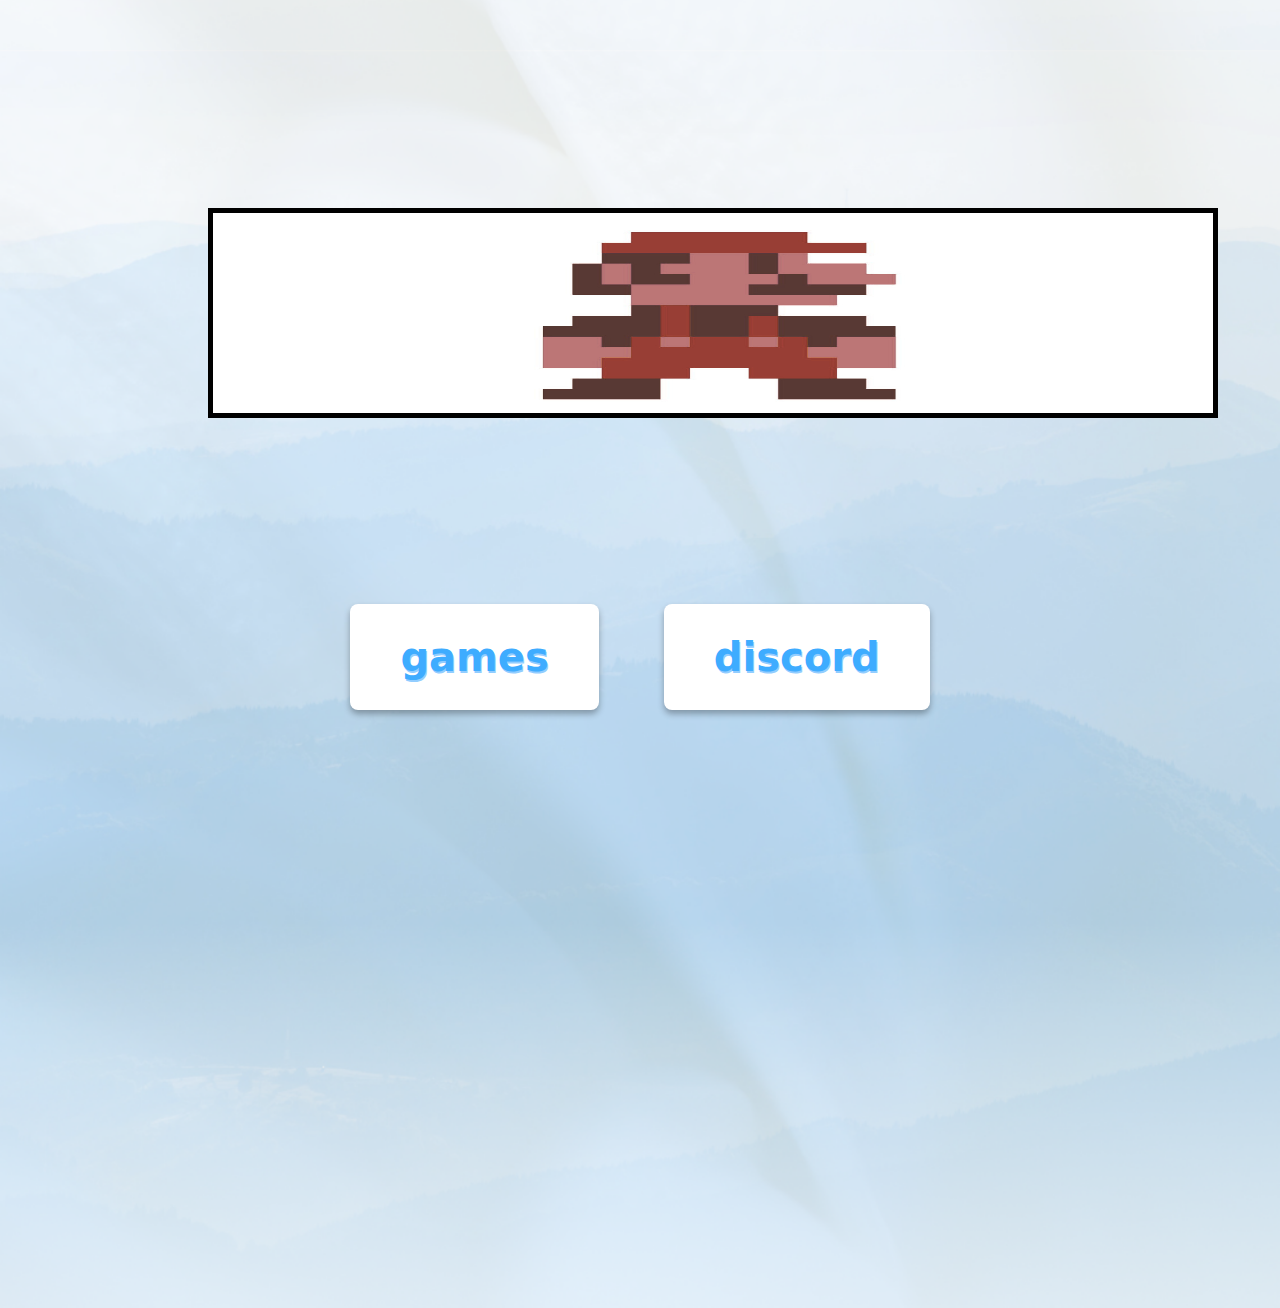
<file: dashboard.html>
<!DOCTYPE html>
<html lang="en">
    <script>

    const password = ":3 :p";
    function checkPassword() {
        const userInput = prompt("Enter password to access this page:");
        if (userInput !== password) {
            alert(`Incorrect password.
wrong password.
sorry :/.`);
            window.location.href = "index.html";
        } else {
            alert(`Correct password.
Access approved.
:3.`);
        }
    }
    checkPassword();
</script>
    
<head>
    <meta charset="UTF-8">
    <title>Dashboard.</title>
    <link rel="stylesheet" href="style.css" />
</head>
<body>
<h1>
    VIP dashboard.
</h1>
</body>
<a href="index.html" class="button">back</a>
<br>
<br>
<a href="https://www.youtube.com/watch?v=dQw4w9WgXcQ" class="button">hipposite</a>
<a href="https://www.youtube.com/watch?v=dQw4w9WgXcQ" class="button">Veil</a>

</html>
</file>
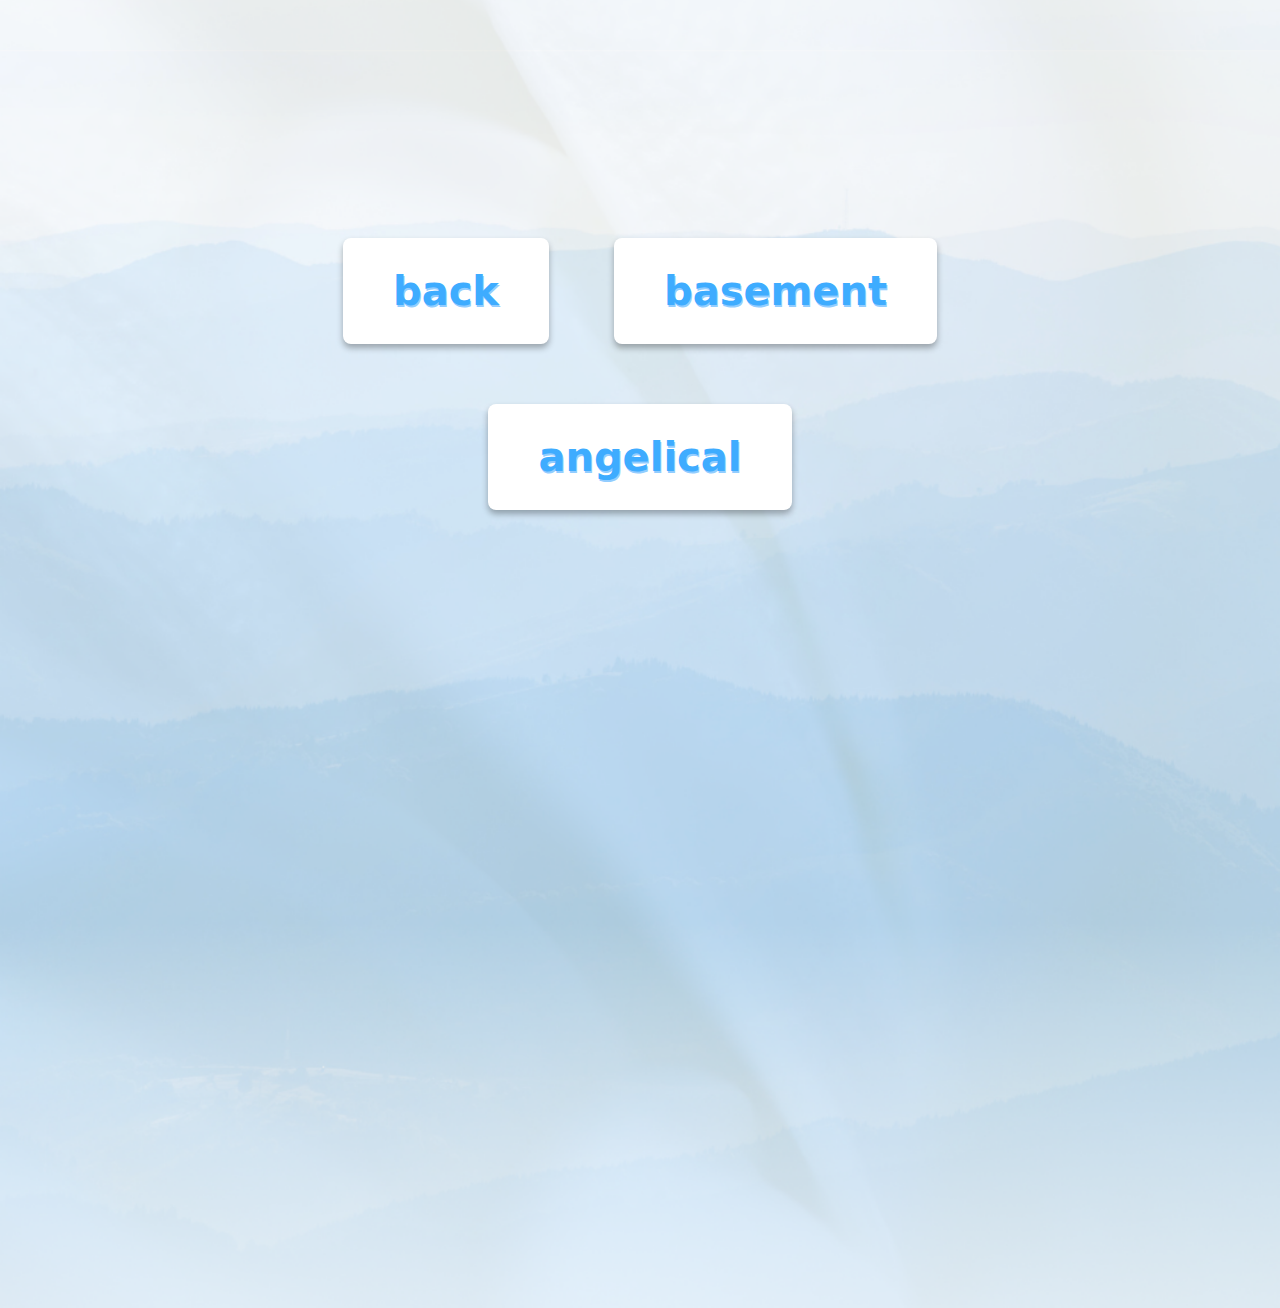
<file: discord.html>
<!DOCTYPE html>
 <link rel="stylesheet" href="style.css" />
    <a href="index.html" class="button">back</a>
    <a href="libservercurl\lib_curlextension.html" class="button">basement</a>
    <a href="awesome.com" class="button">angelical</a>
</file>
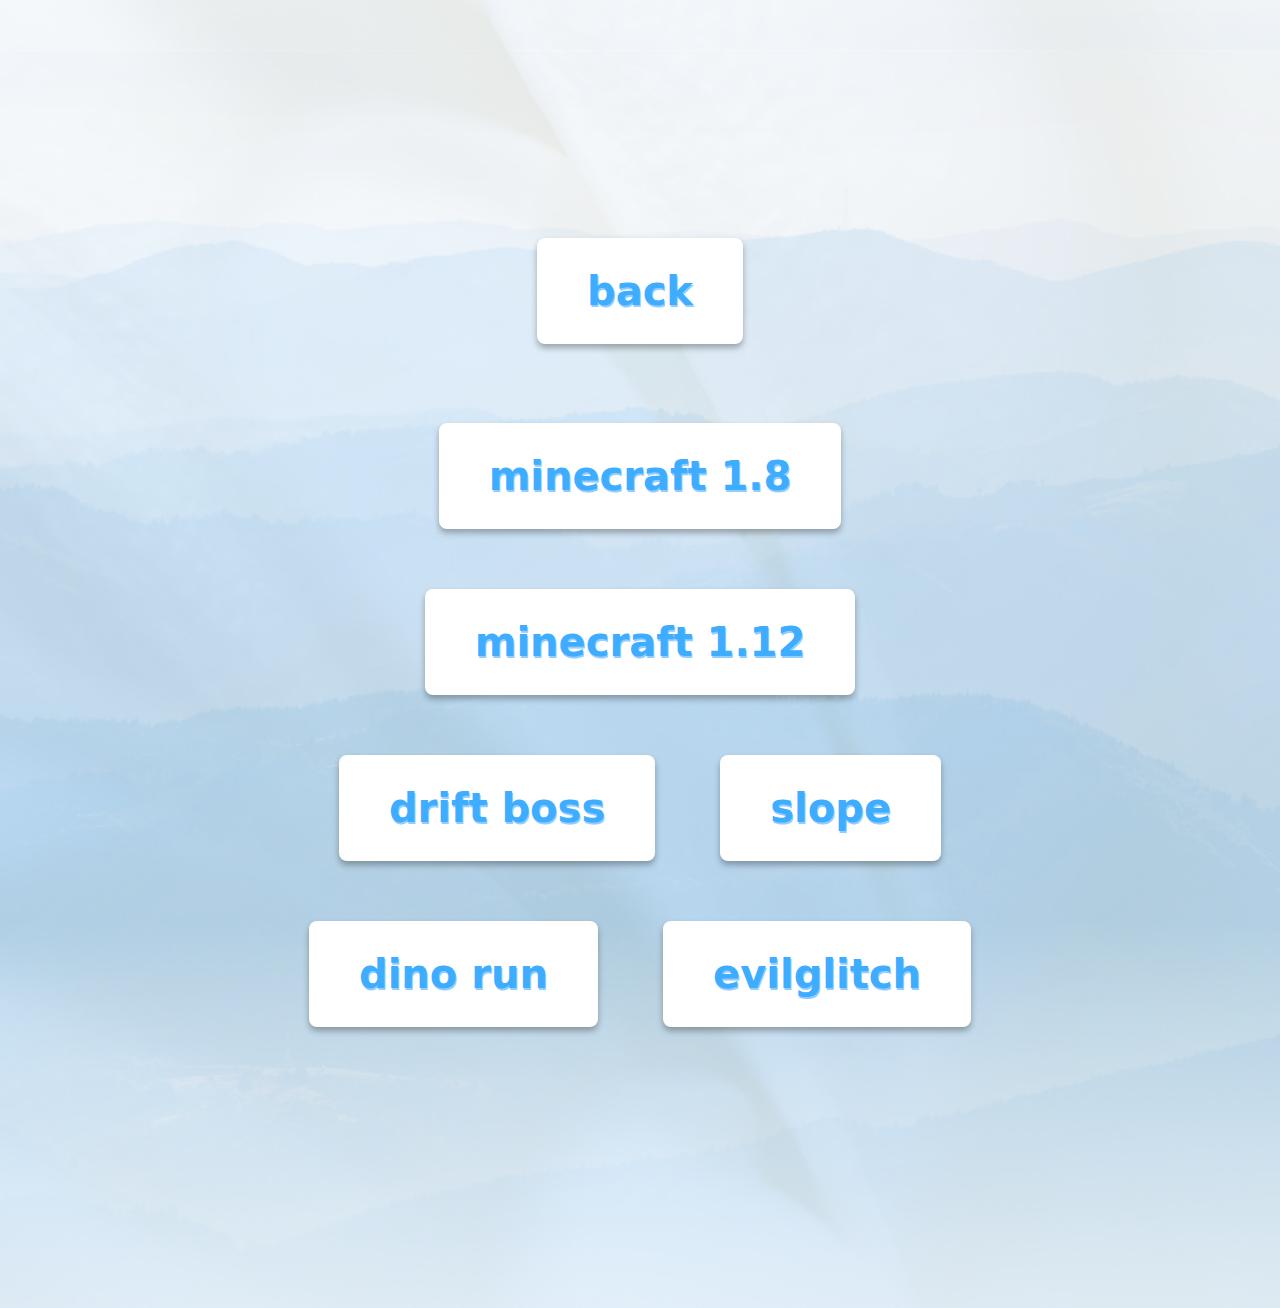
<file: games.html>
<!DOCTYPE html>
<html lang="en">
<head>
    <meta charset="UTF-8">
    <title>Games.</title>
</head>
<a href="index.html" class="button">back</a>
<br>
<br>
<a href="games\EaglercraftX_1.8_u53_Offline_Signed.html" class="button">minecraft 1.8</a>
<a href="games\TuffClient_WASM_Offline.html" class="button">minecraft 1.12</a>
<a href="games\driftboss.html" class="button">drift boss</a>
<a href="games\slope.html" class="button">slope</a>
<a href="games\chromedino.html" class="button">dino run</a>
<a href="games\evilglitch.html" class="button">evilglitch</a>
<body>
<link href="style.css" rel="stylesheet"/>
</body>
</html>
</file>
<file: style.css>
html {
    scrollbar-width: none;
    height: 70vh;

}
body {
    background-image: url('image.png');
    background-size: cover;
    background-position: center;
}
body {
    padding: 200px;
    height: 100vh;
    z-index: 1;
    text-align: center;
}

body {
    font-family: system-ui, -apple-system, BlinkMacSystemFont, 'Segoe UI', Roboto, Oxygen, Ubuntu, Cantarell, 'Open Sans', 'Helvetica Neue', sans-serif;
}

.image-button {
    background-color: transparent;
    cursor: pointer;
    outline: none;
    margin: 30px;
    padding: 0;
    z-index: 1;
    width: 100px;
    height: 100px;
    border-radius: 20px;
    transition: transform 0.3s;
    z-index: 1;
}
.image-button:hover {
    transform: scale(1.2);
    z-index: 1;
}
h1, h2, h3, h4, p, summary{
    padding: 5px;
    text-align: center;
    color: white;
    text-shadow: -2px -2px 0 rgb(117, 133, 236),;
    z-index: 1;
}
h1 {
    font-size: 50px;
}
a {
    font-family: Verdana, Geneva, Tahoma, sans-serif,'Franklin Gothic Medium';
    color: #3eacff;
    z-index: 1;
    text-shadow: 1px 2px rgb(146, 205, 255);
}
::selection{
    background-color: transparent;
    color: #7a7a7a;
    z-index: 1;
}
img {
    border: solid, 4px, purple;
    z-index: 1;
}
hr {
    border-color: rgb(0, 0, 0);
    border-width: 2px;
    border-style: solid;
    border-radius: 35%;
    width: 50vw;
    margin-bottom: 20px;
    margin-top: 20px;
    z-index: 1;
}
#goto {
    width: fit-content;
    width: 40vw;
    margin: 0 auto;
    text-align: center;
    border-radius: 7px;
    border: 7px solid #ffffff;
    box-sizing: border-box;
    z-index: 2;
    gap: 8px;
    display: flex;
    transition: transform 0.2s, box-shadow 0.3s ease-in-out;
}
#goto:hover {
    outline: none;
    box-shadow: 0 0 20px #89aef4;
    transform: scale(1.1);
}
input[type=text]{
    background-color: transparent;
    border: none;
    font-family: Verdana, Geneva, Tahoma, sans-serif, monospace;
    color: dodgerblue;
    z-index: 1;
    box-sizing: border-box;
    padding-right: 50px;
    flex: 1;
    min-width: 0;
    text-align: center;
}
input[type=text]:hover{
    transform: scale(110%,110%);
}
input[type=text]:focus{
    outline: none;
    z-index: 1;
}


input[type=submit] {
    background-color: transparent;
    color: white;
    border: 5px rgb(255, 255, 255) solid;
    font-family: Verdana, Geneva, Tahoma, sans-serif, monospace;
    cursor: pointer;
    z-index: 1;
    display: inline-block;
    white-space: nowrap;
    border-top: none;
    border-bottom: none;
    border-right: none;
} input[type=submit]:hover {
      background-color: #a1a1a12f;
      border-top-right-radius: 5px;
      border-bottom-right-radius: 5px;
  } input[type=submit]:active {
        background-color: rgb(255, 255, 255);
        border-top-right-radius: 5px;
        border-bottom-right-radius: 5px;
    }
a {
    text-decoration: none;
    z-index: 1;
}
.buttons {
    position: relative;
    width: 90vw;
    margin: auto;
    z-index: 1;
    justify-content: center;
    z-index: 1;
    font-family:Cambria, Cochin, Georgia, Times, 'Times New Roman', serif;
}
input[type="range"] {
    margin: 10px auto 0;
    display: block;
    width: 100%;
    max-width: 300px;
    background: transparent;
    -webkit-appearance: none;
    appearance: none;
    transition: box-shadow 0.3s ease-in-out;
}
input[type="range"]:focus {
    outline: none;
    box-shadow: 0 0 20px #ffffff;
}
input[type="range"]::-webkit-slider-runnable-track {
    height: 15px;
    background: #f7f8fa;
    border-radius: 9px;
    border-color: white;
}
input[type="range"]::-webkit-slider-thumb {
    -webkit-appearance: none;
    appearance: none;
    transform: translatey(-30%);
    width: 15px;
    height: 35px;
    border-radius: 10%;
    background: #8ec5ff;
    cursor: grab;
    transition: transform 0.2s, box-shadow 0.3s ease-in-out;
}
input[type="range"]::-webkit-slider-thumb:hover {
    transform: scale(1.2) translatey(-30%);
    box-shadow: 0 0 5px #ffff;
}
input[type="range"]::-moz-range-track {
    height: 15px;
    background: rgb(127, 154, 255);
    border-radius: 10px;
}
input[type="range"]::-moz-range-thumb {
    width: 20px;
    height: 20px;
    border-radius: 50%;
    background: #7f9aff;
    cursor: grab;
    transition: transform 0.2s, box-shadow 0.3s ease-in-out;
}
input[type="range"]:active::-webkit-slider-thumb {
    cursor: grabbing;
}
.head {
    margin-top: 25vh;
}
.button {
    display: inline-block;
    padding: 30px 50px;
    background-color:white;
    color: var(white);
    text-decoration: none;
    border-radius: 8px;
    font-size: 40px;
    font-family:system-ui, -apple-system, BlinkMacSystemFont, 'Segoe UI', Roboto, Oxygen, Ubuntu, Cantarell, 'Open Sans', 'Helvetica Neue', sans-serif;
    font-weight: bolder;
    margin: 30px;

    transition: background-color 0.3s ease, transform 0.3s ease, box-shadow 0.3s ease;
    box-shadow: 0 4px 6px rgba(0, 0, 0, 0.3);
}

.button:hover {
    background-color: #e3edff;
    transform: scale(110%,110%);
    box-shadow: 0 8px 12px rgba(0, 0, 0, 0.4);
}
</file>
